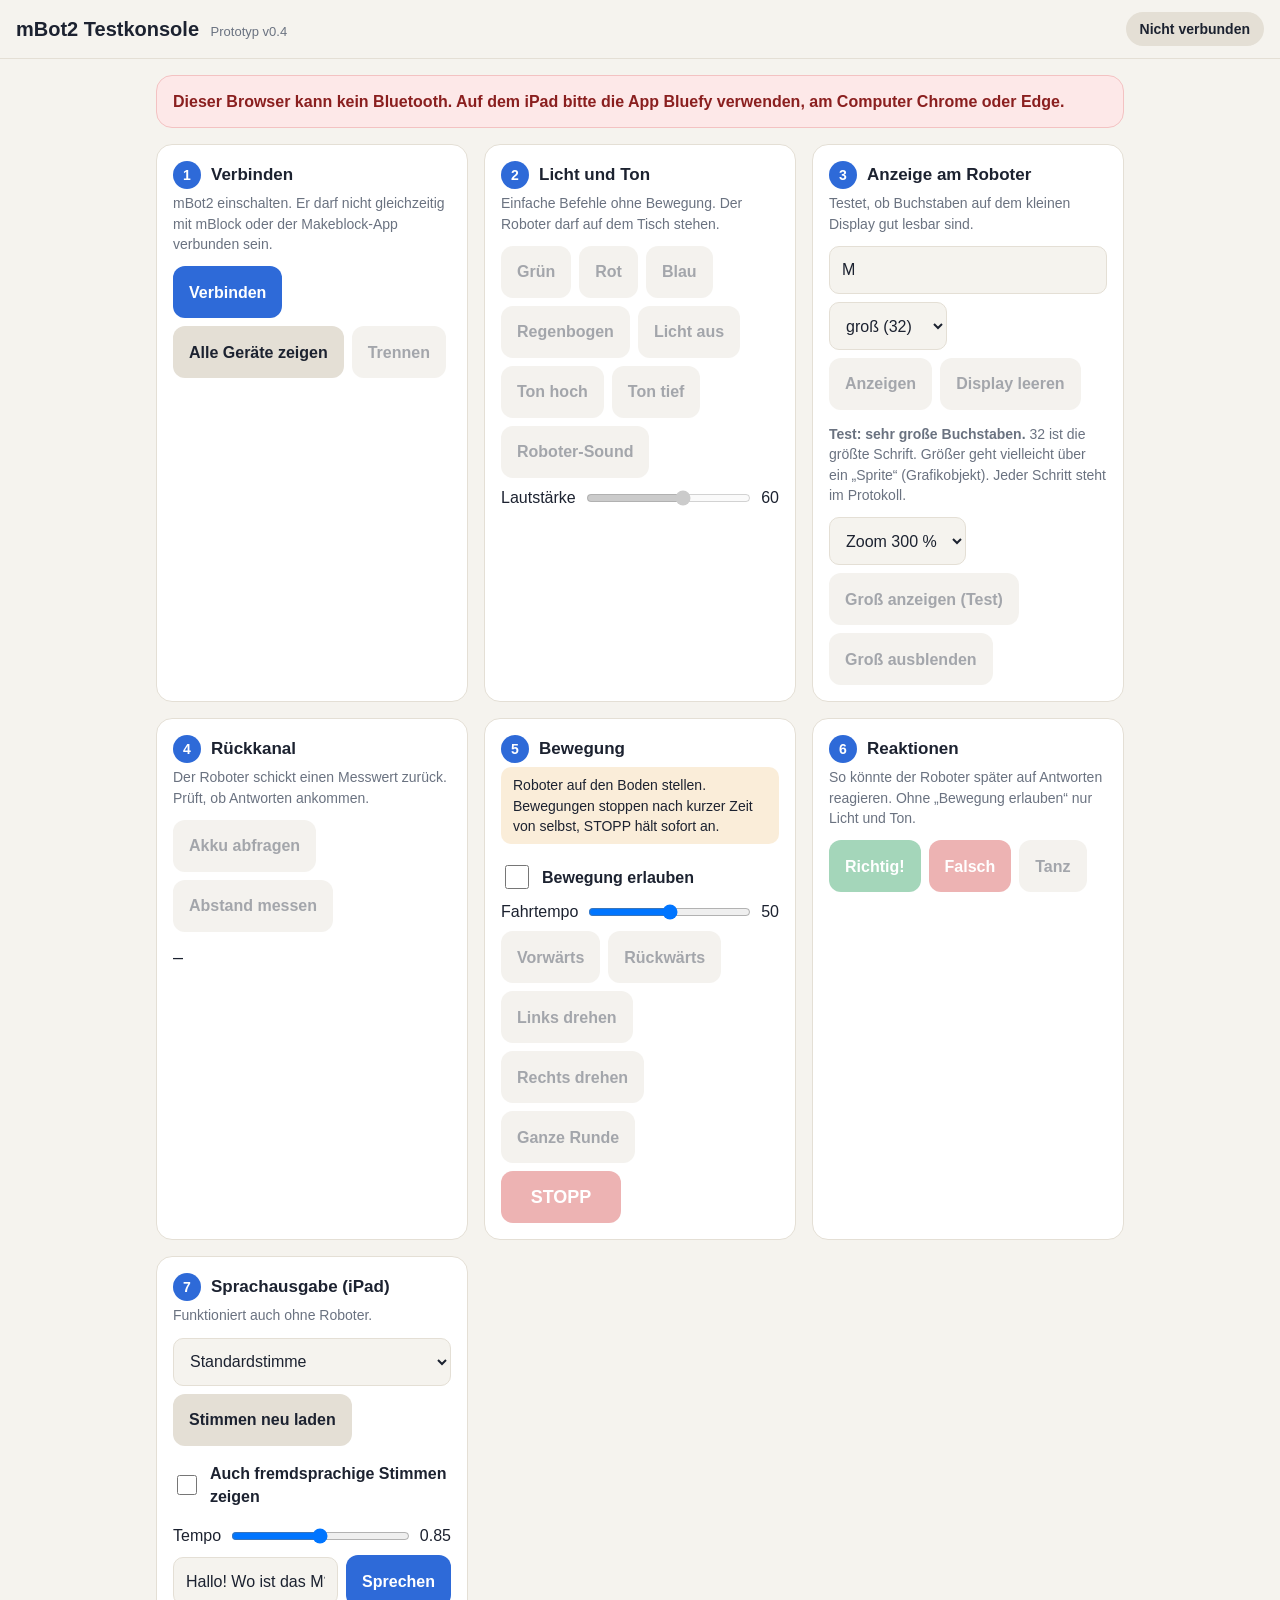
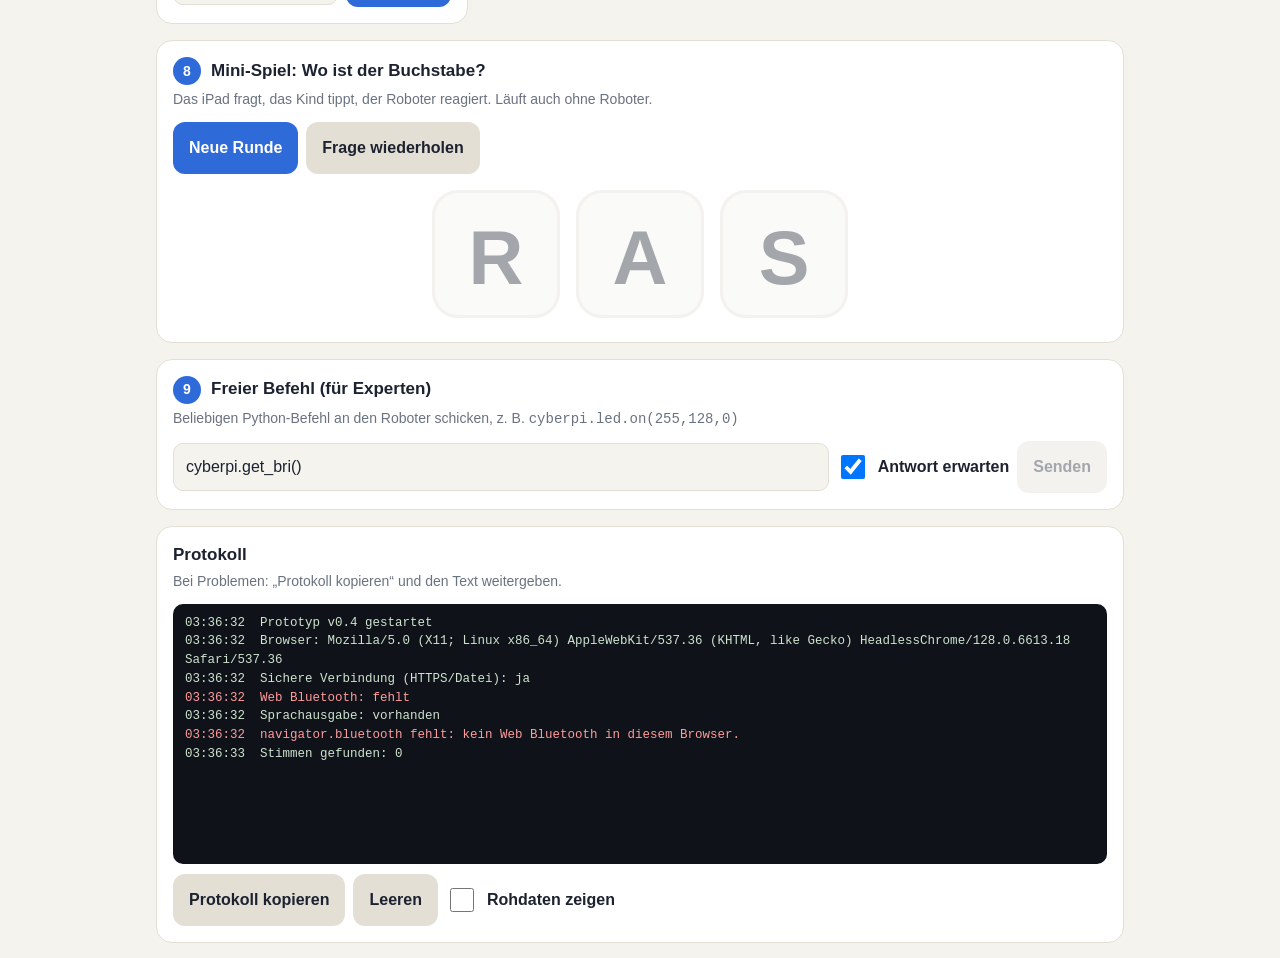
<file: index.html>
<!doctype html>
<html lang="de">
<head>
<meta charset="utf-8">
<meta name="viewport" content="width=device-width, initial-scale=1, viewport-fit=cover">
<meta name="apple-mobile-web-app-capable" content="yes">
<meta name="apple-mobile-web-app-title" content="mBot2 Test">
<title>mBot2 Testkonsole</title>
<style>
  :root {
    --bg: #f5f3ee; --card: #ffffff; --ink: #1c2230; --muted: #6a7280; --line: #e4dfd5;
    --accent: #2e6ad8; --ok: #1d9a54; --bad: #d44343; --warn: #e39a2f; --radius: 16px;
  }
  @media (prefers-color-scheme: dark) {
    :root { --bg: #14171d; --card: #1d2129; --ink: #eef0f4; --muted: #98a1b0; --line: #2d333e; }
  }
  * { box-sizing: border-box; }
  html, body { margin: 0; background: var(--bg); color: var(--ink); }
  body { font: 16px/1.45 -apple-system, BlinkMacSystemFont, "Segoe UI", Roboto, sans-serif; -webkit-text-size-adjust: 100%; }
  header {
    position: sticky; top: 0; z-index: 10; display: flex; align-items: center; gap: 12px; flex-wrap: wrap;
    padding: 12px 16px; padding-top: max(12px, env(safe-area-inset-top));
    background: var(--bg); border-bottom: 1px solid var(--line);
  }
  header h1 { font-size: 20px; margin: 0; flex: 1; min-width: 180px; }
  header h1 small { font-weight: 500; color: var(--muted); font-size: 13px; margin-left: 6px; }
  .status { padding: 7px 14px; border-radius: 999px; font-weight: 600; font-size: 14px; background: var(--line); }
  .status.on { background: var(--ok); color: #fff; }
  .status.busy { background: var(--warn); color: #fff; }
  .status.err { background: var(--bad); color: #fff; }
  main { max-width: 1000px; margin: 0 auto; padding: 16px; display: grid; gap: 16px;
         grid-template-columns: repeat(auto-fit, minmax(300px, 1fr)); }
  section { background: var(--card); border: 1px solid var(--line); border-radius: var(--radius); padding: 16px; min-width: 0; }
  section.wide { grid-column: 1 / -1; }
  h2 { font-size: 17px; margin: 0 0 4px; display: flex; align-items: center; }
  .num { flex: none; width: 28px; height: 28px; border-radius: 14px; background: var(--accent); color: #fff;
         display: inline-grid; place-items: center; font-size: 14px; margin-right: 10px; }
  p.hint { margin: 4px 0 12px; color: var(--muted); font-size: 14px; }
  .row { display: flex; flex-wrap: wrap; gap: 8px; align-items: center; }
  .row + .row { margin-top: 8px; }
  button {
    appearance: none; -webkit-appearance: none; border: 0; border-radius: 12px; min-height: 52px; padding: 10px 16px;
    font: inherit; font-weight: 600; background: var(--line); color: var(--ink); cursor: pointer; touch-action: manipulation;
  }
  button.primary { background: var(--accent); color: #fff; }
  button.ok { background: var(--ok); color: #fff; }
  button.bad { background: var(--bad); color: #fff; }
  button.stop { background: var(--bad); color: #fff; min-width: 120px; font-size: 18px; }
  button:disabled { opacity: .4; cursor: default; }
  button:not(:disabled):active { transform: scale(.97); }
  input[type=text], select {
    font: inherit; min-height: 48px; border-radius: 10px; border: 1px solid var(--line);
    background: var(--bg); color: var(--ink); padding: 8px 12px; min-width: 0;
  }
  input[type=text] { flex: 1 1 160px; }
  label.check { display: flex; gap: 10px; align-items: center; font-weight: 600; padding: 8px 0; }
  label.check input { width: 24px; height: 24px; }
  input[type=range] { flex: 1; min-width: 120px; }
  .banner { grid-column: 1 / -1; border-radius: var(--radius); padding: 14px 16px; font-weight: 600;
            background: #fde8e8; color: #8a1f1f; border: 1px solid #f3c2c2; display: none; }
  .banner.show { display: block; }
  .warnbox { background: color-mix(in srgb, var(--warn) 18%, transparent); border-radius: 10px; padding: 8px 12px; font-size: 14px; margin-bottom: 10px; }
  .game { display: flex; gap: 16px; justify-content: center; margin: 16px 0 8px; flex-wrap: wrap; }
  .tile {
    width: 128px; height: 128px; font-size: 76px; font-weight: 700; border-radius: 26px;
    background: var(--bg); border: 3px solid var(--line); color: var(--ink);
  }
  .tile.right { background: var(--ok); border-color: var(--ok); color: #fff; }
  .tile.wrong { animation: shake .4s; border-color: var(--bad); }
  @keyframes shake { 0%,100% { transform: translateX(0); } 25% { transform: translateX(-10px); } 75% { transform: translateX(10px); } }
  #log {
    margin: 0; height: 260px; overflow: auto; background: #0f1218; color: #cfe3cf; border-radius: 10px; padding: 10px 12px;
    font: 12.5px/1.5 ui-monospace, Menlo, Consolas, monospace; white-space: pre-wrap; word-break: break-word;
  }
  #log .e { color: #ff9b9b; } #log .w { color: #ffd27a; } #log .s { color: #8fd0ff; } #log .r { color: #b7f5b7; }
</style>
</head>
<body>
<header>
  <h1>mBot2 Testkonsole <small>Prototyp v0.4</small></h1>
  <span id="status" class="status">Nicht verbunden</span>
</header>

<main>
  <div id="banner" class="banner"></div>

  <section>
    <h2><span class="num">1</span>Verbinden</h2>
    <p class="hint">mBot2 einschalten. Er darf nicht gleichzeitig mit mBlock oder der Makeblock-App verbunden sein.</p>
    <div class="row">
      <button class="primary" id="btnConnect">Verbinden</button>
      <button id="btnConnectAll">Alle Geräte zeigen</button>
      <button id="btnDisconnect" data-need>Trennen</button>
    </div>
  </section>

  <section>
    <h2><span class="num">2</span>Licht und Ton</h2>
    <p class="hint">Einfache Befehle ohne Bewegung. Der Roboter darf auf dem Tisch stehen.</p>
    <div class="row">
      <button data-need data-act="green">Grün</button>
      <button data-need data-act="red">Rot</button>
      <button data-need data-act="blue">Blau</button>
      <button data-need data-act="rainbow">Regenbogen</button>
      <button data-need data-act="ledoff">Licht aus</button>
    </div>
    <div class="row">
      <button data-need data-act="toneHigh">Ton hoch</button>
      <button data-need data-act="toneLow">Ton tief</button>
      <button data-need data-act="sound">Roboter-Sound</button>
    </div>
    <div class="row">
      <span>Lautstärke</span>
      <input type="range" id="vol" min="0" max="100" step="10" value="60" data-need>
      <span id="volVal">60</span>
    </div>
  </section>

  <section>
    <h2><span class="num">3</span>Anzeige am Roboter</h2>
    <p class="hint">Testet, ob Buchstaben auf dem kleinen Display gut lesbar sind.</p>
    <div class="row">
      <input type="text" id="dispText" value="M" maxlength="12" autocomplete="off" autocapitalize="characters">
      <select id="dispSize">
        <option value="16">klein (16)</option>
        <option value="24">mittel (24)</option>
        <option value="32" selected>groß (32)</option>
      </select>
    </div>
    <div class="row">
      <button data-need id="btnShow">Anzeigen</button>
      <button data-need id="btnClear">Display leeren</button>
    </div>
    <p class="hint" style="margin-top:14px"><b>Test: sehr große Buchstaben.</b> 32 ist die größte Schrift. Größer geht vielleicht über ein „Sprite“ (Grafikobjekt). Jeder Schritt steht im Protokoll.</p>
    <div class="row">
      <select id="spriteZoom">
        <option value="200">Zoom 200 %</option>
        <option value="300" selected>Zoom 300 %</option>
        <option value="400">Zoom 400 %</option>
      </select>
      <button data-need id="btnSprite">Groß anzeigen (Test)</button>
      <button data-need id="btnSpriteOff">Groß ausblenden</button>
    </div>
  </section>

  <section>
    <h2><span class="num">4</span>Rückkanal</h2>
    <p class="hint">Der Roboter schickt einen Messwert zurück. Prüft, ob Antworten ankommen.</p>
    <div class="row">
      <button data-need id="btnBattery">Akku abfragen</button>
      <button data-need id="btnDistance">Abstand messen</button>
    </div>
    <p id="readout" class="hint" style="font-size:18px;color:var(--ink);margin-top:12px">–</p>
  </section>

  <section>
    <h2><span class="num">5</span>Bewegung</h2>
    <div class="warnbox">Roboter auf den Boden stellen. Bewegungen stoppen nach kurzer Zeit von selbst, STOPP hält sofort an.</div>
    <label class="check"><input type="checkbox" id="allowMove"> Bewegung erlauben</label>
    <div class="row">
      <span>Fahrtempo</span>
      <input type="range" id="moveSpeed" min="20" max="80" step="10" value="50">
      <span id="moveSpeedVal">50</span>
    </div>
    <div class="row">
      <button data-need data-move data-act="fwd">Vorwärts</button>
      <button data-need data-move data-act="back">Rückwärts</button>
      <button data-need data-move data-act="left">Links drehen</button>
      <button data-need data-move data-act="right">Rechts drehen</button>
      <button data-need data-move data-act="spin">Ganze Runde</button>
    </div>
    <div class="row">
      <button class="stop" data-need data-act="stop">STOPP</button>
    </div>
  </section>

  <section>
    <h2><span class="num">6</span>Reaktionen</h2>
    <p class="hint">So könnte der Roboter später auf Antworten reagieren. Ohne „Bewegung erlauben“ nur Licht und Ton.</p>
    <div class="row">
      <button class="ok" data-need data-act="richtig">Richtig!</button>
      <button class="bad" data-need data-act="falsch">Falsch</button>
      <button data-need data-act="tanz">Tanz</button>
    </div>
  </section>

  <section>
    <h2><span class="num">7</span>Sprachausgabe (iPad)</h2>
    <p class="hint">Funktioniert auch ohne Roboter.</p>
    <div class="row">
      <select id="voice" style="flex:1 1 220px"></select>
      <button id="btnVoices">Stimmen neu laden</button>
    </div>
    <div class="row">
      <label class="check"><input type="checkbox" id="allVoices"> Auch fremdsprachige Stimmen zeigen</label>
    </div>
    <div class="row">
      <span>Tempo</span>
      <input type="range" id="rate" min="0.5" max="1.2" step="0.05" value="0.85">
      <span id="rateVal">0.85</span>
    </div>
    <div class="row">
      <input type="text" id="speakText" value="Hallo! Wo ist das M?">
      <button class="primary" id="btnSpeak">Sprechen</button>
    </div>
  </section>

  <section class="wide">
    <h2><span class="num">8</span>Mini-Spiel: Wo ist der Buchstabe?</h2>
    <p class="hint">Das iPad fragt, das Kind tippt, der Roboter reagiert. Läuft auch ohne Roboter.</p>
    <div class="row"><button class="primary" id="btnRound">Neue Runde</button><button id="btnRepeat">Frage wiederholen</button></div>
    <div class="game" id="game"></div>
  </section>

  <section class="wide">
    <h2><span class="num">9</span>Freier Befehl (für Experten)</h2>
    <p class="hint">Beliebigen Python-Befehl an den Roboter schicken, z. B. <code>cyberpi.led.on(255,128,0)</code></p>
    <div class="row">
      <input type="text" id="rawCmd" value="cyberpi.get_bri()" autocapitalize="off" autocorrect="off" spellcheck="false">
      <label class="check"><input type="checkbox" id="rawResp" checked> Antwort erwarten</label>
      <button data-need id="btnRaw">Senden</button>
    </div>
  </section>

  <section class="wide">
    <h2>Protokoll</h2>
    <p class="hint">Bei Problemen: „Protokoll kopieren“ und den Text weitergeben.</p>
    <pre id="log"></pre>
    <div class="row" style="margin-top:10px">
      <button id="btnCopy">Protokoll kopieren</button>
      <button id="btnClearLog">Leeren</button>
      <label class="check"><input type="checkbox" id="showHex"> Rohdaten zeigen</label>
    </div>
  </section>
</main>

<script>
"use strict";

/* ---------- Konstanten: Makeblock Live-Mode-Protokoll (f3/f4) ---------- */
const uuid16 = (x) => `0000${x}-0000-1000-8000-00805f9b34fb`;
const SERVICES = [uuid16("ffe1"), uuid16("ffe0"), uuid16("ffe4"), uuid16("ffe5")];
const WRITE_SHORT = "ffe3";   // hierhin schreiben wir
const NOTIFY_SHORT = "ffe2";  // hier antwortet der Roboter
const NAME_PREFIXES = ["Makeblock", "makeblock", "MakeBlock", "CyberPi", "Cyberpi", "cyberpi", "mBot", "MBot", "mbot", "BlueFi", "Bluefi"];
const HEADER = 0xF3, FOOTER = 0xF4, TYPE_SCRIPT = 0x28;
const MODE_NO_RESPONSE = 0x00, MODE_WITH_RESPONSE = 0x01;
const ONLINE_MODE_FRAME = new Uint8Array([0xF3, 0xF6, 0x03, 0x00, 0x0D, 0x00, 0x01, 0x0E, 0xF4]);
const BLE_CHUNK = 20, CHUNK_DELAY = 8;

// Bluefy liefert "FFE3", Chrome "0000ffe3-0000-1000-8000-00805f9b34fb"
function shortUuid(u) {
  const s = String(u).toLowerCase().replace(/^0x/, "");
  if (/^[0-9a-f]{1,8}$/.test(s)) return s.padStart(8, "0").slice(-4);
  const m = s.match(/^0000([0-9a-f]{4})-0000-1000-8000-00805f9b34fb$/);
  return m ? m[1] : s;
}
function errText(e) {
  if (e == null) return "unbekannter Fehler";
  if (typeof e === "string") return e;
  const parts = [e.name, e.message, e.code].filter((x) => x !== undefined && x !== "");
  if (parts.length) return parts.join(": ");
  try { return JSON.stringify(e); } catch (_) { return String(e); }
}
const sleep = (ms) => new Promise((r) => setTimeout(r, ms));
const $ = (id) => document.getElementById(id);
const hex = (u8) => Array.from(u8, (b) => b.toString(16).padStart(2, "0")).join(" ");

/* ---------- Protokoll ---------- */
function buildScriptFrame(script, idx, mode) {
  const sb = new TextEncoder().encode(script);
  const data = new Uint8Array(2 + sb.length);
  data[0] = sb.length & 0xFF; data[1] = (sb.length >> 8) & 0xFF; data.set(sb, 2);
  const idxLo = idx & 0xFF, idxHi = (idx >> 8) & 0xFF;
  const datalen = data.length + 4;
  const hdrCheck = (((datalen >> 8) & 0xFF) + (datalen & 0xFF) + 0xF3) & 0xFF;
  let sum = TYPE_SCRIPT + mode + idxLo + idxHi;
  for (const b of data) sum += b;
  const out = new Uint8Array(8 + data.length + 2);
  out.set([HEADER, hdrCheck, datalen & 0xFF, (datalen >> 8) & 0xFF, TYPE_SCRIPT, mode, idxLo, idxHi], 0);
  out.set(data, 8);
  out[8 + data.length] = sum & 0xFF;
  out[9 + data.length] = FOOTER;
  return out;
}

function parseRet(raw) {
  try { const j = JSON.parse(raw); if (j && typeof j === "object" && "ret" in j) return j.ret; } catch (_) {}
  const m = raw.match(/["']ret["']\s*:\s*(.*?)\s*\}?\s*$/s);
  if (m) {
    const s = m[1];
    try { return JSON.parse(s); } catch (_) {}
    try { return JSON.parse(s.replace(/'/g, '"').replace(/\bTrue\b/g, "true").replace(/\bFalse\b/g, "false").replace(/\bNone\b/g, "null")); } catch (_) {}
    return s;
  }
  return null;
}

function parseFrame(f) {
  if (f.length < 10 || f[4] !== TYPE_SCRIPT) return null;
  const idx = f[6] + (f[7] << 8);
  const data = f.slice(8, f.length - 2);
  if (data.length < 3) return null;
  const raw = new TextDecoder().decode(new Uint8Array(data.slice(2)));
  return { idx, value: parseRet(raw), raw };
}

class F3Parser {
  constructor() { this.reset(); }
  reset() { this.buf = []; this.rx = false; this.len = 0; }
  feed(bytes) { const out = []; for (const b of bytes) { const r = this.byte(b); if (r) out.push(r); } return out; }
  byte(b) {
    this.buf.push(b);
    const n = this.buf.length;
    if (n > 3) {
      const b3 = this.buf[n - 4], b2 = this.buf[n - 3], b1 = this.buf[n - 2], b0 = this.buf[n - 1];
      if (b3 === HEADER && ((b0 + b1 + b3) & 0xFF) === b2) {
        this.buf = [HEADER, b2, b1, b0]; this.len = b1 + (b0 << 8); this.rx = true;
      }
    }
    if (this.rx && this.buf.length === this.len + 6 && this.buf[0] === HEADER) {
      const frame = this.buf; this.reset(); return parseFrame(frame);
    }
    if (this.buf.length > 4096) this.reset();
    return null;
  }
}

/* ---------- Protokollfenster ---------- */
const logEl = $("log");
function log(msg, cls = "") {
  const t = new Date().toLocaleTimeString("de-DE");
  const line = document.createElement("div");
  if (cls) line.className = cls;
  line.textContent = `${t}  ${msg}`;
  logEl.appendChild(line);
  logEl.scrollTop = logEl.scrollHeight;
}
window.addEventListener("error", (e) => log(`JS-Fehler: ${e.message}`, "e"));
window.addEventListener("unhandledrejection", (e) => log(`Fehler: ${errText(e.reason)}`, "e"));

/* ---------- Bluetooth-Verbindung ---------- */
const bot = {
  device: null, writeChar: null, notifyChar: null, noResp: false,
  idx: 1, pending: new Map(), parser: new F3Parser(), anyReply: null,
  chain: Promise.resolve(), connected: false,
};

function nextIdx() { const i = bot.idx; bot.idx = (bot.idx % 0xFFFE) + 1; return i; }

function setStatus(kind, text) {
  const s = $("status"); s.className = "status " + kind; s.textContent = text;
  bot.connected = kind === "on";
  refreshButtons();
}

function refreshButtons() {
  const move = $("allowMove").checked;
  document.querySelectorAll("[data-need]").forEach((el) => {
    el.disabled = !bot.connected || (el.hasAttribute("data-move") && !move);
  });
  $("btnConnect").disabled = bot.connected;
  $("btnConnectAll").disabled = bot.connected;
}

function onNotify(ev) {
  const dv = ev.target.value;
  const bytes = new Uint8Array(dv.buffer, dv.byteOffset, dv.byteLength);
  if ($("showHex").checked) log(`⇠ ${hex(bytes)}`, "s");
  for (const resp of bot.parser.feed(bytes)) {
    if (bot.anyReply) { bot.anyReply(resp); bot.anyReply = null; continue; }
    const p = bot.pending.get(resp.idx);
    if (p) { bot.pending.delete(resp.idx); p(resp.value); }
    else log(`← Antwort #${resp.idx}: ${resp.raw}`, "r");
  }
}

function writeFrame(frame) {
  const job = bot.chain.then(async () => {
    if (!bot.writeChar) throw new Error("Nicht verbunden");
    if ($("showHex").checked) log(`⇢ ${hex(frame)}`, "s");
    for (let i = 0; i < frame.length; i += BLE_CHUNK) {
      const chunk = frame.slice(i, i + BLE_CHUNK);
      if (bot.noResp) await bot.writeChar.writeValueWithoutResponse(chunk);
      else await bot.writeChar.writeValue(chunk);
      await sleep(CHUNK_DELAY);
    }
  });
  bot.chain = job.catch(() => {});
  return job;
}

async function run(code) {
  log(`→ ${code}`);
  await writeFrame(buildScriptFrame(code, nextIdx(), MODE_NO_RESPONSE));
}

async function evalExpr(code, timeout = 3000) {
  const idx = nextIdx();
  log(`→ ${code}  (wartet auf Antwort)`);
  const answer = new Promise((resolve, reject) => {
    bot.pending.set(idx, resolve);
    setTimeout(() => { if (bot.pending.delete(idx)) reject(new Error(`Keine Antwort auf „${code}“ nach ${timeout / 1000} s`)); }, timeout);
  });
  await writeFrame(buildScriptFrame(code, idx, MODE_WITH_RESPONSE));
  const v = await answer;
  log(`← ${code} = ${JSON.stringify(v)}`, "r");
  return v;
}

async function handshake() {
  log("Starte Live-Modus …");
  await writeFrame(ONLINE_MODE_FRAME);
  await sleep(500);
  for (let i = 1; i <= 12; i++) {
    const got = new Promise((r) => { bot.anyReply = r; setTimeout(() => r(null), 500); });
    await writeFrame(buildScriptFrame("cyberpi.get_bri()", nextIdx(), MODE_WITH_RESPONSE));
    const resp = await got;
    bot.anyReply = null;
    if (resp) {
      log(`Handshake ok nach ${i} Versuch(en). Helligkeit = ${JSON.stringify(resp.value)}`, "r");
      bot.idx = 1; bot.pending.clear();
      return true;
    }
  }
  log("Keine Antwort beim Handshake. Befehle werden trotzdem versucht.", "w");
  bot.idx = 1; bot.pending.clear();
  return false;
}

async function findCharacteristics(server) {
  let services = [];
  try { services = await server.getPrimaryServices(); }
  catch (e) {
    log(`getPrimaryServices() ging nicht (${e.message}), probiere einzeln …`, "w");
    for (const u of SERVICES) { try { services.push(await server.getPrimaryService(u)); } catch (_) {} }
  }
  if (!services.length) throw new Error("Keine passenden Bluetooth-Dienste gefunden");
  let write = null, notify = null;
  for (const s of services) {
    log(`Dienst ${s.uuid}`);
    let chars = [];
    try { chars = await s.getCharacteristics(); } catch (e) { log(`  Kanäle nicht lesbar: ${e.message}`, "w"); }
    for (const c of chars) {
      const p = c.properties;
      const props = ["read", "write", "writeWithoutResponse", "notify", "indicate"].filter((k) => p[k]).join(", ");
      log(`  Kanal ${c.uuid}  [${props}]`);
      if (!write && shortUuid(c.uuid) === WRITE_SHORT) write = c;
      if (!notify && shortUuid(c.uuid) === NOTIFY_SHORT) notify = c;
    }
  }
  return { write, notify };
}

async function connect(showAll) {
  if (!navigator.bluetooth) { showNoBluetooth(); return; }
  bot.device = null;
  try {
    setStatus("busy", "Suche …");
    const options = showAll
      ? { acceptAllDevices: true, optionalServices: SERVICES }
      : { filters: [{ namePrefix: "Makeblock" }], optionalServices: SERVICES };
    log(showAll ? "Suche alle Bluetooth-Geräte …" : "Suche mBot2 …");
    const device = await navigator.bluetooth.requestDevice(options);
    bot.device = device;
    log(`Gerät gewählt: ${device.name || "(ohne Namen)"}`);
    device.addEventListener("gattserverdisconnected", onDisconnected);
    setStatus("busy", "Verbinde …");
    const server = await device.gatt.connect();
    log("Bluetooth verbunden, suche Kanäle …");
    const { write, notify } = await findCharacteristics(server);
    if (!write) throw new Error(`Schreibkanal ${WRITE_SHORT} nicht gefunden. Ist das wirklich der mBot2?`);
    bot.writeChar = write;
    bot.noResp = !!(write.properties.writeWithoutResponse && typeof write.writeValueWithoutResponse === "function");
    log(`Schreibmodus: ${bot.noResp ? "ohne Bestätigung" : "mit Bestätigung"}`);
    if (notify) {
      await notify.startNotifications();
      notify.addEventListener("characteristicvaluechanged", onNotify);
      bot.notifyChar = notify;
      log("Antwortkanal aktiv");
    } else {
      log(`Antwortkanal ${NOTIFY_SHORT} nicht gefunden. Rückkanal (Schritt 4) wird nicht funktionieren.`, "w");
    }
    bot.parser.reset();
    await handshake();
    setStatus("on", `Verbunden: ${device.name || "mBot2"}`);
    await run(`cyberpi.audio.set_vol(${$("vol").value})`);
    await run("cyberpi.led.on(0,0,255)");
    await run("cyberpi.audio.play_tone(660,0.15)");
    log("Bereit. Roboter sollte kurz blau leuchten und piepen.", "r");
  } catch (e) {
    if (e && e.name === "NotFoundError") { log("Suche abgebrochen oder kein Gerät gewählt.", "w"); setStatus("", "Nicht verbunden"); }
    else if (!bot.device) { log(`Suche beendet ohne Gerät (${errText(e)}). Wenn der mBot2 nicht in der Liste stand: „Alle Geräte zeigen“.`, "w"); setStatus("", "Nicht verbunden"); }
    else { log(`Verbindung fehlgeschlagen: ${errText(e)}`, "e"); setStatus("err", "Fehler"); }
    try { bot.device && bot.device.gatt.connected && bot.device.gatt.disconnect(); } catch (_) {}
  }
}

function onDisconnected() {
  log("Verbindung getrennt.", "w");
  bot.writeChar = null; bot.notifyChar = null; bot.pending.clear();
  setStatus("", "Nicht verbunden");
}

async function disconnect() {
  try { await run("mbot2.EM_stop()"); await run("cyberpi.led.on(0,0,0)"); } catch (_) {}
  try { bot.device && bot.device.gatt.disconnect(); } catch (_) {}
}

/* ---------- Aktionen ---------- */
const canMove = () => $("allowMove").checked;
const speed = () => +$("moveSpeed").value;
const letterSize = () => $("dispSize").value;

// Zeitgesteuerte Befehle wie mbot2.forward(50,1) blockieren den Roboter, bis sie fertig sind,
// dann kommt STOPP erst danach an. Deshalb: ohne Zeit losfahren, die Seite stoppt nach Ablauf.
let moveEpoch = 0;
const stopped = (ep) => ep !== moveEpoch;

async function move(fn, spd, secs, ep = moveEpoch) {
  if (!canMove()) { log("Bewegung übersprungen (nicht erlaubt)", "w"); return; }
  if (stopped(ep)) return;
  await run(`mbot2.${fn}(${spd})`);
  const end = Date.now() + secs * 1000;
  while (Date.now() < end && !stopped(ep)) await sleep(20);
  if (!stopped(ep)) await run("mbot2.EM_stop()");
}

async function spin(ep) {
  if (!canMove()) { log("Bewegung übersprungen (nicht erlaubt)", "w"); return; }
  // Drehen, bis der Lagesensor eine ganze Runde meldet (höchstens 8 s)
  await run("cyberpi.reset_yaw()");
  let last = 0, turned = 0;
  try { last = +(await evalExpr("cyberpi.get_yaw()", 1500)) || 0; } catch (_) {}
  await run(`mbot2.turn_right(${speed()})`);
  const end = Date.now() + 8000;
  while (Date.now() < end && !stopped(ep) && Math.abs(turned) < 345) {
    let y;
    try { y = +(await evalExpr("cyberpi.get_yaw()", 1000)); } catch (_) { break; }
    let d = y - last; if (d > 180) d -= 360; if (d < -180) d += 360;
    turned += d; last = y;
  }
  if (!stopped(ep)) await run("mbot2.EM_stop()");
  log(`Gedreht: ${Math.round(Math.abs(turned))}°`);
}

async function tones(list, ep = moveEpoch) {
  for (const [f, s] of list) { if (stopped(ep)) return; await run(`cyberpi.audio.play_tone(${f},${s})`); await sleep(s * 1000 + 30); }
}

const actions = {
  green: () => run("cyberpi.led.on(0,255,0)"),
  red: () => run("cyberpi.led.on(255,0,0)"),
  blue: () => run("cyberpi.led.on(0,0,255)"),
  rainbow: () => run("cyberpi.led.play(name='rainbow')"),
  ledoff: () => run("cyberpi.led.on(0,0,0)"),
  toneHigh: () => run("cyberpi.audio.play_tone(880,0.3)"),
  toneLow: () => run("cyberpi.audio.play_tone(220,0.4)"),
  sound: () => run("cyberpi.audio.play('yeah')"),
  fwd: () => move("forward", speed(), 1.0),
  back: () => move("backward", speed(), 1.0),
  left: () => move("turn_left", speed(), 0.5),
  right: () => move("turn_right", speed(), 0.5),
  spin: () => spin(moveEpoch),
  stop: () => { moveEpoch++; log("STOPP", "w"); return run("mbot2.EM_stop()"); },

  async richtig() {
    const ep = moveEpoch;
    await run("cyberpi.led.on(0,255,0)");
    await tones([[523, 0.12], [659, 0.12], [784, 0.12], [1047, 0.25]], ep);
    if (canMove()) { await move("turn_left", 50, 0.35, ep); await move("turn_right", 50, 0.35, ep); }
    await sleep(600);
    await run("cyberpi.led.on(0,0,0)");
  },
  async falsch() {
    const ep = moveEpoch;
    await run("cyberpi.led.on(255,60,0)");
    await tones([[330, 0.2], [247, 0.35]], ep);
    if (canMove()) { await move("turn_left", 30, 0.12, ep); await move("turn_right", 30, 0.12, ep); }
    await sleep(500);
    await run("cyberpi.led.on(0,0,0)");
  },
  async tanz() {
    const ep = moveEpoch;
    await run("cyberpi.led.play(name='rainbow')");
    await tones([[523, 0.1], [784, 0.1], [523, 0.1], [784, 0.1]], ep);
    if (canMove()) {
      await move("turn_left", 50, 0.4, ep); await move("turn_right", 50, 0.4, ep);
      await move("forward", 30, 0.4, ep); await move("backward", 30, 0.4, ep);
      await move("turn_right", 60, 0.8, ep);
    }
    await run("cyberpi.led.on(0,0,0)");
  },
};

function bindAction(el, fn) {
  el.addEventListener("click", async () => {
    try { await fn(); } catch (e) { log(`Fehler: ${errText(e)}`, "e"); }
  });
}
document.querySelectorAll("[data-act]").forEach((el) => bindAction(el, actions[el.dataset.act]));

bindAction($("btnConnect"), () => connect(false));
bindAction($("btnConnectAll"), () => connect(true));
bindAction($("btnDisconnect"), disconnect);
$("allowMove").addEventListener("change", refreshButtons);
$("moveSpeed").addEventListener("input", () => { $("moveSpeedVal").textContent = $("moveSpeed").value; });

$("vol").addEventListener("input", () => { $("volVal").textContent = $("vol").value; });
$("vol").addEventListener("change", () => run(`cyberpi.audio.set_vol(${$("vol").value})`).catch((e) => log(e.message, "e")));

const safeText = (s) => s.replace(/[\\'"\n\r]/g, "").slice(0, 12);
bindAction($("btnShow"), () => run(`cyberpi.display.show_label('${safeText($("dispText").value)}',${$("dispSize").value},'center')`));
bindAction($("btnClear"), () => run("cyberpi.display.clear()"));

// Versuch: großer Buchstabe als Sprite. Jeder Schritt wartet auf Antwort,
// damit im Protokoll steht, welcher Befehl klappt (Antwort) und welcher nicht (keine Antwort).
async function tryStep(code) {
  try { await evalExpr(code, 2500); return true; }
  catch (e) { log(`  ✗ ${code}: keine Antwort (Befehl unbekannt oder Fehler)`, "w"); return false; }
}
bindAction($("btnSprite"), async () => {
  const L = safeText($("dispText").value) || "M";
  const zoom = $("spriteZoom").value;
  log(`Sprite-Test: „${L}“ mit ${zoom} %`, "s");
  await tryStep("cyberpi.display.clear()");
  if (!(await tryStep("globals().__setitem__('_sp', cyberpi.sprite()) if '_sp' not in globals() else 0"))) return;
  await tryStep("str([n for n in dir(_sp) if not n.startswith('_')])");
  await tryStep(`_sp.draw_text('${L}')`);
  await tryStep(`_sp.set_size(${zoom})`);
  await tryStep("_sp.move_to(64,64)");
  await tryStep("_sp.show()");
  await tryStep("cyberpi.screen.render()");
  log("Sprite-Test fertig. Was zeigt das Display?", "s");
});
bindAction($("btnSpriteOff"), async () => {
  await tryStep("_sp.hide()");
  await tryStep("cyberpi.screen.render()");
  await tryStep("cyberpi.display.clear()");
});

bindAction($("btnBattery"), async () => {
  $("readout").textContent = "frage …";
  try { const v = await evalExpr("cyberpi.get_battery()"); $("readout").textContent = `Akku: ${v} %`; }
  catch (e) { $("readout").textContent = "keine Antwort"; throw e; }
});
bindAction($("btnDistance"), async () => {
  $("readout").textContent = "messe …";
  try { const v = await evalExpr("cyberpi.ultrasonic2.get(1)"); $("readout").textContent = `Abstand: ${v} cm`; }
  catch (e) { $("readout").textContent = "keine Antwort"; throw e; }
});

bindAction($("btnRaw"), async () => {
  const code = $("rawCmd").value.trim();
  if (!code) return;
  if ($("rawResp").checked) await evalExpr(code); else await run(code);
});

/* ---------- Sprachausgabe ---------- */
let voices = [];
const store = {
  get(k) { try { return localStorage.getItem(k); } catch (_) { return null; } },
  set(k, v) { try { localStorage.setItem(k, v); } catch (_) {} },
};

function loadVoices() {
  if (!("speechSynthesis" in window)) return;
  const all = speechSynthesis.getVoices();
  const de = all.filter((v) => (v.lang || "").toLowerCase().startsWith("de"));
  voices = ($("allVoices").checked || !de.length) ? all : de;
  const sel = $("voice");
  const saved = store.get("voice");
  sel.innerHTML = "";
  voices.forEach((v, i) => {
    const o = document.createElement("option");
    o.value = i; o.textContent = `${v.name} (${v.lang})`;
    if (v.name === saved) o.selected = true;
    sel.appendChild(o);
  });
  if (!sel.options.length) {
    const o = document.createElement("option"); o.textContent = "Standardstimme"; sel.appendChild(o);
  }
  if (all.length && !de.length) log("Keine deutsche Stimme gefunden, zeige alle Stimmen.", "w");
}

function speak(text) {
  if (!("speechSynthesis" in window)) { log("Dieser Browser hat keine Sprachausgabe.", "e"); return; }
  speechSynthesis.cancel();
  const u = new SpeechSynthesisUtterance(text);
  u.lang = "de-DE";
  const v = voices[+$("voice").value];
  if (v) u.voice = v;
  u.rate = +$("rate").value;
  u.onerror = (e) => log(`Sprachausgabe-Fehler: ${e.error}`, "e");
  speechSynthesis.speak(u);
}

$("voice").addEventListener("change", () => { const v = voices[+$("voice").value]; if (v) store.set("voice", v.name); });
$("rate").addEventListener("input", () => { $("rateVal").textContent = $("rate").value; });
$("btnSpeak").addEventListener("click", () => {
  if (voices.length < 2) loadVoices();
  const v = voices[+$("voice").value];
  log(`Spreche mit ${v ? v.name + " (" + v.lang + ")" : "Standardstimme"}: „${$("speakText").value}“`);
  speak($("speakText").value);
});
$("btnVoices").addEventListener("click", () => {
  loadVoices();
  const all = "speechSynthesis" in window ? speechSynthesis.getVoices() : [];
  log(`Stimmen: ${all.length} insgesamt, ${voices.length} angezeigt`);
  all.forEach((v) => log(`  ${v.name} (${v.lang})${v.localService ? "" : " [online]"}`));
});
$("allVoices").addEventListener("change", loadVoices);
$("voice").addEventListener("focus", () => { if (voices.length < 2) loadVoices(); });

/* ---------- Mini-Spiel ---------- */
const LETTERS = ["M", "A", "O", "L", "S", "E", "I", "T", "R", "N", "U", "H"];
const game = { target: null, locked: false };

function shuffle(a) { for (let i = a.length - 1; i > 0; i--) { const j = Math.floor(Math.random() * (i + 1)); [a[i], a[j]] = [a[j], a[i]]; } return a; }

function newRound() {
  clearTimeout(game.timer);
  const pool = shuffle(LETTERS.slice());
  const choice = pool.slice(0, 3);
  game.target = choice[Math.floor(Math.random() * 3)];
  game.locked = false;
  const box = $("game");
  box.innerHTML = "";
  for (const l of choice) {
    const b = document.createElement("button");
    b.className = "tile"; b.textContent = l;
    b.addEventListener("click", () => answer(b, l));
    box.appendChild(b);
  }
  askQuestion();
  if (bot.connected) run(`cyberpi.display.show_label('?',${letterSize()},'center')`).catch(() => {});
}

function askQuestion() { if (game.target) speak(`Wo ist das ${game.target}?`); }

async function answer(btn, letter) {
  if (game.locked) return;
  if (letter === game.target) {
    game.locked = true;
    btn.classList.add("right");
    log(`Spiel: richtig (${letter})`, "r");
    speak(`Super! Das ist das ${letter}.`);
    if (bot.connected) {
      run(`cyberpi.display.show_label('${letter}',${letterSize()},'center')`).catch(() => {});
      try { await actions.richtig(); } catch (e) { log(e.message, "e"); }
    }
    game.timer = setTimeout(newRound, 2500);
  } else {
    btn.classList.remove("wrong"); void btn.offsetWidth; btn.classList.add("wrong");
    log(`Spiel: falsch (${letter} statt ${game.target})`, "w");
    speak(`Das ist das ${letter}. Versuch es noch einmal.`);
    if (bot.connected) { try { await actions.falsch(); } catch (e) { log(e.message, "e"); } }
  }
}

$("btnRound").addEventListener("click", newRound);
$("btnRepeat").addEventListener("click", askQuestion);

/* ---------- Protokoll-Werkzeuge ---------- */
$("btnClearLog").addEventListener("click", () => { logEl.innerHTML = ""; });
$("btnCopy").addEventListener("click", async () => {
  const text = logEl.innerText;
  try { await navigator.clipboard.writeText(text); log("Protokoll kopiert.", "r"); }
  catch (_) {
    const ta = document.createElement("textarea"); ta.value = text; document.body.appendChild(ta);
    ta.select(); try { document.execCommand("copy"); log("Protokoll kopiert.", "r"); } catch (e) { log("Kopieren ging nicht. Text bitte markieren.", "e"); }
    ta.remove();
  }
});

/* ---------- Start: Umgebung prüfen ---------- */
function showNoBluetooth() {
  const b = $("banner");
  b.innerHTML = "Dieser Browser kann kein Bluetooth. Auf dem iPad bitte die App <b>Bluefy</b> verwenden, am Computer <b>Chrome</b> oder <b>Edge</b>.";
  b.classList.add("show");
  log("navigator.bluetooth fehlt: kein Web Bluetooth in diesem Browser.", "e");
}

(function init() {
  log("Prototyp v0.4 gestartet");
  log(`Browser: ${navigator.userAgent}`);
  log(`Sichere Verbindung (HTTPS/Datei): ${window.isSecureContext ? "ja" : "NEIN – Bluetooth braucht HTTPS"}`, window.isSecureContext ? "" : "e");
  log(`Web Bluetooth: ${navigator.bluetooth ? "vorhanden" : "fehlt"}`, navigator.bluetooth ? "" : "e");
  log(`Sprachausgabe: ${"speechSynthesis" in window ? "vorhanden" : "fehlt"}`);
  if (!navigator.bluetooth) showNoBluetooth();
  if ("speechSynthesis" in window) {
    loadVoices();
    speechSynthesis.addEventListener ? speechSynthesis.addEventListener("voiceschanged", loadVoices) : (speechSynthesis.onvoiceschanged = loadVoices);
    setTimeout(() => { loadVoices(); log(`Stimmen gefunden: ${voices.length}`); }, 800);
  }
  refreshButtons();
  newRoundPreview();
})();

function newRoundPreview() {
  // Erste Runde anzeigen, ohne zu sprechen (iOS spricht erst nach einem Antippen)
  const pool = shuffle(LETTERS.slice()).slice(0, 3);
  game.target = null;
  const box = $("game"); box.innerHTML = "";
  for (const l of pool) { const b = document.createElement("button"); b.className = "tile"; b.textContent = l; b.disabled = true; box.appendChild(b); }
}
</script>
</body>
</html>
</file>
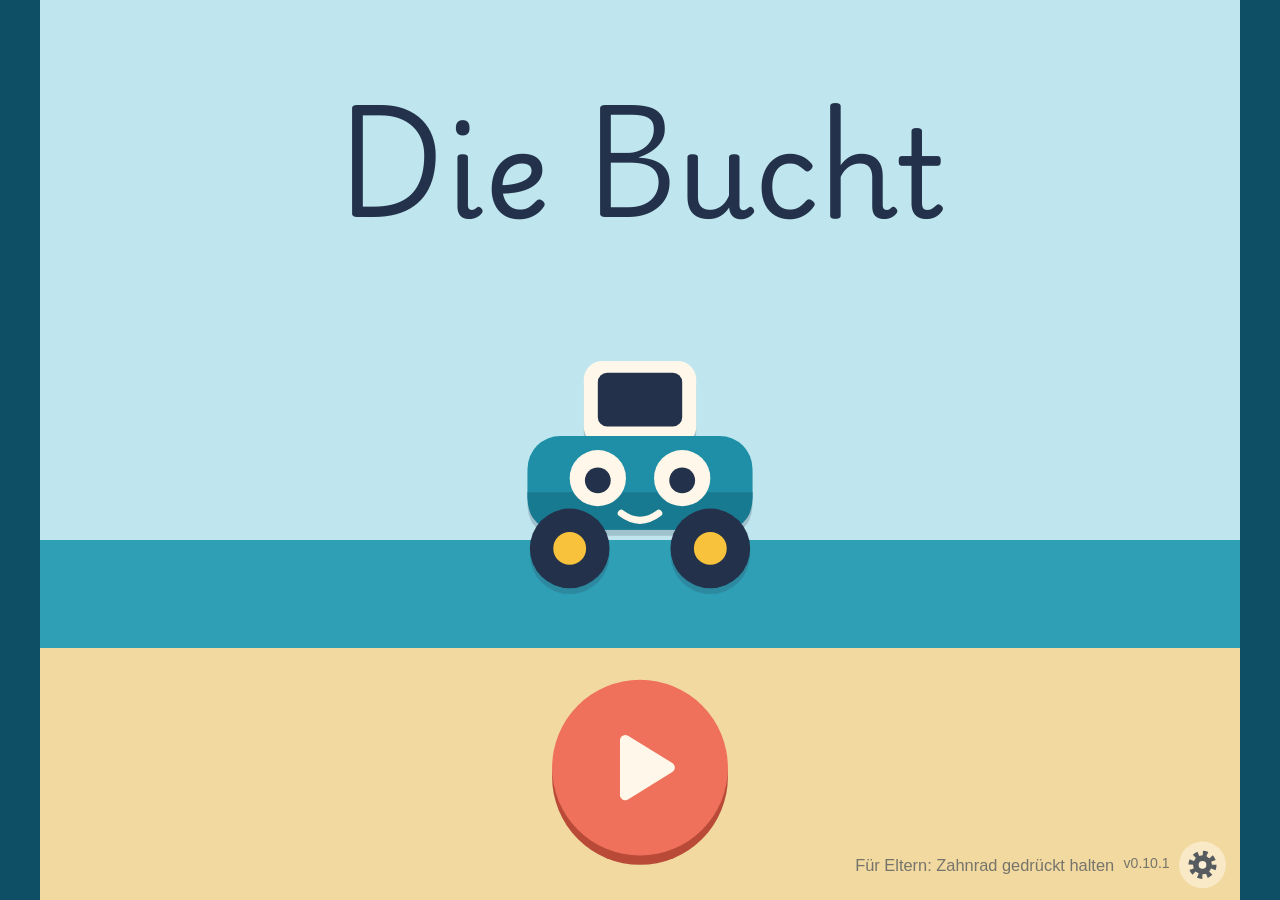
<file: beta/index.html>
<!doctype html>
<html lang="de">
<head>
<meta charset="utf-8">
<meta name="viewport" content="width=device-width, initial-scale=1, maximum-scale=1, user-scalable=no, viewport-fit=cover">
<meta name="apple-mobile-web-app-capable" content="yes">
<title>Die Bucht – mBot2-Lernapp</title>
<link rel="stylesheet" href="stil.css?v=0.10.1">
</head>
<body>

<div id="buehne" data-modus="start" data-robo="aus">

  <!-- Welt und Aufgabe -->
  <div id="welt" class="schicht"></div>
  <div id="aufgabe" class="schicht"></div>

  <!-- Knöpfe am Rand -->
  <button id="btn-truhe" class="knopf nur-welt" aria-label="Schatzkiste"><b id="truhe-zahl">0</b></button>
  <button id="btn-karte" class="knopf nur-welt" aria-label="Weltkarte"></button>
  <button id="btn-zurueck" class="knopf nur-aufgabe" aria-label="Zurück zur Welt"></button>
  <button id="btn-nochmal" class="knopf nur-aufgabe" aria-label="Noch einmal hören"></button>
  <div id="punkte" class="nur-aufgabe"></div>
  <button id="btn-stopp" aria-label="Roboter anhalten">STOPP</button>
  <button id="btn-robo" class="knopf" aria-label="Roboter verbinden"><i id="robo-licht"></i></button>

  <!-- Griff zum Elternbereich: Zahnrad eine Sekunde gedrückt halten -->
  <div id="eltern-griff" aria-label="Elternbereich: gedrückt halten">
    <span id="eltern-hinweis">Für Eltern: Zahnrad gedrückt halten</span>
    <span id="version"></span>
    <span id="eltern-zahnrad"></span>
  </div>

  <!-- Feier und Schatzkiste -->
  <div id="feier" class="schicht aus"></div>

  <!-- Weltkarte -->
  <div id="karte" class="schicht aus"></div>

  <!-- Startbild -->
  <div id="start" class="schicht">
    <h1>Die Bucht</h1>
    <div id="start-rover" class="rover"></div>
    <button id="btn-los" aria-label="Los geht's"></button>
  </div>

  <!-- Elternbereich -->
  <div id="eltern" class="schicht aus">
    <div class="e-inhalt">
      <div class="e-kopf">
        <h2>Elternbereich</h2>
        <span class="e-version"></span>
        <button id="e-zu" class="e-knopf e-haupt">Schließen</button>
      </div>

      <section>
        <h3>Buchstaben</h3>
        <p class="e-hinweis">Antippen schaltet einen Buchstaben ein oder aus. Blau = wird geübt. Gestrichelt = nur beim Laute-Hören (kein Nachspuren).</p>
        <div id="e-buchstaben"></div>
        <p id="e-buchstaben-hinweis" class="e-hinweis"></p>
        <div class="e-reihe"><button id="e-buchstaben-vorgabe" class="e-knopf">Zurück auf M A L O U S R E</button></div>
      </section>

      <section>
        <h3>Roboter</h3>
        <p id="e-kein-bt" class="e-warn aus">Dieser Browser kann kein Bluetooth. Auf dem iPad bitte <b>Bluefy</b> verwenden, am Computer <b>Chrome</b> oder <b>Edge</b>. Die App läuft auch ohne Roboter.</p>
        <p>Status: <b id="e-status">Nicht verbunden</b></p>
        <div class="e-reihe">
          <button id="e-verbinden" class="e-knopf e-haupt">Verbinden</button>
          <button id="e-alle" class="e-knopf">Alle Geräte zeigen</button>
          <button id="e-trennen" class="e-knopf" disabled>Trennen</button>
          <button id="e-probe-robo" class="e-knopf">Reaktion testen</button>
        </div>
        <label class="e-haken"><input type="checkbox" id="e-bewegung"> Bewegung erlauben (Roboter steht auf dem Boden)</label>
        <label class="e-haken"><input type="checkbox" id="e-mitfahren"> Roboter fährt in der Welt langsam mit, wenn die Figur fährt</label>
        <div class="e-reihe"><span class="e-name">Steuerung</span><select id="e-steuerung"><option value="fein">stufenlos (wie ein Steuerknüppel)</option><option value="einfach">einfach (nur vor, zurück, drehen)</option></select></div>
        <div class="e-reihe"><span class="e-name">Fahrtempo</span><input type="range" id="e-tempo" min="20" max="60" step="5"><span id="e-tempo-wert" class="e-wert"></span></div>
        <div class="e-reihe"><span class="e-name">Lautstärke Roboter</span><input type="range" id="e-laut" min="0" max="100" step="10"><span id="e-laut-wert" class="e-wert"></span></div>
        <p class="e-hinweis">Reaktionen bewegen den Roboter höchstens 0,4 Sekunden am Stück. Beim Steuern und Mitfahren fährt er, solange der Finger auf dem Bildschirm liegt. Der rote STOPP-Knopf oben rechts hält ihn sofort an. Falls er beim Vorwärtsfahren dreht: Steuerung auf „einfach“ stellen.</p>
      </section>

      <section>
        <h3>Stimme und Klänge</h3>
        <div class="e-reihe"><select id="e-stimme"></select><button id="e-probe" class="e-knopf">Stimme hören</button><button id="e-probe-klang" class="e-knopf">Zwitschern hören</button></div>
        <div class="e-reihe"><span class="e-name">Sprechtempo</span><input type="range" id="e-sprechtempo" min="0.6" max="1.1" step="0.05"><span id="e-sprechtempo-wert" class="e-wert"></span></div>
        <p class="e-hinweis">Eigene Laut-Aufnahmen: Dateien wie <code>m.m4a</code> in den Ordner <code>audio/laute/</code> legen (siehe LIESMICH dort). Solange eine Aufnahme fehlt, fragt die App „Womit fängt Maus an?“.</p>
      </section>

      <section>
        <h3>Klatschen erkennen (Silben-Spiel)</h3>
        <p class="e-hinweis">Das Tippen auf den Klatsch-Knopf geht immer. Zusätzlich kann ein Mikrofon echtes Klatschen mitzählen. Bitte hier ausprobieren, ob es auf diesem Gerät funktioniert.</p>
        <div class="e-reihe"><span class="e-name">Mikrofon</span><select id="e-klatschen"><option value="auto">automatisch: Roboter, wenn verbunden, sonst iPad</option><option value="aus">aus (nur tippen)</option><option value="ipad">Mikrofon des iPads</option><option value="roboter">Mikrofon des Roboters</option></select><button id="e-klatsch-test" class="e-knopf">10 Sekunden testen</button></div>
        <div class="e-reihe"><span class="e-name">Schwelle</span><input type="range" id="e-klatsch-schwelle" min="0.1" max="0.8" step="0.05"><span id="e-klatsch-schwelle-wert" class="e-wert"></span></div>
        <p id="e-klatsch-anzeige" class="e-hinweis" style="font-family:ui-monospace,Menlo,Consolas,monospace"></p>
        <p class="e-hinweis">Kleinere Schwelle = empfindlicher. Zählt es zu oft (Sprechen, Geräusche), die Schwelle erhöhen.</p>
      </section>

      <section>
        <h3>Lernstand</h3>
        <div id="e-stufen"></div>
        <pre id="e-stand"></pre>
        <div class="e-reihe"><button id="e-reset" class="e-knopf e-rot">Fortschritt löschen</button></div>
      </section>

      <section>
        <h3>Protokoll</h3>
        <p class="e-hinweis">Bei Problemen: „Protokoll kopieren“ und den Text weitergeben. <a href="test/index.html">Zur Testkonsole</a></p>
        <pre id="e-log"></pre>
        <div class="e-reihe"><button id="e-kopieren" class="e-knopf">Protokoll kopieren</button></div>
      </section>
    </div>
  </div>
</div>

<!-- unsichtbar: zerlegt Strichdaten in Punkte -->
<svg id="mess" width="0" height="0" aria-hidden="true"><path id="messpfad" d=""/></svg>

<script src="mbot.js?v=0.10.1"></script>
<script src="js/kern.js?v=0.10.1"></script>
<script src="js/bilder.js?v=0.10.1"></script>
<script src="inhalt/buchstaben.js?v=0.10.1"></script>
<script src="inhalt/mengen.js?v=0.10.1"></script>
<script src="inhalt/silben.js?v=0.10.1"></script>
<script src="inhalt/rechnen.js?v=0.10.1"></script>
<script src="inhalt/woerter.js?v=0.10.1"></script>
<script src="inhalt/welt.js?v=0.10.1"></script>
<script src="js/welt.js?v=0.10.1"></script>
<script src="js/aufgaben/laut-finden.js?v=0.10.1"></script>
<script src="js/aufgaben/nachspuren.js?v=0.10.1"></script>
<script src="js/aufgaben/mengen.js?v=0.10.1"></script>
<script src="js/aufgaben/silben.js?v=0.10.1"></script>
<script src="js/aufgaben/plus.js?v=0.10.1"></script>
<script src="js/aufgaben/reihe.js?v=0.10.1"></script>
<script src="js/aufgaben/steuern.js?v=0.10.1"></script>
<script src="js/aufgaben/anlaut-bilder.js?v=0.10.1"></script>
<script src="js/aufgaben/lesen.js?v=0.10.1"></script>
<script src="js/aufgaben/vergleichen.js?v=0.10.1"></script>
<script src="js/aufgaben/countdown.js?v=0.10.1"></script>
<script src="js/aufgaben/winken.js?v=0.10.1"></script>
<script src="js/aufgaben/bordcomputer.js?v=0.10.1"></script>
<script src="js/app.js?v=0.10.1"></script>
</body>
</html>
</file>
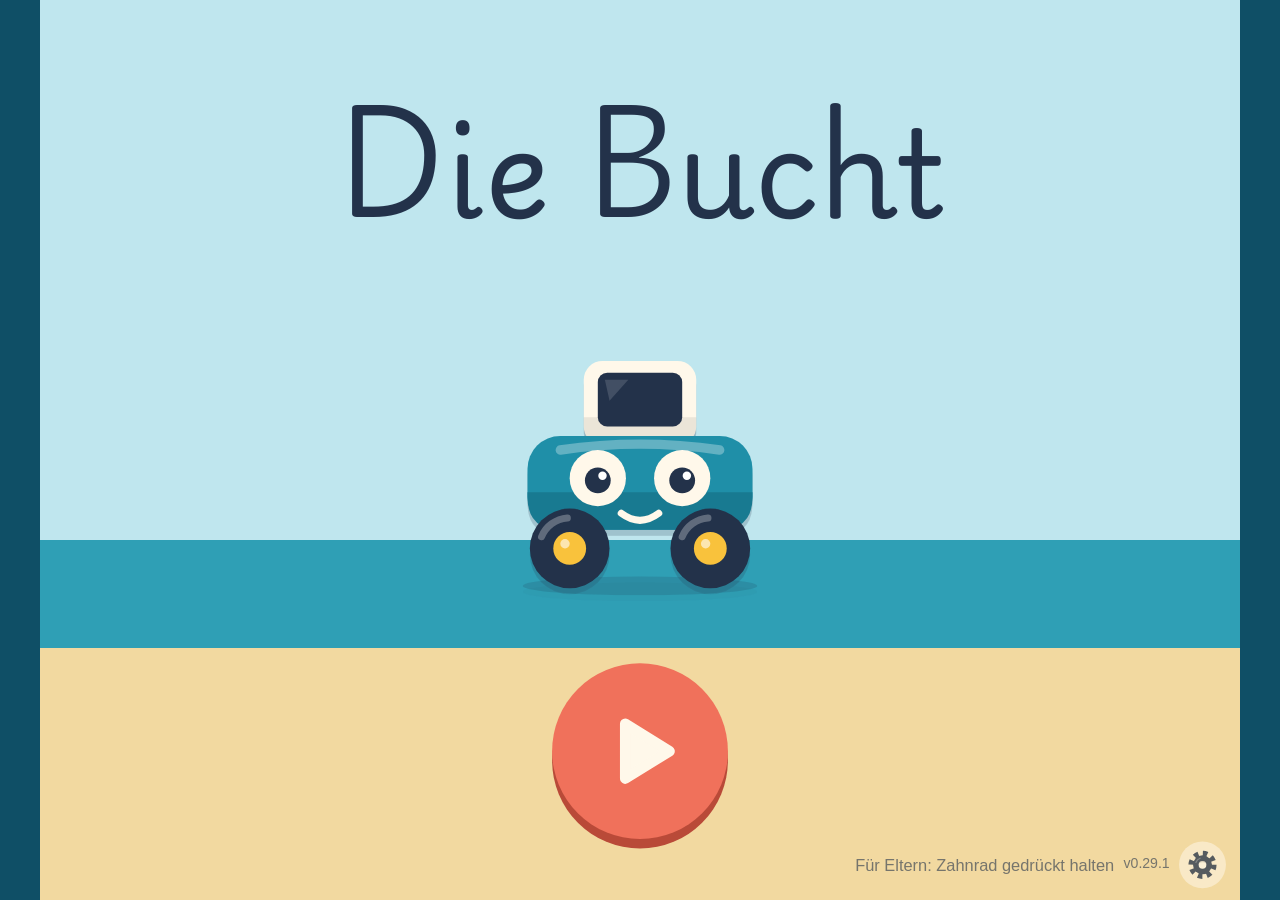
<file: gamma/index.html>
<!doctype html>
<html lang="de">
<head>
<meta charset="utf-8">
<meta name="viewport" content="width=device-width, initial-scale=1, maximum-scale=1, user-scalable=no, viewport-fit=cover">
<meta name="apple-mobile-web-app-capable" content="yes">
<title>Die Bucht – mBot2-Lernapp</title>
<link rel="stylesheet" href="stil.css?v=0.29.1">
</head>
<body>

<div id="buehne" data-modus="start" data-robo="aus">

  <!-- Welt und Aufgabe -->
  <div id="welt" class="schicht"></div>
  <div id="aufgabe" class="schicht"></div>

  <!-- Knöpfe am Rand -->
  <button id="btn-truhe" class="knopf nur-welt" aria-label="Schatzkiste"><b id="truhe-zahl">0</b></button>
  <button id="btn-karte" class="knopf nur-welt" aria-label="Weltkarte"></button>
  <!-- Funk-Krebs: sagt, was er gerade baut und was dafür noch fehlt; darunter klappt die kleine Liste auf -->
  <button id="btn-funk" class="knopf nur-welt" aria-label="Den Krebs anfunken: Was fehlt noch?"></button>
  <div id="funk-liste" class="papier nur-welt aus"></div>
  <button id="btn-zurueck" class="knopf nur-aufgabe" aria-label="Zurück zur Welt"></button>
  <button id="btn-nochmal" class="knopf nur-aufgabe" aria-label="Noch einmal hören"></button>
  <div id="punkte" class="nur-aufgabe"></div>
  <button id="btn-stopp" aria-label="Roboter anhalten">STOPP</button>
  <button id="btn-robo" class="knopf" aria-label="Roboter verbinden"><i id="robo-licht"></i></button>

  <!-- Griff zum Elternbereich: Zahnrad eine Sekunde gedrückt halten -->
  <div id="eltern-griff" aria-label="Elternbereich: gedrückt halten">
    <span id="eltern-hinweis">Für Eltern: Zahnrad gedrückt halten</span>
    <span id="version"></span>
    <span id="eltern-zahnrad"></span>
  </div>

  <!-- Feier und Schatzkiste -->
  <div id="feier" class="schicht aus"></div>

  <!-- Weltkarte -->
  <div id="karte" class="schicht aus"></div>

  <!-- Startbild -->
  <div id="start" class="schicht">
    <h1>Die Bucht</h1>
    <div id="start-rover" class="rover"></div>
    <!-- Erst der Start-Knopf (danach darf die Stimme sprechen), dann: Wer spielt? Ein Bild pro Spieler,
         „+“ legt einen neuen an (js/app.js, zeigeStart) -->
    <button id="btn-los" aria-label="Los geht's"></button>
    <div id="start-spieler"></div>
  </div>

  <!-- Elternbereich -->
  <div id="eltern" class="schicht aus">
    <div class="e-inhalt">
      <div class="e-kopf">
        <h2>Elternbereich</h2>
        <span class="e-version"></span>
        <button id="e-zu" class="e-knopf e-haupt">Schließen</button>
      </div>

      <section>
        <h3>Spieler und Spieldauer</h3>
        <p class="e-hinweis">Jeder Spieler hat ein Bild und seinen eigenen Spielstand. Neue Spieler entstehen auf dem Startbild über das „+“. Die Einstellungen weiter unten gelten für alle.</p>
        <div id="e-spieler"></div>
        <div class="e-reihe"><button id="e-wechseln" class="e-knopf">Spieler wechseln (zum Startbild)</button></div>
        <div class="e-reihe"><span class="e-name">Aufgaben pro Spiel</span><select id="e-runden"><option value="2">2 Aufgaben</option><option value="3">3 Aufgaben</option><option value="4">4 Aufgaben</option><option value="5">5 Aufgaben</option></select></div>
        <p class="e-hinweis">Jede gelöste Aufgabe bringt sofort ein Fundstück. Es bleibt auch, wenn das Kind ein Spiel vorzeitig verlässt.</p>
        <div class="e-reihe"><span class="e-name">Preis eines Bauteils</span><select id="e-preis"><option value="1">1 + 1 Fundstücke (zwei Aufgaben)</option><option value="2">2 + 2 Fundstücke (vier Aufgaben)</option><option value="3">3 + 3 Fundstücke (sechs Aufgaben)</option></select></div>
        <label class="e-haken"><input type="checkbox" id="e-offen"> Alle Orte offen (keine Sperren, die Karte ist ganz aufgedeckt, alle Verstecke sind zu sehen; zum Üben und Testen)</label>
        <p class="e-hinweis">Der Krebs am Strand baut aus den Fundstücken Bauteile: Propeller (Riff und Wrack), Kompass (Pirateninsel), Lampe (Raketenstation), Triebwerk (Rakete und Weltraum). Danach wechseln sich Treibstoff (für Reisen zu neuen Planeten und Inseln) und die Teile für die neue Insel ab: Pfeife (Bahnhof), Bauhelm (Baustelle).</p>
      </section>

      <section>
        <h3>Buchstaben</h3>
        <p class="e-hinweis">Antippen schaltet einen Buchstaben ein oder aus. Blau = wird geübt. Gestrichelt = nur beim Laute-Hören (kein Nachspuren).</p>
        <div id="e-buchstaben"></div>
        <p id="e-buchstaben-hinweis" class="e-hinweis"></p>
        <div class="e-reihe"><button id="e-buchstaben-vorgabe" class="e-knopf">Zurück auf M A L O U S R E</button></div>
      </section>

      <section>
        <h3>Roboter</h3>
        <p id="e-kein-bt" class="e-warn aus">Dieser Browser kann kein Bluetooth. Auf dem iPad bitte <b>Bluefy</b> verwenden, am Computer <b>Chrome</b> oder <b>Edge</b>. Die App läuft auch ohne Roboter.</p>
        <p>Status: <b id="e-status">Nicht verbunden</b></p>
        <div class="e-reihe">
          <button id="e-verbinden" class="e-knopf e-haupt">Verbinden</button>
          <button id="e-alle" class="e-knopf">Alle Geräte zeigen</button>
          <button id="e-trennen" class="e-knopf" disabled>Trennen</button>
          <button id="e-probe-robo" class="e-knopf">Reaktion testen</button>
        </div>
        <label class="e-haken"><input type="checkbox" id="e-bewegung"> Bewegung erlauben (Roboter steht auf dem Boden)</label>
        <label class="e-haken"><input type="checkbox" id="e-mitfahren"> Roboter fährt in der Welt langsam mit, wenn die Figur fährt</label>
        <div class="e-reihe"><span class="e-name">Steuerung</span><select id="e-steuerung"><option value="fein">stufenlos (wie ein Steuerknüppel)</option><option value="einfach">einfach (nur vor, zurück, drehen)</option></select></div>
        <div class="e-reihe"><span class="e-name">Fahrtempo</span><input type="range" id="e-tempo" min="20" max="60" step="5"><span id="e-tempo-wert" class="e-wert"></span></div>
        <div class="e-reihe"><span class="e-name">Lautstärke Roboter</span><input type="range" id="e-laut" min="0" max="100" step="10"><span id="e-laut-wert" class="e-wert"></span></div>
        <p class="e-hinweis">Reaktionen bewegen den Roboter höchstens 0,4 Sekunden am Stück. Beim Steuern und Mitfahren fährt er, solange der Finger auf dem Bildschirm liegt. Der rote STOPP-Knopf oben rechts hält ihn sofort an. Falls er beim Vorwärtsfahren dreht: Steuerung auf „einfach“ stellen.</p>
      </section>

      <section>
        <h3>Stimme und Klänge</h3>
        <div class="e-reihe"><select id="e-stimme"></select><button id="e-probe" class="e-knopf">Stimme hören</button><button id="e-probe-klang" class="e-knopf">Zwitschern hören</button></div>
        <div class="e-reihe"><span class="e-name">Sprechtempo</span><input type="range" id="e-sprechtempo" min="0.6" max="1.1" step="0.05"><span id="e-sprechtempo-wert" class="e-wert"></span></div>
        <p class="e-hinweis">Eigene Laut-Aufnahmen: Dateien wie <code>m.m4a</code> in den Ordner <code>audio/laute/</code> legen (siehe LIESMICH dort). Solange eine Aufnahme fehlt, fragt die App „Womit fängt Maus an?“.</p>
      </section>

      <section>
        <h3>Klatschen erkennen (Silben-Spiel)</h3>
        <p class="e-hinweis">Das Tippen auf den Klatsch-Knopf geht immer. Zusätzlich kann ein Mikrofon echtes Klatschen mitzählen. Bitte hier ausprobieren, ob es auf diesem Gerät funktioniert.</p>
        <div class="e-reihe"><span class="e-name">Mikrofon</span><select id="e-klatschen"><option value="auto">automatisch: Roboter, wenn verbunden, sonst iPad</option><option value="aus">aus (nur tippen)</option><option value="ipad">Mikrofon des iPads</option><option value="roboter">Mikrofon des Roboters</option></select><button id="e-klatsch-test" class="e-knopf">10 Sekunden testen</button></div>
        <div class="e-reihe"><span class="e-name">Schwelle</span><input type="range" id="e-klatsch-schwelle" min="0.1" max="0.8" step="0.05"><span id="e-klatsch-schwelle-wert" class="e-wert"></span></div>
        <p id="e-klatsch-anzeige" class="e-hinweis" style="font-family:ui-monospace,Menlo,Consolas,monospace"></p>
        <p class="e-hinweis">Kleinere Schwelle = empfindlicher. Zählt es zu oft (Sprechen, Geräusche), die Schwelle erhöhen.</p>
      </section>

      <section>
        <h3>Lernstand</h3>
        <div id="e-stufen"></div>
        <pre id="e-stand"></pre>
        <div class="e-reihe"><button id="e-reset" class="e-knopf e-rot">Neu beginnen</button></div>
      </section>

      <section>
        <h3>Protokoll</h3>
        <p class="e-hinweis">Bei Problemen: „Protokoll kopieren“ und den Text weitergeben. <a href="test/index.html">Zur Testkonsole</a></p>
        <pre id="e-log"></pre>
        <div class="e-reihe"><button id="e-kopieren" class="e-knopf">Protokoll kopieren</button></div>
      </section>
    </div>
  </div>
</div>

<!-- unsichtbar: zerlegt Strichdaten in Punkte -->
<svg id="mess" width="0" height="0" aria-hidden="true"><path id="messpfad" d=""/></svg>

<script src="mbot.js?v=0.29.1"></script>
<script src="js/kern.js?v=0.29.1"></script>
<script src="js/bilder.js?v=0.29.1"></script>
<script src="inhalt/buchstaben.js?v=0.29.1"></script>
<script src="inhalt/mengen.js?v=0.29.1"></script>
<script src="inhalt/silben.js?v=0.29.1"></script>
<script src="inhalt/rechnen.js?v=0.29.1"></script>
<script src="inhalt/woerter.js?v=0.29.1"></script>
<script src="inhalt/welt.js?v=0.29.1"></script>
<script src="inhalt/bauteile.js?v=0.29.1"></script>
<script src="js/welt.js?v=0.29.1"></script>
<script src="js/planeten.js?v=0.29.1"></script>
<script src="js/raketenstart.js?v=0.29.1"></script>
<script src="js/aufgaben/laut-finden.js?v=0.29.1"></script>
<script src="js/aufgaben/nachspuren.js?v=0.29.1"></script>
<script src="js/aufgaben/mengen.js?v=0.29.1"></script>
<script src="js/aufgaben/silben.js?v=0.29.1"></script>
<script src="js/aufgaben/plus.js?v=0.29.1"></script>
<script src="js/aufgaben/reihe.js?v=0.29.1"></script>
<script src="js/aufgaben/steuern.js?v=0.29.1"></script>
<script src="js/aufgaben/anlaut-bilder.js?v=0.29.1"></script>
<script src="js/aufgaben/lesen.js?v=0.29.1"></script>
<script src="js/aufgaben/vergleichen.js?v=0.29.1"></script>
<script src="js/aufgaben/countdown.js?v=0.29.1"></script>
<script src="js/aufgaben/winken.js?v=0.29.1"></script>
<script src="js/aufgaben/bordcomputer.js?v=0.29.1"></script>
<script src="js/aufgaben/zahlenstrahl.js?v=0.29.1"></script>
<script src="js/aufgaben/buddeln.js?v=0.29.1"></script>
<script src="js/aufgaben/blitzblick.js?v=0.29.1"></script>
<script src="js/aufgaben/raketenbau.js?v=0.29.1"></script>
<script src="js/aufgaben/malen.js?v=0.29.1"></script>
<script src="js/aufgaben/silbenzug.js?v=0.29.1"></script>
<script src="js/aufgaben/zahlenmauer.js?v=0.29.1"></script>
<script src="js/app.js?v=0.29.1"></script>
</body>
</html>
</file>
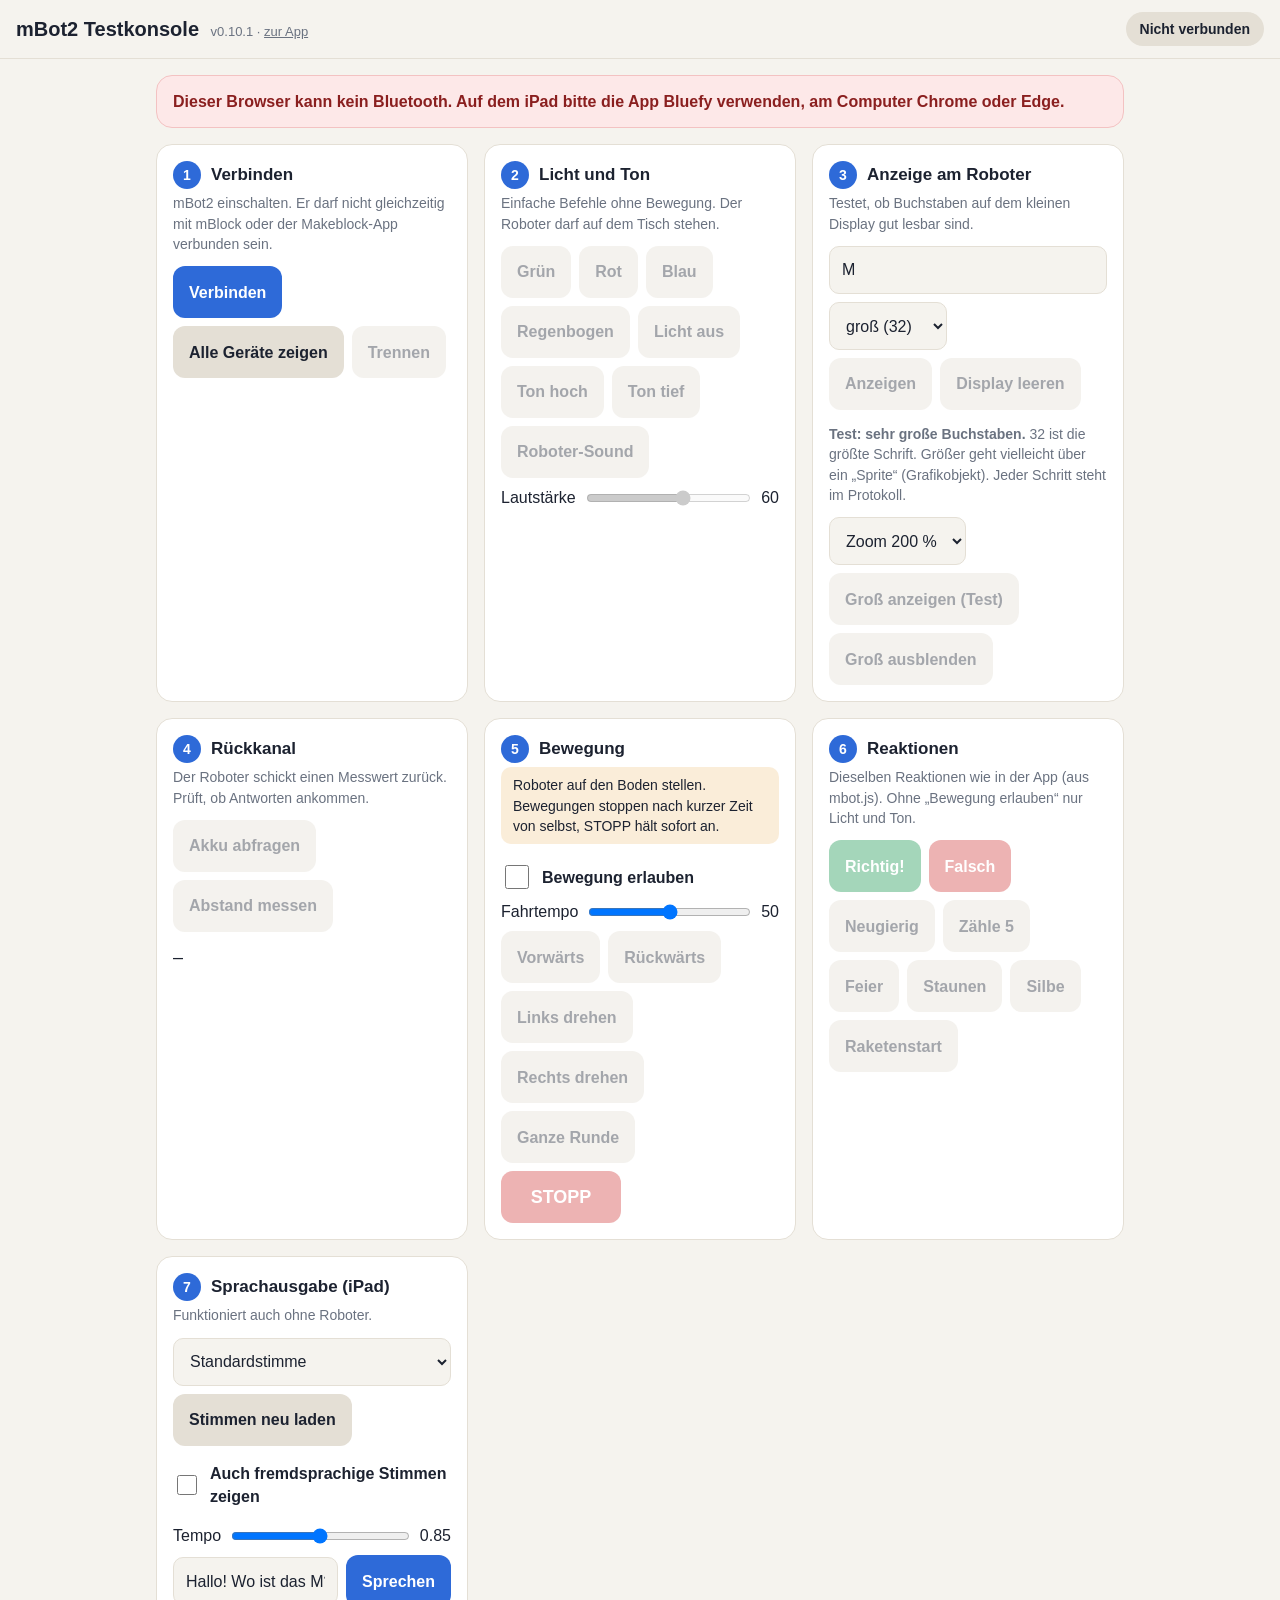
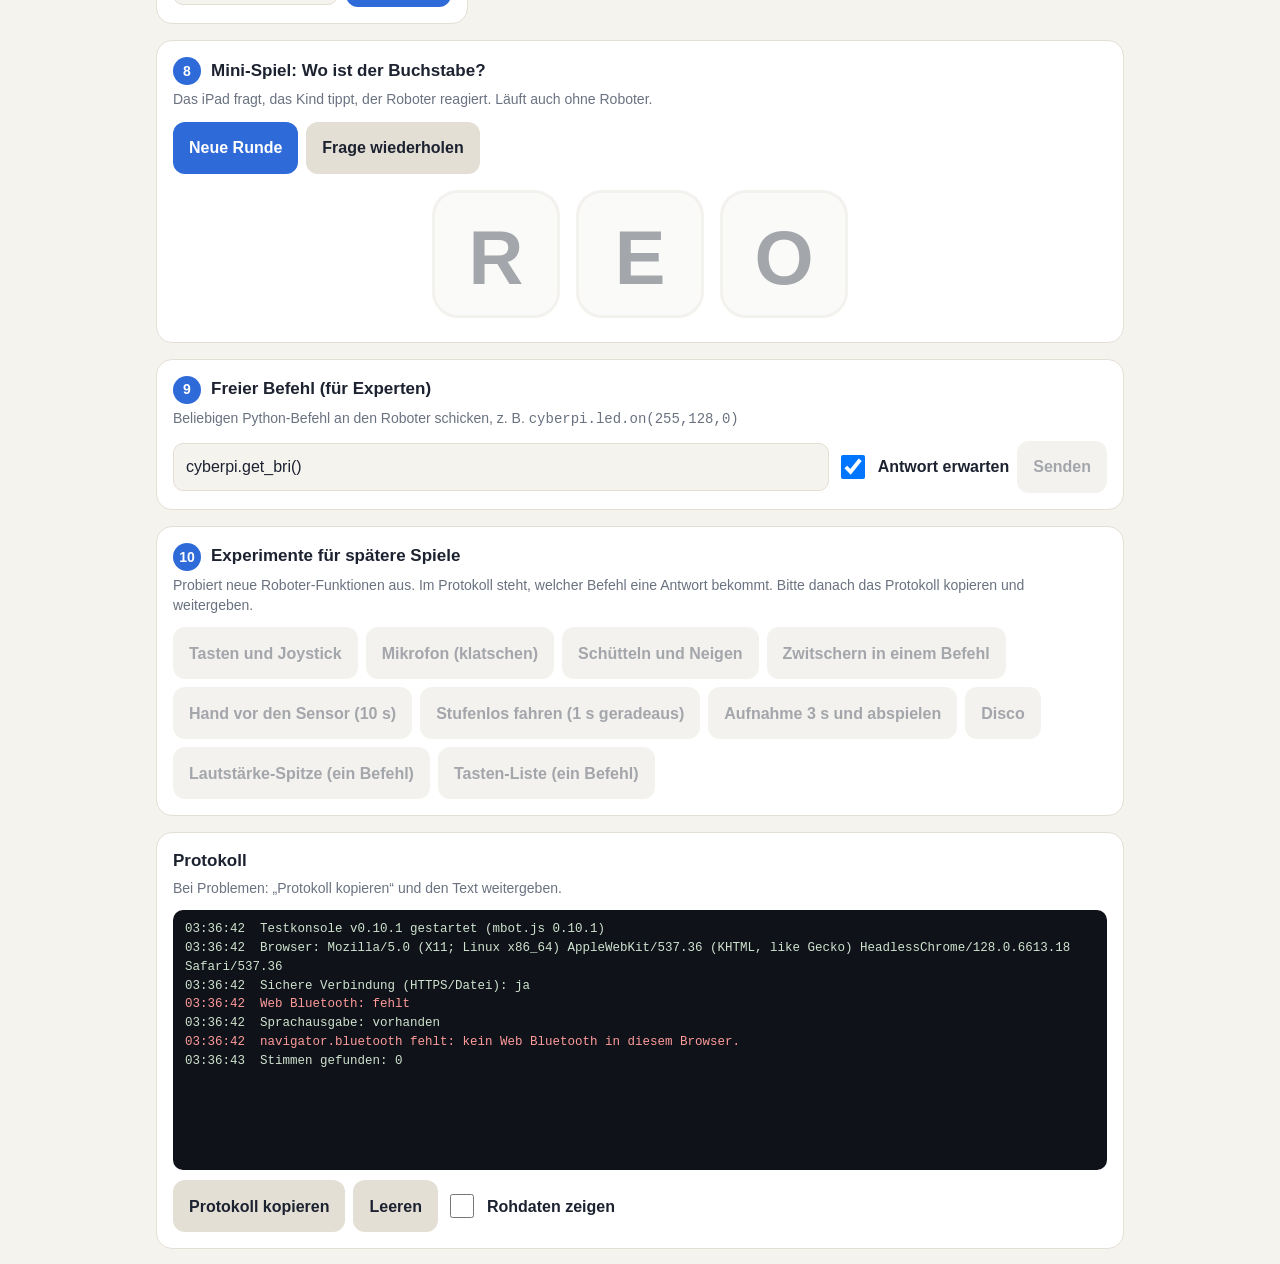
<file: beta/test/index.html>
<!doctype html>
<html lang="de">
<head>
<meta charset="utf-8">
<meta name="viewport" content="width=device-width, initial-scale=1, viewport-fit=cover">
<meta name="apple-mobile-web-app-capable" content="yes">
<meta name="apple-mobile-web-app-title" content="mBot2 Test">
<title>mBot2 Testkonsole</title>
<style>
  :root {
    --bg: #f5f3ee; --card: #ffffff; --ink: #1c2230; --muted: #6a7280; --line: #e4dfd5;
    --accent: #2e6ad8; --ok: #1d9a54; --bad: #d44343; --warn: #e39a2f; --radius: 16px;
  }
  @media (prefers-color-scheme: dark) {
    :root { --bg: #14171d; --card: #1d2129; --ink: #eef0f4; --muted: #98a1b0; --line: #2d333e; }
  }
  * { box-sizing: border-box; }
  html, body { margin: 0; background: var(--bg); color: var(--ink); }
  body { font: 16px/1.45 -apple-system, BlinkMacSystemFont, "Segoe UI", Roboto, sans-serif; -webkit-text-size-adjust: 100%; }
  header {
    position: sticky; top: 0; z-index: 10; display: flex; align-items: center; gap: 12px; flex-wrap: wrap;
    padding: 12px 16px; padding-top: max(12px, env(safe-area-inset-top));
    background: var(--bg); border-bottom: 1px solid var(--line);
  }
  header h1 { font-size: 20px; margin: 0; flex: 1; min-width: 180px; }
  header h1 small { font-weight: 500; color: var(--muted); font-size: 13px; margin-left: 6px; }
  .status { padding: 7px 14px; border-radius: 999px; font-weight: 600; font-size: 14px; background: var(--line); }
  .status.on { background: var(--ok); color: #fff; }
  .status.busy { background: var(--warn); color: #fff; }
  .status.err { background: var(--bad); color: #fff; }
  main { max-width: 1000px; margin: 0 auto; padding: 16px; display: grid; gap: 16px;
         grid-template-columns: repeat(auto-fit, minmax(300px, 1fr)); }
  section { background: var(--card); border: 1px solid var(--line); border-radius: var(--radius); padding: 16px; min-width: 0; }
  section.wide { grid-column: 1 / -1; }
  h2 { font-size: 17px; margin: 0 0 4px; display: flex; align-items: center; }
  .num { flex: none; width: 28px; height: 28px; border-radius: 14px; background: var(--accent); color: #fff;
         display: inline-grid; place-items: center; font-size: 14px; margin-right: 10px; }
  p.hint { margin: 4px 0 12px; color: var(--muted); font-size: 14px; }
  .row { display: flex; flex-wrap: wrap; gap: 8px; align-items: center; }
  .row + .row { margin-top: 8px; }
  button {
    appearance: none; -webkit-appearance: none; border: 0; border-radius: 12px; min-height: 52px; padding: 10px 16px;
    font: inherit; font-weight: 600; background: var(--line); color: var(--ink); cursor: pointer; touch-action: manipulation;
  }
  button.primary { background: var(--accent); color: #fff; }
  button.ok { background: var(--ok); color: #fff; }
  button.bad { background: var(--bad); color: #fff; }
  button.stop { background: var(--bad); color: #fff; min-width: 120px; font-size: 18px; }
  button:disabled { opacity: .4; cursor: default; }
  button:not(:disabled):active { transform: scale(.97); }
  input[type=text], select {
    font: inherit; min-height: 48px; border-radius: 10px; border: 1px solid var(--line);
    background: var(--bg); color: var(--ink); padding: 8px 12px; min-width: 0;
  }
  input[type=text] { flex: 1 1 160px; }
  label.check { display: flex; gap: 10px; align-items: center; font-weight: 600; padding: 8px 0; }
  label.check input { width: 24px; height: 24px; }
  input[type=range] { flex: 1; min-width: 120px; }
  .banner { grid-column: 1 / -1; border-radius: var(--radius); padding: 14px 16px; font-weight: 600;
            background: #fde8e8; color: #8a1f1f; border: 1px solid #f3c2c2; display: none; }
  .banner.show { display: block; }
  .warnbox { background: color-mix(in srgb, var(--warn) 18%, transparent); border-radius: 10px; padding: 8px 12px; font-size: 14px; margin-bottom: 10px; }
  .game { display: flex; gap: 16px; justify-content: center; margin: 16px 0 8px; flex-wrap: wrap; }
  .tile {
    width: 128px; height: 128px; font-size: 76px; font-weight: 700; border-radius: 26px;
    background: var(--bg); border: 3px solid var(--line); color: var(--ink);
  }
  .tile.right { background: var(--ok); border-color: var(--ok); color: #fff; }
  .tile.wrong { animation: shake .4s; border-color: var(--bad); }
  @keyframes shake { 0%,100% { transform: translateX(0); } 25% { transform: translateX(-10px); } 75% { transform: translateX(10px); } }
  #log {
    margin: 0; height: 260px; overflow: auto; background: #0f1218; color: #cfe3cf; border-radius: 10px; padding: 10px 12px;
    font: 12.5px/1.5 ui-monospace, Menlo, Consolas, monospace; white-space: pre-wrap; word-break: break-word;
  }
  #log .e { color: #ff9b9b; } #log .w { color: #ffd27a; } #log .s { color: #8fd0ff; } #log .r { color: #b7f5b7; }
</style>
</head>
<body>
<header>
  <h1>mBot2 Testkonsole <small>v0.10.1 · <a href="../index.html" style="color:inherit">zur App</a></small></h1>
  <span id="status" class="status">Nicht verbunden</span>
</header>

<main>
  <div id="banner" class="banner"></div>

  <section>
    <h2><span class="num">1</span>Verbinden</h2>
    <p class="hint">mBot2 einschalten. Er darf nicht gleichzeitig mit mBlock oder der Makeblock-App verbunden sein.</p>
    <div class="row">
      <button class="primary" id="btnConnect">Verbinden</button>
      <button id="btnConnectAll">Alle Geräte zeigen</button>
      <button id="btnDisconnect" data-need>Trennen</button>
    </div>
  </section>

  <section>
    <h2><span class="num">2</span>Licht und Ton</h2>
    <p class="hint">Einfache Befehle ohne Bewegung. Der Roboter darf auf dem Tisch stehen.</p>
    <div class="row">
      <button data-need data-act="green">Grün</button>
      <button data-need data-act="red">Rot</button>
      <button data-need data-act="blue">Blau</button>
      <button data-need data-act="rainbow">Regenbogen</button>
      <button data-need data-act="ledoff">Licht aus</button>
    </div>
    <div class="row">
      <button data-need data-act="toneHigh">Ton hoch</button>
      <button data-need data-act="toneLow">Ton tief</button>
      <button data-need data-act="sound">Roboter-Sound</button>
    </div>
    <div class="row">
      <span>Lautstärke</span>
      <input type="range" id="vol" min="0" max="100" step="10" value="60" data-need>
      <span id="volVal">60</span>
    </div>
  </section>

  <section>
    <h2><span class="num">3</span>Anzeige am Roboter</h2>
    <p class="hint">Testet, ob Buchstaben auf dem kleinen Display gut lesbar sind.</p>
    <div class="row">
      <input type="text" id="dispText" value="M" maxlength="12" autocomplete="off" autocapitalize="characters">
      <select id="dispSize">
        <option value="16">klein (16)</option>
        <option value="24">mittel (24)</option>
        <option value="32" selected>groß (32)</option>
      </select>
    </div>
    <div class="row">
      <button data-need id="btnShow">Anzeigen</button>
      <button data-need id="btnClear">Display leeren</button>
    </div>
    <p class="hint" style="margin-top:14px"><b>Test: sehr große Buchstaben.</b> 32 ist die größte Schrift. Größer geht vielleicht über ein „Sprite“ (Grafikobjekt). Jeder Schritt steht im Protokoll.</p>
    <div class="row">
      <select id="spriteZoom">
        <option value="200" selected>Zoom 200 %</option>
        <option value="300">Zoom 300 %</option>
        <option value="400">Zoom 400 %</option>
      </select>
      <button data-need id="btnSprite">Groß anzeigen (Test)</button>
      <button data-need id="btnSpriteOff">Groß ausblenden</button>
    </div>
  </section>

  <section>
    <h2><span class="num">4</span>Rückkanal</h2>
    <p class="hint">Der Roboter schickt einen Messwert zurück. Prüft, ob Antworten ankommen.</p>
    <div class="row">
      <button data-need id="btnBattery">Akku abfragen</button>
      <button data-need id="btnDistance">Abstand messen</button>
    </div>
    <p id="readout" class="hint" style="font-size:18px;color:var(--ink);margin-top:12px">–</p>
  </section>

  <section>
    <h2><span class="num">5</span>Bewegung</h2>
    <div class="warnbox">Roboter auf den Boden stellen. Bewegungen stoppen nach kurzer Zeit von selbst, STOPP hält sofort an.</div>
    <label class="check"><input type="checkbox" id="allowMove"> Bewegung erlauben</label>
    <div class="row">
      <span>Fahrtempo</span>
      <input type="range" id="moveSpeed" min="20" max="80" step="10" value="50">
      <span id="moveSpeedVal">50</span>
    </div>
    <div class="row">
      <button data-need data-move data-act="fwd">Vorwärts</button>
      <button data-need data-move data-act="back">Rückwärts</button>
      <button data-need data-move data-act="left">Links drehen</button>
      <button data-need data-move data-act="right">Rechts drehen</button>
      <button data-need data-move data-act="spin">Ganze Runde</button>
    </div>
    <div class="row">
      <button class="stop" data-need data-act="stop">STOPP</button>
    </div>
  </section>

  <section>
    <h2><span class="num">6</span>Reaktionen</h2>
    <p class="hint">Dieselben Reaktionen wie in der App (aus mbot.js). Ohne „Bewegung erlauben“ nur Licht und Ton.</p>
    <div class="row">
      <button class="ok" data-need data-act="richtig">Richtig!</button>
      <button class="bad" data-need data-act="falsch">Falsch</button>
      <button data-need data-act="neugierig">Neugierig</button>
      <button data-need data-act="zaehle">Zähle 5</button>
      <button data-need data-act="tanz">Feier</button>
      <button data-need data-act="staunen">Staunen</button>
      <button data-need data-act="silbe">Silbe</button>
      <button data-need data-act="rakete">Raketenstart</button>
    </div>
  </section>

  <section>
    <h2><span class="num">7</span>Sprachausgabe (iPad)</h2>
    <p class="hint">Funktioniert auch ohne Roboter.</p>
    <div class="row">
      <select id="voice" style="flex:1 1 220px"></select>
      <button id="btnVoices">Stimmen neu laden</button>
    </div>
    <div class="row">
      <label class="check"><input type="checkbox" id="allVoices"> Auch fremdsprachige Stimmen zeigen</label>
    </div>
    <div class="row">
      <span>Tempo</span>
      <input type="range" id="rate" min="0.5" max="1.2" step="0.05" value="0.85">
      <span id="rateVal">0.85</span>
    </div>
    <div class="row">
      <input type="text" id="speakText" value="Hallo! Wo ist das M?">
      <button class="primary" id="btnSpeak">Sprechen</button>
    </div>
  </section>

  <section class="wide">
    <h2><span class="num">8</span>Mini-Spiel: Wo ist der Buchstabe?</h2>
    <p class="hint">Das iPad fragt, das Kind tippt, der Roboter reagiert. Läuft auch ohne Roboter.</p>
    <div class="row"><button class="primary" id="btnRound">Neue Runde</button><button id="btnRepeat">Frage wiederholen</button></div>
    <div class="game" id="game"></div>
  </section>

  <section class="wide">
    <h2><span class="num">9</span>Freier Befehl (für Experten)</h2>
    <p class="hint">Beliebigen Python-Befehl an den Roboter schicken, z. B. <code>cyberpi.led.on(255,128,0)</code></p>
    <div class="row">
      <input type="text" id="rawCmd" value="cyberpi.get_bri()" autocapitalize="off" autocorrect="off" spellcheck="false">
      <label class="check"><input type="checkbox" id="rawResp" checked> Antwort erwarten</label>
      <button data-need id="btnRaw">Senden</button>
    </div>
  </section>

  <section class="wide">
    <h2><span class="num">10</span>Experimente für spätere Spiele</h2>
    <p class="hint">Probiert neue Roboter-Funktionen aus. Im Protokoll steht, welcher Befehl eine Antwort bekommt. Bitte danach das Protokoll kopieren und weitergeben.</p>
    <div class="row">
      <button data-need id="btnExpTasten">Tasten und Joystick</button>
      <button data-need id="btnExpLaut">Mikrofon (klatschen)</button>
      <button data-need id="btnExpLage">Schütteln und Neigen</button>
      <button data-need id="btnExpZirp">Zwitschern in einem Befehl</button>
      <button data-need id="btnExpHand">Hand vor den Sensor (10 s)</button>
      <button data-need data-move id="btnExpFein">Stufenlos fahren (1 s geradeaus)</button>
      <button data-need id="btnExpAufnahme">Aufnahme 3 s und abspielen</button>
      <button data-need data-move id="btnExpDisco">Disco</button>
      <button data-need id="btnExpSpitze">Lautstärke-Spitze (ein Befehl)</button>
      <button data-need id="btnExpTastenListe">Tasten-Liste (ein Befehl)</button>
    </div>
  </section>

  <section class="wide">
    <h2>Protokoll</h2>
    <p class="hint">Bei Problemen: „Protokoll kopieren“ und den Text weitergeben.</p>
    <pre id="log"></pre>
    <div class="row" style="margin-top:10px">
      <button id="btnCopy">Protokoll kopieren</button>
      <button id="btnClearLog">Leeren</button>
      <label class="check"><input type="checkbox" id="showHex"> Rohdaten zeigen</label>
    </div>
  </section>
</main>

<script src="../mbot.js?v=0.10.1"></script>
<script>
"use strict";

/* Testkonsole: Protokoll, Verbindung und Reaktionen kommen aus ../mbot.js (gemeinsam mit der App) */
const { errText, sleep } = MBot.hilfen;
const run = MBot.run, evalExpr = MBot.evalExpr;
const $ = (id) => document.getElementById(id);

/* ---------- Protokollfenster ---------- */
const logEl = $("log");
function log(msg, cls = "") {
  const t = new Date().toLocaleTimeString("de-DE");
  const line = document.createElement("div");
  if (cls) line.className = cls;
  line.textContent = `${t}  ${msg}`;
  logEl.appendChild(line);
  logEl.scrollTop = logEl.scrollHeight;
}
window.addEventListener("error", (e) => log(`JS-Fehler: ${e.message}`, "e"));
window.addEventListener("unhandledrejection", (e) => log(`Fehler: ${errText(e.reason)}`, "e"));
MBot.beiLog(log);

/* ---------- Verbindung ---------- */
const bot = { get connected() { return MBot.verbunden(); } };

function refreshButtons() {
  const move = $("allowMove").checked;
  document.querySelectorAll("[data-need]").forEach((el) => {
    el.disabled = !bot.connected || (el.hasAttribute("data-move") && !move);
  });
  $("btnConnect").disabled = bot.connected;
  $("btnConnectAll").disabled = bot.connected;
}
MBot.beiStatus((kind, text) => {
  const s = $("status"); s.className = "status " + kind; s.textContent = text;
  refreshButtons();
});

function syncSettings() {
  MBot.einstellungen.bewegung = $("allowMove").checked;
  MBot.einstellungen.tempo = +$("moveSpeed").value;
  MBot.einstellungen.lautstaerke = +$("vol").value;
  MBot.einstellungen.rohdaten = $("showHex").checked;
}
["allowMove", "moveSpeed", "vol", "showHex"].forEach((id) => $(id).addEventListener("change", syncSettings));

function connect(showAll) {
  if (!MBot.kannBluetooth()) { showNoBluetooth(); return; }
  syncSettings();
  return MBot.verbinde(showAll);
}
const disconnect = () => MBot.trenne();

/* ---------- Aktionen ---------- */
const canMove = () => $("allowMove").checked;
const speed = () => +$("moveSpeed").value;
const letterSize = () => $("dispSize").value;
const move = (fn, spd, secs) => { syncSettings(); return MBot.move(fn, spd, secs); };

const SPIN_STOP_AT = 330;   // Grad; ggf. nach Test anpassen
async function spin() {
  if (!canMove()) { log("Bewegung übersprungen (nicht erlaubt)", "w"); return; }
  const ep = MBot.epoche();
  const stopped = () => MBot.gestoppt(ep);
  // Drehen, bis der Lagesensor eine ganze Runde meldet (höchstens 8 s)
  await run("cyberpi.reset_yaw()");
  let last = 0, turned = 0;
  try { last = +(await evalExpr("cyberpi.get_yaw()", 1500)) || 0; } catch (_) {}
  await run(`mbot2.turn_right(${speed()})`);
  const end = Date.now() + 8000;
  // Bremsweg: Der Roboter dreht nach dem Stopp-Befehl noch etwas weiter
  while (Date.now() < end && !stopped() && Math.abs(turned) < SPIN_STOP_AT) {
    let y;
    try { y = +(await evalExpr("cyberpi.get_yaw()", 1000)); } catch (_) { break; }
    let d = y - last; if (d > 180) d -= 360; if (d < -180) d += 360;
    turned += d; last = y;
  }
  if (!stopped()) await run("mbot2.EM_stop()");
  const atStop = Math.round(Math.abs(turned));
  await sleep(600);
  try {
    const y = +(await evalExpr("cyberpi.get_yaw()", 1000));
    let d = y - last; if (d > 180) d -= 360; if (d < -180) d += 360;
    turned += d;
  } catch (_) {}
  log(`Gedreht: ${atStop}° beim Stopp-Befehl, ${Math.round(Math.abs(turned))}° nach dem Auslaufen`, "r");
}

const reakt = (name, ...args) => { syncSettings(); return MBot.reaktion[name](...args); };

let silbenNr = 0;
const actions = {
  green: () => run("cyberpi.led.on(0,255,0)"),
  red: () => run("cyberpi.led.on(255,0,0)"),
  blue: () => run("cyberpi.led.on(0,0,255)"),
  rainbow: () => run("cyberpi.led.play(name='rainbow')"),
  ledoff: () => run("cyberpi.led.on(0,0,0)"),
  toneHigh: () => run("cyberpi.audio.play_tone(880,0.3)"),
  toneLow: () => run("cyberpi.audio.play_tone(220,0.4)"),
  sound: () => run("cyberpi.audio.play('yeah')"),
  fwd: () => move("forward", speed(), 1.0),
  back: () => move("backward", speed(), 1.0),
  left: () => move("turn_left", speed(), 0.5),
  right: () => move("turn_right", speed(), 0.5),
  spin: () => spin(),
  stop: () => MBot.stopp(),

  // Dieselben Reaktionen, die die App verwendet
  neugierig: () => reakt("neugierig"),
  richtig: () => reakt("richtig"),
  falsch: () => reakt("nochmal"),
  zaehle: () => reakt("zaehle", 5),
  tanz: () => reakt("feier"),
  staunen: () => reakt("staunen"),
  silbe: () => reakt("silbe", silbenNr++),
  rakete: () => reakt("rakete"),
};

function bindAction(el, fn) {
  el.addEventListener("click", async () => {
    try { await fn(); } catch (e) { log(`Fehler: ${errText(e)}`, "e"); }
  });
}
document.querySelectorAll("[data-act]").forEach((el) => bindAction(el, actions[el.dataset.act]));

bindAction($("btnConnect"), () => connect(false));
bindAction($("btnConnectAll"), () => connect(true));
bindAction($("btnDisconnect"), disconnect);
$("allowMove").addEventListener("change", refreshButtons);
syncSettings();
$("moveSpeed").addEventListener("input", () => { $("moveSpeedVal").textContent = $("moveSpeed").value; });

$("vol").addEventListener("input", () => { $("volVal").textContent = $("vol").value; });
$("vol").addEventListener("change", () => run(`cyberpi.audio.set_vol(${$("vol").value})`).catch((e) => log(e.message, "e")));

const safeText = (s) => s.replace(/[\\'"\n\r]/g, "").slice(0, 12);
bindAction($("btnShow"), () => run(`cyberpi.display.show_label('${safeText($("dispText").value)}',${$("dispSize").value},'center')`));
bindAction($("btnClear"), () => run("cyberpi.display.clear()"));

// Versuch: großer Buchstabe als Sprite. Jeder Schritt wartet auf Antwort,
// damit im Protokoll steht, welcher Befehl klappt (Antwort) und welcher nicht (keine Antwort).
async function tryStep(code) {
  try { await evalExpr(code, 2500); return true; }
  catch (e) { log(`  ✗ ${code}: keine Antwort (Befehl unbekannt oder Fehler)`, "w"); return false; }
}
bindAction($("btnSprite"), async () => {
  const L = safeText($("dispText").value) || "M";
  const zoom = $("spriteZoom").value;
  log(`Sprite-Test: „${L}“ mit ${zoom} %`, "s");
  await tryStep("cyberpi.display.clear()");
  await tryStep("_sp.delete() if '_sp' in globals() else 0");
  if (!(await tryStep("globals().__setitem__('_sp', cyberpi.sprite())"))) return;
  await tryStep("_sp.close_brush()");          // Stift-Symbol ausblenden
  await tryStep("_sp.set_antialiased(True)");  // glattere Kanten
  await tryStep(`_sp.draw_text('${L}')`);
  await tryStep(`_sp.set_size(${zoom})`);
  await tryStep("_sp.move_to(64,64)");
  await tryStep("_sp.show()");
  await tryStep("cyberpi.screen.render()");
  log("Sprite-Test fertig. Was zeigt das Display?", "s");
});
bindAction($("btnSpriteOff"), async () => {
  await tryStep("_sp.hide()");
  await tryStep("cyberpi.screen.render()");
  await tryStep("cyberpi.display.clear()");
});

bindAction($("btnBattery"), async () => {
  $("readout").textContent = "frage …";
  try { const v = await evalExpr("cyberpi.get_battery()"); $("readout").textContent = `Akku: ${v} %`; }
  catch (e) { $("readout").textContent = "keine Antwort"; throw e; }
});
bindAction($("btnDistance"), async () => {
  $("readout").textContent = "messe …";
  try { const v = await evalExpr("cyberpi.ultrasonic2.get(1)"); $("readout").textContent = `Abstand: ${v} cm`; }
  catch (e) { $("readout").textContent = "keine Antwort"; throw e; }
});

bindAction($("btnRaw"), async () => {
  const code = $("rawCmd").value.trim();
  if (!code) return;
  if ($("rawResp").checked) await evalExpr(code); else await run(code);
});

/* ---------- Sprachausgabe ---------- */
let voices = [];
const store = {
  get(k) { try { return localStorage.getItem(k); } catch (_) { return null; } },
  set(k, v) { try { localStorage.setItem(k, v); } catch (_) {} },
};

function loadVoices() {
  if (!("speechSynthesis" in window)) return;
  const all = speechSynthesis.getVoices();
  const de = all.filter((v) => (v.lang || "").toLowerCase().startsWith("de"));
  voices = ($("allVoices").checked || !de.length) ? all : de;
  const sel = $("voice");
  const saved = store.get("voice");
  sel.innerHTML = "";
  voices.forEach((v, i) => {
    const o = document.createElement("option");
    o.value = i; o.textContent = `${v.name} (${v.lang})`;
    if (v.name === saved) o.selected = true;
    sel.appendChild(o);
  });
  if (!sel.options.length) {
    const o = document.createElement("option"); o.textContent = "Standardstimme"; sel.appendChild(o);
  }
  if (all.length && !de.length) log("Keine deutsche Stimme gefunden, zeige alle Stimmen.", "w");
}

function speak(text) {
  if (!("speechSynthesis" in window)) { log("Dieser Browser hat keine Sprachausgabe.", "e"); return; }
  speechSynthesis.cancel();
  const u = new SpeechSynthesisUtterance(text);
  u.lang = "de-DE";
  const v = voices[+$("voice").value];
  if (v) u.voice = v;
  u.rate = +$("rate").value;
  u.onerror = (e) => log(`Sprachausgabe-Fehler: ${e.error}`, "e");
  speechSynthesis.speak(u);
}

$("voice").addEventListener("change", () => { const v = voices[+$("voice").value]; if (v) store.set("voice", v.name); });
$("rate").addEventListener("input", () => { $("rateVal").textContent = $("rate").value; });
$("btnSpeak").addEventListener("click", () => {
  if (voices.length < 2) loadVoices();
  const v = voices[+$("voice").value];
  log(`Spreche mit ${v ? v.name + " (" + v.lang + ")" : "Standardstimme"}: „${$("speakText").value}“`);
  speak($("speakText").value);
});
$("btnVoices").addEventListener("click", () => {
  loadVoices();
  const all = "speechSynthesis" in window ? speechSynthesis.getVoices() : [];
  log(`Stimmen: ${all.length} insgesamt, ${voices.length} angezeigt`);
  all.forEach((v) => log(`  ${v.name} (${v.lang})${v.localService ? "" : " [online]"}`));
});
$("allVoices").addEventListener("change", loadVoices);
$("voice").addEventListener("focus", () => { if (voices.length < 2) loadVoices(); });

/* ---------- Mini-Spiel ---------- */
const LETTERS = ["M", "A", "O", "L", "S", "E", "I", "T", "R", "N", "U", "H"];
const game = { target: null, locked: false };

function shuffle(a) { for (let i = a.length - 1; i > 0; i--) { const j = Math.floor(Math.random() * (i + 1)); [a[i], a[j]] = [a[j], a[i]]; } return a; }

function newRound() {
  clearTimeout(game.timer);
  const pool = shuffle(LETTERS.slice());
  const choice = pool.slice(0, 3);
  game.target = choice[Math.floor(Math.random() * 3)];
  game.locked = false;
  const box = $("game");
  box.innerHTML = "";
  for (const l of choice) {
    const b = document.createElement("button");
    b.className = "tile"; b.textContent = l;
    b.addEventListener("click", () => answer(b, l));
    box.appendChild(b);
  }
  askQuestion();
  if (bot.connected) run(`cyberpi.display.show_label('?',${letterSize()},'center')`).catch(() => {});
}

function askQuestion() { if (game.target) speak(`Wo ist das ${game.target}?`); }

async function answer(btn, letter) {
  if (game.locked) return;
  if (letter === game.target) {
    game.locked = true;
    btn.classList.add("right");
    log(`Spiel: richtig (${letter})`, "r");
    speak(`Super! Das ist das ${letter}.`);
    if (bot.connected) {
      run(`cyberpi.display.show_label('${letter}',${letterSize()},'center')`).catch(() => {});
      try { await actions.richtig(); } catch (e) { log(e.message, "e"); }
    }
    game.timer = setTimeout(newRound, 2500);
  } else {
    btn.classList.remove("wrong"); void btn.offsetWidth; btn.classList.add("wrong");
    log(`Spiel: falsch (${letter} statt ${game.target})`, "w");
    speak(`Das ist das ${letter}. Versuch es noch einmal.`);
    if (bot.connected) { try { await actions.falsch(); } catch (e) { log(e.message, "e"); } }
  }
}

$("btnRound").addEventListener("click", newRound);
$("btnRepeat").addEventListener("click", askQuestion);

/* ---------- Experimente: Welche Eingaben kann der Roboter liefern? ---------- */
bindAction($("btnExpTasten"), async () => {
  log("Experiment Tasten: währenddessen Taste A, B oder den Joystick am Roboter gedrückt halten", "s");
  for (const k of ["a", "b", "up", "down", "left", "right", "middle"]) await tryStep(`cyberpi.controller.is_press('${k}')`);
});
bindAction($("btnExpLaut"), async () => {
  log("Experiment Mikrofon: 6 Messungen, dabei in die Hände klatschen", "s");
  for (let i = 0; i < 6; i++) { await tryStep("cyberpi.get_loudness()"); await sleep(250); }
});
bindAction($("btnExpLage"), async () => {
  log("Experiment Lage: Roboter dabei schütteln oder kippen", "s");
  for (const c of ["cyberpi.is_shake()", "cyberpi.get_shakeval()", "cyberpi.is_tiltleft()", "cyberpi.get_pitch()", "cyberpi.get_roll()"]) await tryStep(c);
});
bindAction($("btnExpZirp"), async () => {
  log("Experiment: vier Töne in einem einzigen Befehl (klingt flüssiger, falls es geht)", "s");
  await tryStep("(cyberpi.audio.play_tone(1568,0.05),cyberpi.audio.play_tone(2093,0.05),cyberpi.audio.play_tone(1319,0.04),cyberpi.audio.play_tone(2637,0.1))");
});
bindAction($("btnExpHand"), async () => {
  log("Experiment: Hand vor die Sensor-Augen halten …", "s");
  const ok = await MBot.warteAufHand(10000);
  log(ok ? "Hand erkannt." : "Keine Hand erkannt.", ok ? "r" : "w");
});

bindAction($("btnExpFein"), async () => {
  log("Experiment: mbot2.drive_power(30,-30) für 1 Sekunde. Erwartet: langsam GERADEAUS. Dreht er sich stattdessen, bitte melden.", "s");
  syncSettings();
  if (!(await tryStep("mbot2.drive_power(0,0)"))) return;
  await run("mbot2.drive_power(30,-30)");
  await sleep(1000);
  await run("mbot2.EM_stop()");
});
bindAction($("btnExpAufnahme"), async () => {
  log("Experiment: 3 Sekunden Sprachaufnahme mit dem Roboter-Mikrofon, danach Abspielen. Jetzt sprechen!", "s");
  if (!(await tryStep("cyberpi.audio.record()"))) return;
  await sleep(3000);
  await tryStep("cyberpi.audio.stop_record()");
  await run("cyberpi.audio.play_record()");
});
bindAction($("btnExpDisco"), () => reakt("disco"));
// Zusammengesetzte Befehle: können die Verbindung trennen. Deshalb einzeln und nur von Hand.
bindAction($("btnExpSpitze"), async () => {
  log("Experiment: sechs Lautstärke-Messungen in einem Befehl. Trennt sich danach die Verbindung, kann der Roboter das nicht.", "s");
  await MBot.pruefeFaehigkeit("spitze");
});
bindAction($("btnExpTastenListe"), async () => {
  log("Experiment: alle Tasten und den Joystick in einem Befehl abfragen. Trennt sich danach die Verbindung, kann der Roboter das nicht.", "s");
  await MBot.pruefeFaehigkeit("tasten");
});

/* ---------- Protokoll-Werkzeuge ---------- */
$("btnClearLog").addEventListener("click", () => { logEl.innerHTML = ""; });
$("btnCopy").addEventListener("click", async () => {
  const text = logEl.innerText;
  try { await navigator.clipboard.writeText(text); log("Protokoll kopiert.", "r"); }
  catch (_) {
    const ta = document.createElement("textarea"); ta.value = text; document.body.appendChild(ta);
    ta.select(); try { document.execCommand("copy"); log("Protokoll kopiert.", "r"); } catch (e) { log("Kopieren ging nicht. Text bitte markieren.", "e"); }
    ta.remove();
  }
});

/* ---------- Start: Umgebung prüfen ---------- */
function showNoBluetooth() {
  const b = $("banner");
  b.innerHTML = "Dieser Browser kann kein Bluetooth. Auf dem iPad bitte die App <b>Bluefy</b> verwenden, am Computer <b>Chrome</b> oder <b>Edge</b>.";
  b.classList.add("show");
  log("navigator.bluetooth fehlt: kein Web Bluetooth in diesem Browser.", "e");
}

(function init() {
  log(`Testkonsole v0.10.1 gestartet (mbot.js ${MBot.VERSION})`);
  log(`Browser: ${navigator.userAgent}`);
  log(`Sichere Verbindung (HTTPS/Datei): ${window.isSecureContext ? "ja" : "NEIN – Bluetooth braucht HTTPS"}`, window.isSecureContext ? "" : "e");
  log(`Web Bluetooth: ${navigator.bluetooth ? "vorhanden" : "fehlt"}`, navigator.bluetooth ? "" : "e");
  log(`Sprachausgabe: ${"speechSynthesis" in window ? "vorhanden" : "fehlt"}`);
  if (!navigator.bluetooth) showNoBluetooth();
  if ("speechSynthesis" in window) {
    loadVoices();
    speechSynthesis.addEventListener ? speechSynthesis.addEventListener("voiceschanged", loadVoices) : (speechSynthesis.onvoiceschanged = loadVoices);
    setTimeout(() => { loadVoices(); log(`Stimmen gefunden: ${voices.length}`); }, 800);
  }
  refreshButtons();
  newRoundPreview();
})();

function newRoundPreview() {
  // Erste Runde anzeigen, ohne zu sprechen (iOS spricht erst nach einem Antippen)
  const pool = shuffle(LETTERS.slice()).slice(0, 3);
  game.target = null;
  const box = $("game"); box.innerHTML = "";
  for (const l of pool) { const b = document.createElement("button"); b.className = "tile"; b.textContent = l; b.disabled = true; box.appendChild(b); }
}
</script>
</body>
</html>
</file>
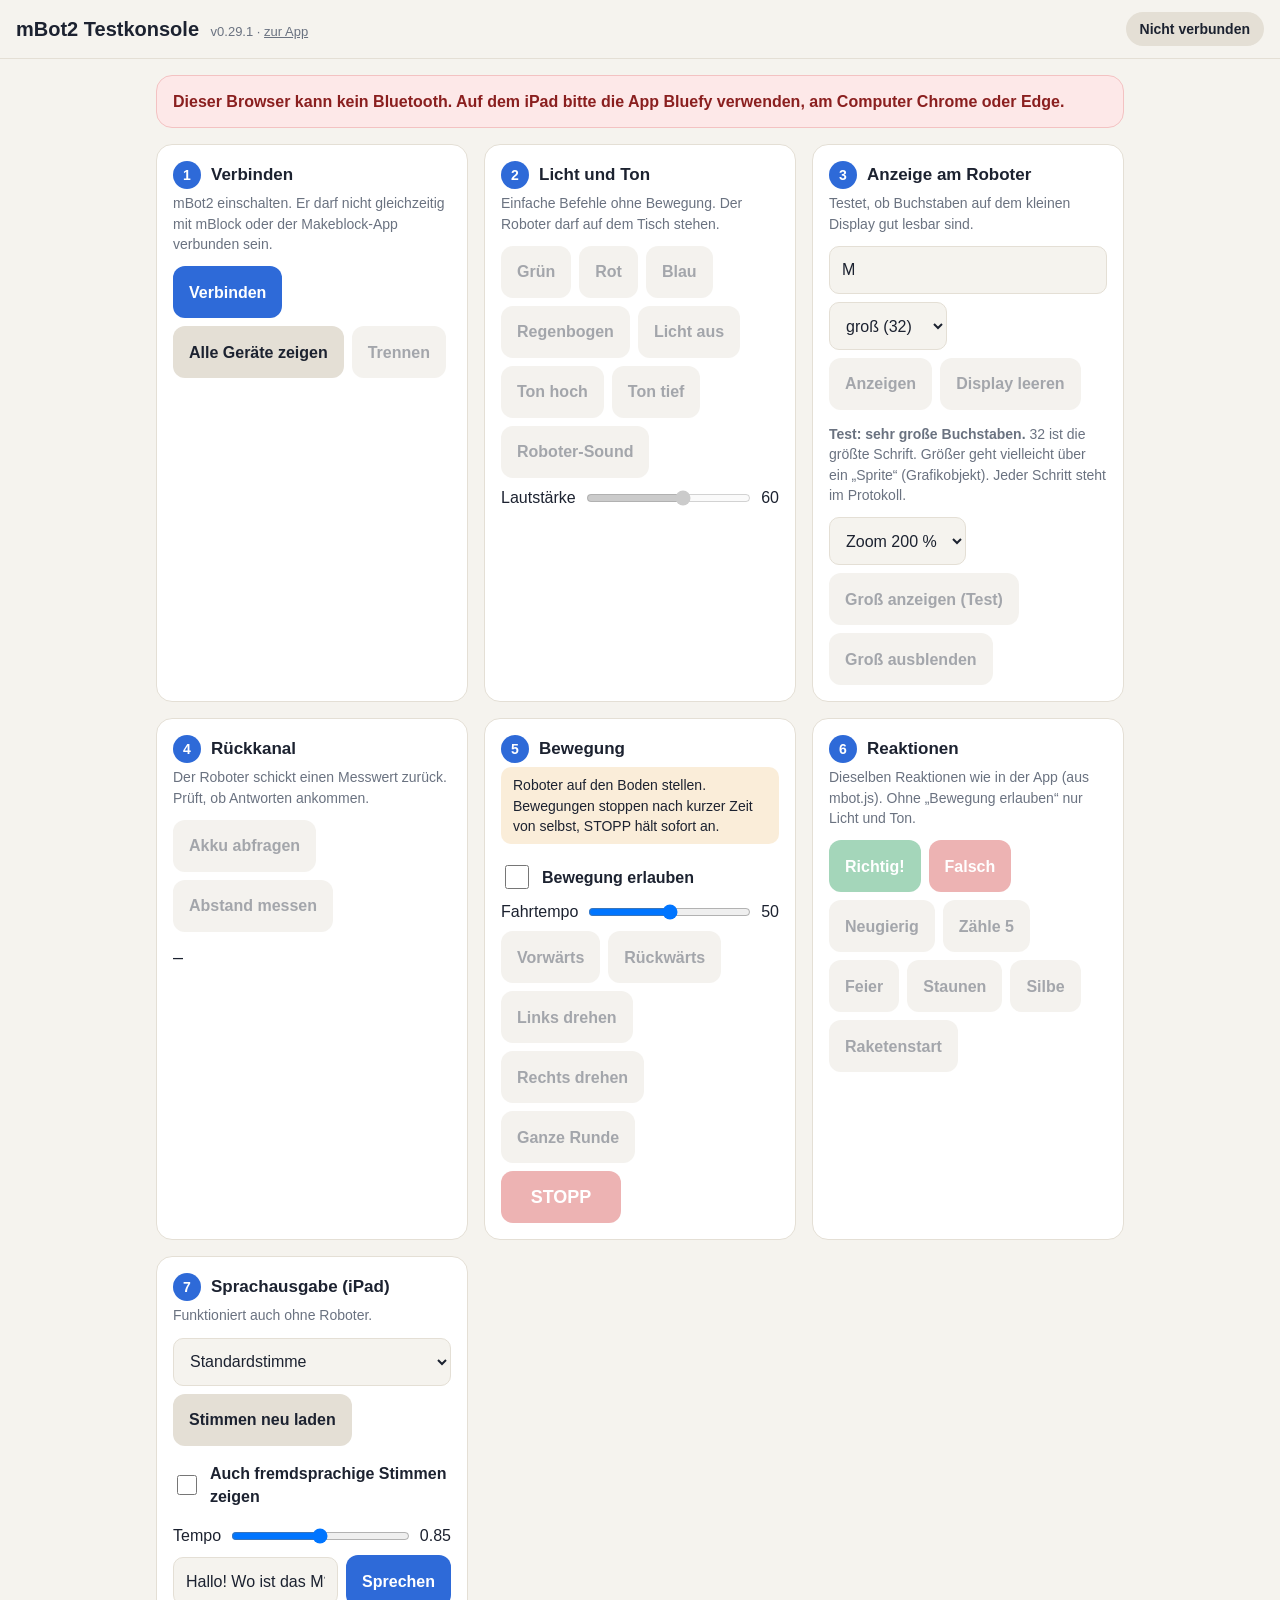
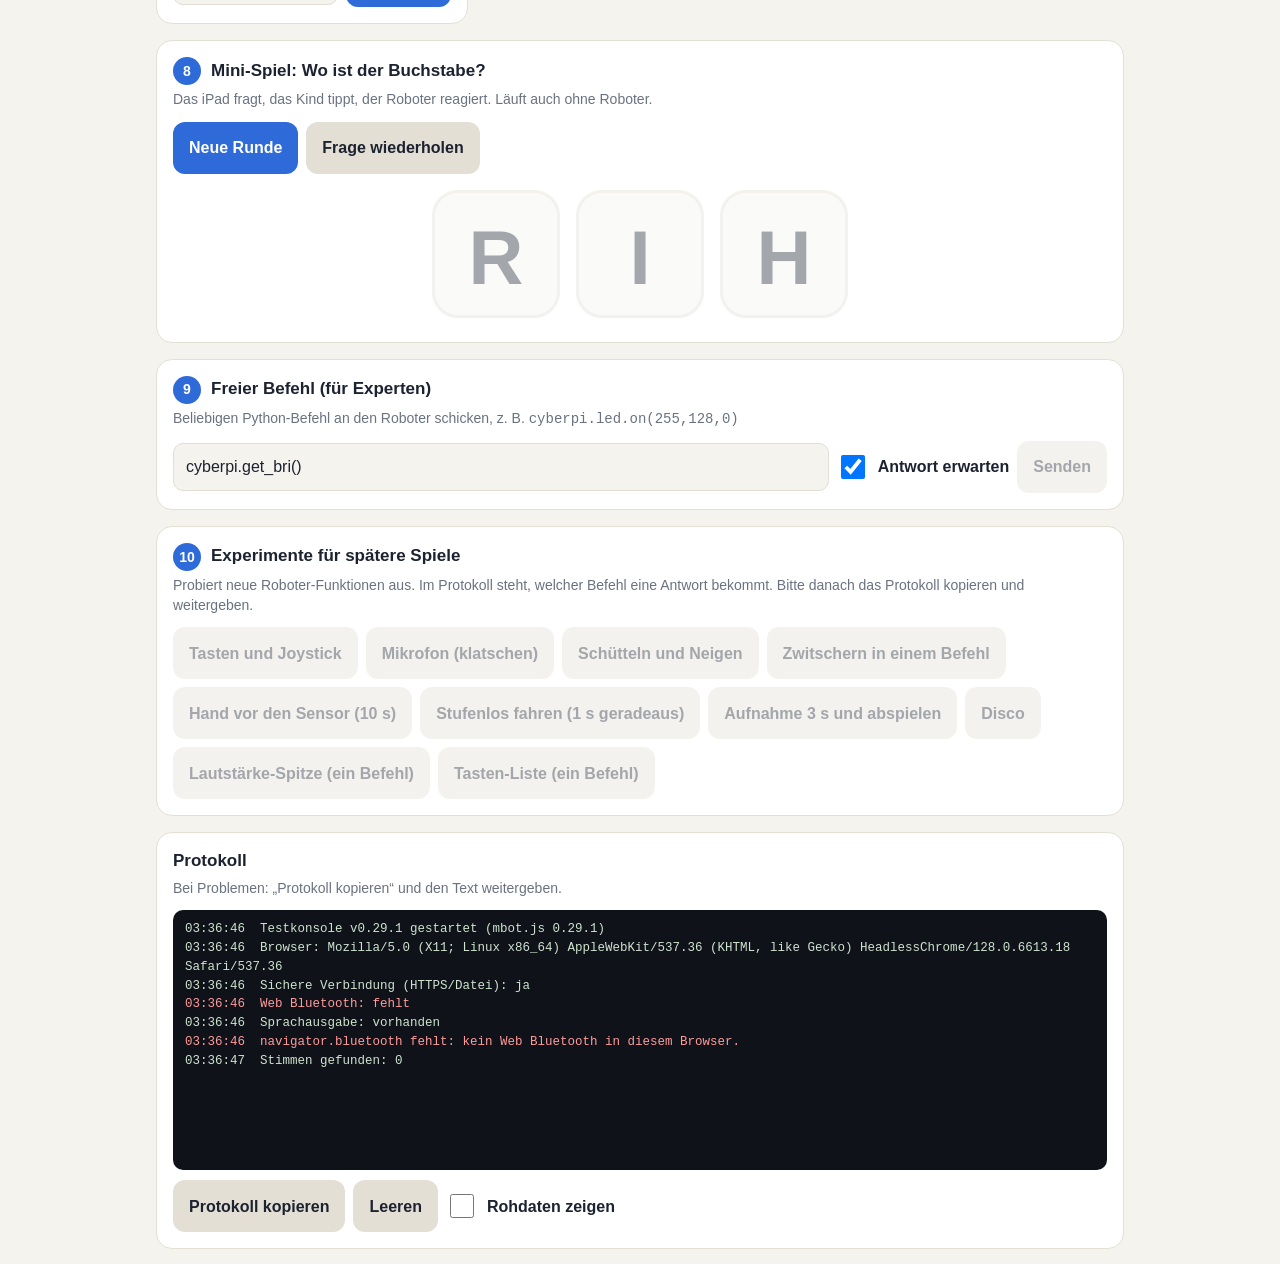
<file: gamma/test/index.html>
<!doctype html>
<html lang="de">
<head>
<meta charset="utf-8">
<meta name="viewport" content="width=device-width, initial-scale=1, viewport-fit=cover">
<meta name="apple-mobile-web-app-capable" content="yes">
<meta name="apple-mobile-web-app-title" content="mBot2 Test">
<title>mBot2 Testkonsole</title>
<style>
  :root {
    --bg: #f5f3ee; --card: #ffffff; --ink: #1c2230; --muted: #6a7280; --line: #e4dfd5;
    --accent: #2e6ad8; --ok: #1d9a54; --bad: #d44343; --warn: #e39a2f; --radius: 16px;
  }
  @media (prefers-color-scheme: dark) {
    :root { --bg: #14171d; --card: #1d2129; --ink: #eef0f4; --muted: #98a1b0; --line: #2d333e; }
  }
  * { box-sizing: border-box; }
  html, body { margin: 0; background: var(--bg); color: var(--ink); }
  body { font: 16px/1.45 -apple-system, BlinkMacSystemFont, "Segoe UI", Roboto, sans-serif; -webkit-text-size-adjust: 100%; }
  header {
    position: sticky; top: 0; z-index: 10; display: flex; align-items: center; gap: 12px; flex-wrap: wrap;
    padding: 12px 16px; padding-top: max(12px, env(safe-area-inset-top));
    background: var(--bg); border-bottom: 1px solid var(--line);
  }
  header h1 { font-size: 20px; margin: 0; flex: 1; min-width: 180px; }
  header h1 small { font-weight: 500; color: var(--muted); font-size: 13px; margin-left: 6px; }
  .status { padding: 7px 14px; border-radius: 999px; font-weight: 600; font-size: 14px; background: var(--line); }
  .status.on { background: var(--ok); color: #fff; }
  .status.busy { background: var(--warn); color: #fff; }
  .status.err { background: var(--bad); color: #fff; }
  main { max-width: 1000px; margin: 0 auto; padding: 16px; display: grid; gap: 16px;
         grid-template-columns: repeat(auto-fit, minmax(300px, 1fr)); }
  section { background: var(--card); border: 1px solid var(--line); border-radius: var(--radius); padding: 16px; min-width: 0; }
  section.wide { grid-column: 1 / -1; }
  h2 { font-size: 17px; margin: 0 0 4px; display: flex; align-items: center; }
  .num { flex: none; width: 28px; height: 28px; border-radius: 14px; background: var(--accent); color: #fff;
         display: inline-grid; place-items: center; font-size: 14px; margin-right: 10px; }
  p.hint { margin: 4px 0 12px; color: var(--muted); font-size: 14px; }
  .row { display: flex; flex-wrap: wrap; gap: 8px; align-items: center; }
  .row + .row { margin-top: 8px; }
  button {
    appearance: none; -webkit-appearance: none; border: 0; border-radius: 12px; min-height: 52px; padding: 10px 16px;
    font: inherit; font-weight: 600; background: var(--line); color: var(--ink); cursor: pointer; touch-action: manipulation;
  }
  button.primary { background: var(--accent); color: #fff; }
  button.ok { background: var(--ok); color: #fff; }
  button.bad { background: var(--bad); color: #fff; }
  button.stop { background: var(--bad); color: #fff; min-width: 120px; font-size: 18px; }
  button:disabled { opacity: .4; cursor: default; }
  button:not(:disabled):active { transform: scale(.97); }
  input[type=text], select {
    font: inherit; min-height: 48px; border-radius: 10px; border: 1px solid var(--line);
    background: var(--bg); color: var(--ink); padding: 8px 12px; min-width: 0;
  }
  input[type=text] { flex: 1 1 160px; }
  label.check { display: flex; gap: 10px; align-items: center; font-weight: 600; padding: 8px 0; }
  label.check input { width: 24px; height: 24px; }
  input[type=range] { flex: 1; min-width: 120px; }
  .banner { grid-column: 1 / -1; border-radius: var(--radius); padding: 14px 16px; font-weight: 600;
            background: #fde8e8; color: #8a1f1f; border: 1px solid #f3c2c2; display: none; }
  .banner.show { display: block; }
  .warnbox { background: color-mix(in srgb, var(--warn) 18%, transparent); border-radius: 10px; padding: 8px 12px; font-size: 14px; margin-bottom: 10px; }
  .game { display: flex; gap: 16px; justify-content: center; margin: 16px 0 8px; flex-wrap: wrap; }
  .tile {
    width: 128px; height: 128px; font-size: 76px; font-weight: 700; border-radius: 26px;
    background: var(--bg); border: 3px solid var(--line); color: var(--ink);
  }
  .tile.right { background: var(--ok); border-color: var(--ok); color: #fff; }
  .tile.wrong { animation: shake .4s; border-color: var(--bad); }
  @keyframes shake { 0%,100% { transform: translateX(0); } 25% { transform: translateX(-10px); } 75% { transform: translateX(10px); } }
  #log {
    margin: 0; height: 260px; overflow: auto; background: #0f1218; color: #cfe3cf; border-radius: 10px; padding: 10px 12px;
    font: 12.5px/1.5 ui-monospace, Menlo, Consolas, monospace; white-space: pre-wrap; word-break: break-word;
  }
  #log .e { color: #ff9b9b; } #log .w { color: #ffd27a; } #log .s { color: #8fd0ff; } #log .r { color: #b7f5b7; }
</style>
</head>
<body>
<header>
  <h1>mBot2 Testkonsole <small>v0.29.1 · <a href="../index.html" style="color:inherit">zur App</a></small></h1>
  <span id="status" class="status">Nicht verbunden</span>
</header>

<main>
  <div id="banner" class="banner"></div>

  <section>
    <h2><span class="num">1</span>Verbinden</h2>
    <p class="hint">mBot2 einschalten. Er darf nicht gleichzeitig mit mBlock oder der Makeblock-App verbunden sein.</p>
    <div class="row">
      <button class="primary" id="btnConnect">Verbinden</button>
      <button id="btnConnectAll">Alle Geräte zeigen</button>
      <button id="btnDisconnect" data-need>Trennen</button>
    </div>
  </section>

  <section>
    <h2><span class="num">2</span>Licht und Ton</h2>
    <p class="hint">Einfache Befehle ohne Bewegung. Der Roboter darf auf dem Tisch stehen.</p>
    <div class="row">
      <button data-need data-act="green">Grün</button>
      <button data-need data-act="red">Rot</button>
      <button data-need data-act="blue">Blau</button>
      <button data-need data-act="rainbow">Regenbogen</button>
      <button data-need data-act="ledoff">Licht aus</button>
    </div>
    <div class="row">
      <button data-need data-act="toneHigh">Ton hoch</button>
      <button data-need data-act="toneLow">Ton tief</button>
      <button data-need data-act="sound">Roboter-Sound</button>
    </div>
    <div class="row">
      <span>Lautstärke</span>
      <input type="range" id="vol" min="0" max="100" step="10" value="60" data-need>
      <span id="volVal">60</span>
    </div>
  </section>

  <section>
    <h2><span class="num">3</span>Anzeige am Roboter</h2>
    <p class="hint">Testet, ob Buchstaben auf dem kleinen Display gut lesbar sind.</p>
    <div class="row">
      <input type="text" id="dispText" value="M" maxlength="12" autocomplete="off" autocapitalize="characters">
      <select id="dispSize">
        <option value="16">klein (16)</option>
        <option value="24">mittel (24)</option>
        <option value="32" selected>groß (32)</option>
      </select>
    </div>
    <div class="row">
      <button data-need id="btnShow">Anzeigen</button>
      <button data-need id="btnClear">Display leeren</button>
    </div>
    <p class="hint" style="margin-top:14px"><b>Test: sehr große Buchstaben.</b> 32 ist die größte Schrift. Größer geht vielleicht über ein „Sprite“ (Grafikobjekt). Jeder Schritt steht im Protokoll.</p>
    <div class="row">
      <select id="spriteZoom">
        <option value="200" selected>Zoom 200 %</option>
        <option value="300">Zoom 300 %</option>
        <option value="400">Zoom 400 %</option>
      </select>
      <button data-need id="btnSprite">Groß anzeigen (Test)</button>
      <button data-need id="btnSpriteOff">Groß ausblenden</button>
    </div>
  </section>

  <section>
    <h2><span class="num">4</span>Rückkanal</h2>
    <p class="hint">Der Roboter schickt einen Messwert zurück. Prüft, ob Antworten ankommen.</p>
    <div class="row">
      <button data-need id="btnBattery">Akku abfragen</button>
      <button data-need id="btnDistance">Abstand messen</button>
    </div>
    <p id="readout" class="hint" style="font-size:18px;color:var(--ink);margin-top:12px">–</p>
  </section>

  <section>
    <h2><span class="num">5</span>Bewegung</h2>
    <div class="warnbox">Roboter auf den Boden stellen. Bewegungen stoppen nach kurzer Zeit von selbst, STOPP hält sofort an.</div>
    <label class="check"><input type="checkbox" id="allowMove"> Bewegung erlauben</label>
    <div class="row">
      <span>Fahrtempo</span>
      <input type="range" id="moveSpeed" min="20" max="80" step="10" value="50">
      <span id="moveSpeedVal">50</span>
    </div>
    <div class="row">
      <button data-need data-move data-act="fwd">Vorwärts</button>
      <button data-need data-move data-act="back">Rückwärts</button>
      <button data-need data-move data-act="left">Links drehen</button>
      <button data-need data-move data-act="right">Rechts drehen</button>
      <button data-need data-move data-act="spin">Ganze Runde</button>
    </div>
    <div class="row">
      <button class="stop" data-need data-act="stop">STOPP</button>
    </div>
  </section>

  <section>
    <h2><span class="num">6</span>Reaktionen</h2>
    <p class="hint">Dieselben Reaktionen wie in der App (aus mbot.js). Ohne „Bewegung erlauben“ nur Licht und Ton.</p>
    <div class="row">
      <button class="ok" data-need data-act="richtig">Richtig!</button>
      <button class="bad" data-need data-act="falsch">Falsch</button>
      <button data-need data-act="neugierig">Neugierig</button>
      <button data-need data-act="zaehle">Zähle 5</button>
      <button data-need data-act="tanz">Feier</button>
      <button data-need data-act="staunen">Staunen</button>
      <button data-need data-act="silbe">Silbe</button>
      <button data-need data-act="rakete">Raketenstart</button>
    </div>
  </section>

  <section>
    <h2><span class="num">7</span>Sprachausgabe (iPad)</h2>
    <p class="hint">Funktioniert auch ohne Roboter.</p>
    <div class="row">
      <select id="voice" style="flex:1 1 220px"></select>
      <button id="btnVoices">Stimmen neu laden</button>
    </div>
    <div class="row">
      <label class="check"><input type="checkbox" id="allVoices"> Auch fremdsprachige Stimmen zeigen</label>
    </div>
    <div class="row">
      <span>Tempo</span>
      <input type="range" id="rate" min="0.5" max="1.2" step="0.05" value="0.85">
      <span id="rateVal">0.85</span>
    </div>
    <div class="row">
      <input type="text" id="speakText" value="Hallo! Wo ist das M?">
      <button class="primary" id="btnSpeak">Sprechen</button>
    </div>
  </section>

  <section class="wide">
    <h2><span class="num">8</span>Mini-Spiel: Wo ist der Buchstabe?</h2>
    <p class="hint">Das iPad fragt, das Kind tippt, der Roboter reagiert. Läuft auch ohne Roboter.</p>
    <div class="row"><button class="primary" id="btnRound">Neue Runde</button><button id="btnRepeat">Frage wiederholen</button></div>
    <div class="game" id="game"></div>
  </section>

  <section class="wide">
    <h2><span class="num">9</span>Freier Befehl (für Experten)</h2>
    <p class="hint">Beliebigen Python-Befehl an den Roboter schicken, z. B. <code>cyberpi.led.on(255,128,0)</code></p>
    <div class="row">
      <input type="text" id="rawCmd" value="cyberpi.get_bri()" autocapitalize="off" autocorrect="off" spellcheck="false">
      <label class="check"><input type="checkbox" id="rawResp" checked> Antwort erwarten</label>
      <button data-need id="btnRaw">Senden</button>
    </div>
  </section>

  <section class="wide">
    <h2><span class="num">10</span>Experimente für spätere Spiele</h2>
    <p class="hint">Probiert neue Roboter-Funktionen aus. Im Protokoll steht, welcher Befehl eine Antwort bekommt. Bitte danach das Protokoll kopieren und weitergeben.</p>
    <div class="row">
      <button data-need id="btnExpTasten">Tasten und Joystick</button>
      <button data-need id="btnExpLaut">Mikrofon (klatschen)</button>
      <button data-need id="btnExpLage">Schütteln und Neigen</button>
      <button data-need id="btnExpZirp">Zwitschern in einem Befehl</button>
      <button data-need id="btnExpHand">Hand vor den Sensor (10 s)</button>
      <button data-need data-move id="btnExpFein">Stufenlos fahren (1 s geradeaus)</button>
      <button data-need id="btnExpAufnahme">Aufnahme 3 s und abspielen</button>
      <button data-need data-move id="btnExpDisco">Disco</button>
      <button data-need id="btnExpSpitze">Lautstärke-Spitze (ein Befehl)</button>
      <button data-need id="btnExpTastenListe">Tasten-Liste (ein Befehl)</button>
    </div>
  </section>

  <section class="wide">
    <h2>Protokoll</h2>
    <p class="hint">Bei Problemen: „Protokoll kopieren“ und den Text weitergeben.</p>
    <pre id="log"></pre>
    <div class="row" style="margin-top:10px">
      <button id="btnCopy">Protokoll kopieren</button>
      <button id="btnClearLog">Leeren</button>
      <label class="check"><input type="checkbox" id="showHex"> Rohdaten zeigen</label>
    </div>
  </section>
</main>

<script src="../mbot.js?v=0.29.1"></script>
<script>
"use strict";

/* Testkonsole: Protokoll, Verbindung und Reaktionen kommen aus ../mbot.js (gemeinsam mit der App) */
const { errText, sleep } = MBot.hilfen;
const run = MBot.run, evalExpr = MBot.evalExpr;
const $ = (id) => document.getElementById(id);

/* ---------- Protokollfenster ---------- */
const logEl = $("log");
function log(msg, cls = "") {
  const t = new Date().toLocaleTimeString("de-DE");
  const line = document.createElement("div");
  if (cls) line.className = cls;
  line.textContent = `${t}  ${msg}`;
  logEl.appendChild(line);
  logEl.scrollTop = logEl.scrollHeight;
}
window.addEventListener("error", (e) => log(`JS-Fehler: ${e.message}`, "e"));
window.addEventListener("unhandledrejection", (e) => log(`Fehler: ${errText(e.reason)}`, "e"));
MBot.beiLog(log);

/* ---------- Verbindung ---------- */
const bot = { get connected() { return MBot.verbunden(); } };

function refreshButtons() {
  const move = $("allowMove").checked;
  document.querySelectorAll("[data-need]").forEach((el) => {
    el.disabled = !bot.connected || (el.hasAttribute("data-move") && !move);
  });
  $("btnConnect").disabled = bot.connected;
  $("btnConnectAll").disabled = bot.connected;
}
MBot.beiStatus((kind, text) => {
  const s = $("status"); s.className = "status " + kind; s.textContent = text;
  refreshButtons();
});

function syncSettings() {
  MBot.einstellungen.bewegung = $("allowMove").checked;
  MBot.einstellungen.tempo = +$("moveSpeed").value;
  MBot.einstellungen.lautstaerke = +$("vol").value;
  MBot.einstellungen.rohdaten = $("showHex").checked;
}
["allowMove", "moveSpeed", "vol", "showHex"].forEach((id) => $(id).addEventListener("change", syncSettings));

function connect(showAll) {
  if (!MBot.kannBluetooth()) { showNoBluetooth(); return; }
  syncSettings();
  return MBot.verbinde(showAll);
}
const disconnect = () => MBot.trenne();

/* ---------- Aktionen ---------- */
const canMove = () => $("allowMove").checked;
const speed = () => +$("moveSpeed").value;
const letterSize = () => $("dispSize").value;
const move = (fn, spd, secs) => { syncSettings(); return MBot.move(fn, spd, secs); };

const SPIN_STOP_AT = 330;   // Grad; ggf. nach Test anpassen
async function spin() {
  if (!canMove()) { log("Bewegung übersprungen (nicht erlaubt)", "w"); return; }
  const ep = MBot.epoche();
  const stopped = () => MBot.gestoppt(ep);
  // Drehen, bis der Lagesensor eine ganze Runde meldet (höchstens 8 s)
  await run("cyberpi.reset_yaw()");
  let last = 0, turned = 0;
  try { last = +(await evalExpr("cyberpi.get_yaw()", 1500)) || 0; } catch (_) {}
  await run(`mbot2.turn_right(${speed()})`);
  const end = Date.now() + 8000;
  // Bremsweg: Der Roboter dreht nach dem Stopp-Befehl noch etwas weiter
  while (Date.now() < end && !stopped() && Math.abs(turned) < SPIN_STOP_AT) {
    let y;
    try { y = +(await evalExpr("cyberpi.get_yaw()", 1000)); } catch (_) { break; }
    let d = y - last; if (d > 180) d -= 360; if (d < -180) d += 360;
    turned += d; last = y;
  }
  if (!stopped()) await run("mbot2.EM_stop()");
  const atStop = Math.round(Math.abs(turned));
  await sleep(600);
  try {
    const y = +(await evalExpr("cyberpi.get_yaw()", 1000));
    let d = y - last; if (d > 180) d -= 360; if (d < -180) d += 360;
    turned += d;
  } catch (_) {}
  log(`Gedreht: ${atStop}° beim Stopp-Befehl, ${Math.round(Math.abs(turned))}° nach dem Auslaufen`, "r");
}

const reakt = (name, ...args) => { syncSettings(); return MBot.reaktion[name](...args); };

let silbenNr = 0;
const actions = {
  green: () => run("cyberpi.led.on(0,255,0)"),
  red: () => run("cyberpi.led.on(255,0,0)"),
  blue: () => run("cyberpi.led.on(0,0,255)"),
  rainbow: () => run("cyberpi.led.play(name='rainbow')"),
  ledoff: () => run("cyberpi.led.on(0,0,0)"),
  toneHigh: () => run("cyberpi.audio.play_tone(880,0.3)"),
  toneLow: () => run("cyberpi.audio.play_tone(220,0.4)"),
  sound: () => run("cyberpi.audio.play('yeah')"),
  fwd: () => move("forward", speed(), 1.0),
  back: () => move("backward", speed(), 1.0),
  left: () => move("turn_left", speed(), 0.5),
  right: () => move("turn_right", speed(), 0.5),
  spin: () => spin(),
  stop: () => MBot.stopp(),

  // Dieselben Reaktionen, die die App verwendet
  neugierig: () => reakt("neugierig"),
  richtig: () => reakt("richtig"),
  falsch: () => reakt("nochmal"),
  zaehle: () => reakt("zaehle", 5),
  tanz: () => reakt("feier"),
  staunen: () => reakt("staunen"),
  silbe: () => reakt("silbe", silbenNr++),
  rakete: () => reakt("rakete"),
};

function bindAction(el, fn) {
  el.addEventListener("click", async () => {
    try { await fn(); } catch (e) { log(`Fehler: ${errText(e)}`, "e"); }
  });
}
document.querySelectorAll("[data-act]").forEach((el) => bindAction(el, actions[el.dataset.act]));

bindAction($("btnConnect"), () => connect(false));
bindAction($("btnConnectAll"), () => connect(true));
bindAction($("btnDisconnect"), disconnect);
$("allowMove").addEventListener("change", refreshButtons);
syncSettings();
$("moveSpeed").addEventListener("input", () => { $("moveSpeedVal").textContent = $("moveSpeed").value; });

$("vol").addEventListener("input", () => { $("volVal").textContent = $("vol").value; });
$("vol").addEventListener("change", () => run(`cyberpi.audio.set_vol(${$("vol").value})`).catch((e) => log(e.message, "e")));

const safeText = (s) => s.replace(/[\\'"\n\r]/g, "").slice(0, 12);
bindAction($("btnShow"), () => run(`cyberpi.display.show_label('${safeText($("dispText").value)}',${$("dispSize").value},'center')`));
bindAction($("btnClear"), () => run("cyberpi.display.clear()"));

// Versuch: großer Buchstabe als Sprite. Jeder Schritt wartet auf Antwort,
// damit im Protokoll steht, welcher Befehl klappt (Antwort) und welcher nicht (keine Antwort).
async function tryStep(code) {
  try { await evalExpr(code, 2500); return true; }
  catch (e) { log(`  ✗ ${code}: keine Antwort (Befehl unbekannt oder Fehler)`, "w"); return false; }
}
bindAction($("btnSprite"), async () => {
  const L = safeText($("dispText").value) || "M";
  const zoom = $("spriteZoom").value;
  log(`Sprite-Test: „${L}“ mit ${zoom} %`, "s");
  await tryStep("cyberpi.display.clear()");
  await tryStep("_sp.delete() if '_sp' in globals() else 0");
  if (!(await tryStep("globals().__setitem__('_sp', cyberpi.sprite())"))) return;
  await tryStep("_sp.close_brush()");          // Stift-Symbol ausblenden
  await tryStep("_sp.set_antialiased(True)");  // glattere Kanten
  await tryStep(`_sp.draw_text('${L}')`);
  await tryStep(`_sp.set_size(${zoom})`);
  await tryStep("_sp.move_to(64,64)");
  await tryStep("_sp.show()");
  await tryStep("cyberpi.screen.render()");
  log("Sprite-Test fertig. Was zeigt das Display?", "s");
});
bindAction($("btnSpriteOff"), async () => {
  await tryStep("_sp.hide()");
  await tryStep("cyberpi.screen.render()");
  await tryStep("cyberpi.display.clear()");
});

bindAction($("btnBattery"), async () => {
  $("readout").textContent = "frage …";
  try { const v = await evalExpr("cyberpi.get_battery()"); $("readout").textContent = `Akku: ${v} %`; }
  catch (e) { $("readout").textContent = "keine Antwort"; throw e; }
});
bindAction($("btnDistance"), async () => {
  $("readout").textContent = "messe …";
  try { const v = await evalExpr("cyberpi.ultrasonic2.get(1)"); $("readout").textContent = `Abstand: ${v} cm`; }
  catch (e) { $("readout").textContent = "keine Antwort"; throw e; }
});

bindAction($("btnRaw"), async () => {
  const code = $("rawCmd").value.trim();
  if (!code) return;
  if ($("rawResp").checked) await evalExpr(code); else await run(code);
});

/* ---------- Sprachausgabe ---------- */
let voices = [];
const store = {
  get(k) { try { return localStorage.getItem(k); } catch (_) { return null; } },
  set(k, v) { try { localStorage.setItem(k, v); } catch (_) {} },
};

function loadVoices() {
  if (!("speechSynthesis" in window)) return;
  const all = speechSynthesis.getVoices();
  const de = all.filter((v) => (v.lang || "").toLowerCase().startsWith("de"));
  voices = ($("allVoices").checked || !de.length) ? all : de;
  const sel = $("voice");
  const saved = store.get("voice");
  sel.innerHTML = "";
  voices.forEach((v, i) => {
    const o = document.createElement("option");
    o.value = i; o.textContent = `${v.name} (${v.lang})`;
    if (v.name === saved) o.selected = true;
    sel.appendChild(o);
  });
  if (!sel.options.length) {
    const o = document.createElement("option"); o.textContent = "Standardstimme"; sel.appendChild(o);
  }
  if (all.length && !de.length) log("Keine deutsche Stimme gefunden, zeige alle Stimmen.", "w");
}

function speak(text) {
  if (!("speechSynthesis" in window)) { log("Dieser Browser hat keine Sprachausgabe.", "e"); return; }
  speechSynthesis.cancel();
  const u = new SpeechSynthesisUtterance(text);
  u.lang = "de-DE";
  const v = voices[+$("voice").value];
  if (v) u.voice = v;
  u.rate = +$("rate").value;
  u.onerror = (e) => log(`Sprachausgabe-Fehler: ${e.error}`, "e");
  speechSynthesis.speak(u);
}

$("voice").addEventListener("change", () => { const v = voices[+$("voice").value]; if (v) store.set("voice", v.name); });
$("rate").addEventListener("input", () => { $("rateVal").textContent = $("rate").value; });
$("btnSpeak").addEventListener("click", () => {
  if (voices.length < 2) loadVoices();
  const v = voices[+$("voice").value];
  log(`Spreche mit ${v ? v.name + " (" + v.lang + ")" : "Standardstimme"}: „${$("speakText").value}“`);
  speak($("speakText").value);
});
$("btnVoices").addEventListener("click", () => {
  loadVoices();
  const all = "speechSynthesis" in window ? speechSynthesis.getVoices() : [];
  log(`Stimmen: ${all.length} insgesamt, ${voices.length} angezeigt`);
  all.forEach((v) => log(`  ${v.name} (${v.lang})${v.localService ? "" : " [online]"}`));
});
$("allVoices").addEventListener("change", loadVoices);
$("voice").addEventListener("focus", () => { if (voices.length < 2) loadVoices(); });

/* ---------- Mini-Spiel ---------- */
const LETTERS = ["M", "A", "O", "L", "S", "E", "I", "T", "R", "N", "U", "H"];
const game = { target: null, locked: false };

function shuffle(a) { for (let i = a.length - 1; i > 0; i--) { const j = Math.floor(Math.random() * (i + 1)); [a[i], a[j]] = [a[j], a[i]]; } return a; }

function newRound() {
  clearTimeout(game.timer);
  const pool = shuffle(LETTERS.slice());
  const choice = pool.slice(0, 3);
  game.target = choice[Math.floor(Math.random() * 3)];
  game.locked = false;
  const box = $("game");
  box.innerHTML = "";
  for (const l of choice) {
    const b = document.createElement("button");
    b.className = "tile"; b.textContent = l;
    b.addEventListener("click", () => answer(b, l));
    box.appendChild(b);
  }
  askQuestion();
  if (bot.connected) run(`cyberpi.display.show_label('?',${letterSize()},'center')`).catch(() => {});
}

function askQuestion() { if (game.target) speak(`Wo ist das ${game.target}?`); }

async function answer(btn, letter) {
  if (game.locked) return;
  if (letter === game.target) {
    game.locked = true;
    btn.classList.add("right");
    log(`Spiel: richtig (${letter})`, "r");
    speak(`Super! Das ist das ${letter}.`);
    if (bot.connected) {
      run(`cyberpi.display.show_label('${letter}',${letterSize()},'center')`).catch(() => {});
      try { await actions.richtig(); } catch (e) { log(e.message, "e"); }
    }
    game.timer = setTimeout(newRound, 2500);
  } else {
    btn.classList.remove("wrong"); void btn.offsetWidth; btn.classList.add("wrong");
    log(`Spiel: falsch (${letter} statt ${game.target})`, "w");
    speak(`Das ist das ${letter}. Versuch es noch einmal.`);
    if (bot.connected) { try { await actions.falsch(); } catch (e) { log(e.message, "e"); } }
  }
}

$("btnRound").addEventListener("click", newRound);
$("btnRepeat").addEventListener("click", askQuestion);

/* ---------- Experimente: Welche Eingaben kann der Roboter liefern? ---------- */
bindAction($("btnExpTasten"), async () => {
  log("Experiment Tasten: währenddessen Taste A, B oder den Joystick am Roboter gedrückt halten", "s");
  for (const k of ["a", "b", "up", "down", "left", "right", "middle"]) await tryStep(`cyberpi.controller.is_press('${k}')`);
});
bindAction($("btnExpLaut"), async () => {
  log("Experiment Mikrofon: 6 Messungen, dabei in die Hände klatschen", "s");
  for (let i = 0; i < 6; i++) { await tryStep("cyberpi.get_loudness()"); await sleep(250); }
});
bindAction($("btnExpLage"), async () => {
  log("Experiment Lage: Roboter dabei schütteln oder kippen", "s");
  for (const c of ["cyberpi.is_shake()", "cyberpi.get_shakeval()", "cyberpi.is_tiltleft()", "cyberpi.get_pitch()", "cyberpi.get_roll()"]) await tryStep(c);
});
bindAction($("btnExpZirp"), async () => {
  log("Experiment: vier Töne in einem einzigen Befehl (klingt flüssiger, falls es geht)", "s");
  await tryStep("(cyberpi.audio.play_tone(1568,0.05),cyberpi.audio.play_tone(2093,0.05),cyberpi.audio.play_tone(1319,0.04),cyberpi.audio.play_tone(2637,0.1))");
});
bindAction($("btnExpHand"), async () => {
  log("Experiment: Hand vor die Sensor-Augen halten …", "s");
  const ok = await MBot.warteAufHand(10000);
  log(ok ? "Hand erkannt." : "Keine Hand erkannt.", ok ? "r" : "w");
});

bindAction($("btnExpFein"), async () => {
  log("Experiment: mbot2.drive_power(30,-30) für 1 Sekunde. Erwartet: langsam GERADEAUS. Dreht er sich stattdessen, bitte melden.", "s");
  syncSettings();
  if (!(await tryStep("mbot2.drive_power(0,0)"))) return;
  await run("mbot2.drive_power(30,-30)");
  await sleep(1000);
  await run("mbot2.EM_stop()");
});
bindAction($("btnExpAufnahme"), async () => {
  log("Experiment: 3 Sekunden Sprachaufnahme mit dem Roboter-Mikrofon, danach Abspielen. Jetzt sprechen!", "s");
  if (!(await tryStep("cyberpi.audio.record()"))) return;
  await sleep(3000);
  await tryStep("cyberpi.audio.stop_record()");
  await run("cyberpi.audio.play_record()");
});
bindAction($("btnExpDisco"), () => reakt("disco"));
// Zusammengesetzte Befehle: können die Verbindung trennen. Deshalb einzeln und nur von Hand.
bindAction($("btnExpSpitze"), async () => {
  log("Experiment: sechs Lautstärke-Messungen in einem Befehl. Trennt sich danach die Verbindung, kann der Roboter das nicht.", "s");
  await MBot.pruefeFaehigkeit("spitze");
});
bindAction($("btnExpTastenListe"), async () => {
  log("Experiment: alle Tasten und den Joystick in einem Befehl abfragen. Trennt sich danach die Verbindung, kann der Roboter das nicht.", "s");
  await MBot.pruefeFaehigkeit("tasten");
});

/* ---------- Protokoll-Werkzeuge ---------- */
$("btnClearLog").addEventListener("click", () => { logEl.innerHTML = ""; });
$("btnCopy").addEventListener("click", async () => {
  const text = logEl.innerText;
  try { await navigator.clipboard.writeText(text); log("Protokoll kopiert.", "r"); }
  catch (_) {
    const ta = document.createElement("textarea"); ta.value = text; document.body.appendChild(ta);
    ta.select(); try { document.execCommand("copy"); log("Protokoll kopiert.", "r"); } catch (e) { log("Kopieren ging nicht. Text bitte markieren.", "e"); }
    ta.remove();
  }
});

/* ---------- Start: Umgebung prüfen ---------- */
function showNoBluetooth() {
  const b = $("banner");
  b.innerHTML = "Dieser Browser kann kein Bluetooth. Auf dem iPad bitte die App <b>Bluefy</b> verwenden, am Computer <b>Chrome</b> oder <b>Edge</b>.";
  b.classList.add("show");
  log("navigator.bluetooth fehlt: kein Web Bluetooth in diesem Browser.", "e");
}

(function init() {
  log(`Testkonsole v0.29.1 gestartet (mbot.js ${MBot.VERSION})`);
  log(`Browser: ${navigator.userAgent}`);
  log(`Sichere Verbindung (HTTPS/Datei): ${window.isSecureContext ? "ja" : "NEIN – Bluetooth braucht HTTPS"}`, window.isSecureContext ? "" : "e");
  log(`Web Bluetooth: ${navigator.bluetooth ? "vorhanden" : "fehlt"}`, navigator.bluetooth ? "" : "e");
  log(`Sprachausgabe: ${"speechSynthesis" in window ? "vorhanden" : "fehlt"}`);
  if (!navigator.bluetooth) showNoBluetooth();
  if ("speechSynthesis" in window) {
    loadVoices();
    speechSynthesis.addEventListener ? speechSynthesis.addEventListener("voiceschanged", loadVoices) : (speechSynthesis.onvoiceschanged = loadVoices);
    setTimeout(() => { loadVoices(); log(`Stimmen gefunden: ${voices.length}`); }, 800);
  }
  refreshButtons();
  newRoundPreview();
})();

function newRoundPreview() {
  // Erste Runde anzeigen, ohne zu sprechen (iOS spricht erst nach einem Antippen)
  const pool = shuffle(LETTERS.slice()).slice(0, 3);
  game.target = null;
  const box = $("game"); box.innerHTML = "";
  for (const l of pool) { const b = document.createElement("button"); b.className = "tile"; b.textContent = l; b.disabled = true; box.appendChild(b); }
}
</script>
</body>
</html>
</file>
<file: beta/stil.css>
/* stil.css – Aussehen der App. Die Bühne ist fest 1024 × 768 groß und wird als Ganzes auf den Bildschirm skaliert. */

@font-face {
  font-family: "Grundschrift";
  src: url("schrift/PlaywriteDEGrund.ttf") format("truetype");
  font-weight: 100 400;
  font-display: swap;
}

:root {
  --himmel: #bfe6ee; --sonne: #f9c23c; --papier: #fff8ea; --tinte: #23324a;
  --sand: #f2d9a0; --sand2: #e2c483; --meer: #2f9fb5; --tief: #176b87;
  --koralle: #f0715b; --blatt: #3f9b6c; --rot: #d44343;
  --schatten: 0 5px 0 rgba(35, 50, 74, .2);
}

* { box-sizing: border-box; -webkit-tap-highlight-color: transparent; }
html, body { margin: 0; height: 100%; overflow: hidden; background: #0f4f66; }
body {
  font: 17px/1.45 -apple-system, BlinkMacSystemFont, "Segoe UI", Roboto, sans-serif; color: var(--tinte);
  -webkit-user-select: none; user-select: none; -webkit-touch-callout: none; -webkit-text-size-adjust: 100%;
}

#buehne {
  position: absolute; left: 50%; top: 50%; width: 1024px; height: 768px; margin: -384px 0 0 -512px;
  transform: scale(var(--s, 1)); overflow: hidden; background: var(--himmel); touch-action: none;
}
.schicht { position: absolute; left: 0; top: 0; width: 1024px; height: 768px; }
.aus { display: none !important; }

button { font: inherit; color: inherit; border: 0; background: none; padding: 0; margin: 0; cursor: pointer; touch-action: manipulation; }
button svg, .rover svg, .abzeichen svg, .schloss svg { display: block; width: 100%; height: auto; pointer-events: none; }
.papier { background: var(--papier); box-shadow: var(--schatten); }

/* Was in welchem Modus zu sehen ist */
#buehne:not([data-modus="welt"]) .nur-welt,
#buehne:not([data-modus="aufgabe"]) .nur-aufgabe,
#buehne:not([data-modus="welt"]) #welt,
#buehne:not([data-modus="aufgabe"]) #aufgabe,
#buehne[data-modus="start"] #btn-robo,
#buehne:not([data-robo="on"]) #btn-stopp { display: none; }

/* ---------- Bewegungen ---------- */
@keyframes einblenden { from { opacity: 0; } to { opacity: 1; } }
@keyframes puls { 0%, 100% { transform: translate(-50%, -50%) scale(.9); opacity: .55; } 50% { transform: translate(-50%, -50%) scale(1.12); opacity: .2; } }
@keyframes wackel { 0%, 100% { transform: translateX(0); } 20% { transform: translateX(-10px); } 40% { transform: translateX(10px); } 60% { transform: translateX(-7px); } 80% { transform: translateX(7px); } }
@keyframes huepf { 0%, 100% { transform: translateY(0); } 30% { transform: translateY(-26px); } 55% { transform: translateY(0); } 75% { transform: translateY(-12px); } }
@keyframes nick { 0%, 100% { transform: rotate(0); } 25% { transform: rotate(-8deg); } 75% { transform: rotate(8deg); } }
@keyframes schwimm { 0%, 100% { transform: translateY(-5px); } 50% { transform: translateY(5px); } }
@keyframes reinkommen { from { opacity: 0; transform: translateY(40px); } to { opacity: 1; transform: none; } }
@keyframes reinschwimmen { from { opacity: 0; transform: translateX(70px); } to { opacity: 1; transform: none; } }
@keyframes plopp { 0% { transform: scale(.2) rotate(-25deg); opacity: 0; } 60% { transform: scale(1.15) rotate(6deg); opacity: 1; } 100% { transform: scale(1) rotate(0); } }
@keyframes drehen { to { transform: rotate(360deg); } }
@keyframes wiegen { 0%, 100% { transform: skewX(-3deg); } 50% { transform: skewX(3deg); } }
@keyframes steigen { 0% { transform: translateY(40px); opacity: 0; } 20% { opacity: .5; } 100% { transform: translateY(-220px); opacity: 0; } }

.wackel { animation: wackel .45s; }
.huepf { animation: huepf .7s; }
.tang { transform-box: fill-box; transform-origin: 50% 100%; animation: wiegen 5s ease-in-out infinite; }
.blasen circle { animation: steigen 6s linear infinite; }
.blasen circle:nth-child(2n) { animation-delay: -2.5s; animation-duration: 7.5s; }
.blasen circle:nth-child(3n) { animation-delay: -4s; }

/* ---------- Welt ---------- */
.ort-bild { position: absolute; left: 0; top: 0; width: 1024px; height: 768px; }
.ort-bild svg { display: block; width: 1024px; height: 768px; }
/* Ortswechsel: Das alte Bild rutscht weg, das neue schiebt sich aus der Fahrtrichtung herein */
@keyframes rausLinks { to { transform: translateX(24%); opacity: 0; } }
@keyframes rausRechts { to { transform: translateX(-24%); opacity: 0; } }
@keyframes rausOben { to { transform: translateY(24%); opacity: 0; } }
@keyframes rausUnten { to { transform: translateY(-24%); opacity: 0; } }
@keyframes reinLinks { from { transform: translateX(-24%); opacity: 0; } }
@keyframes reinRechts { from { transform: translateX(24%); opacity: 0; } }
@keyframes reinOben { from { transform: translateY(-24%); opacity: 0; } }
@keyframes reinUnten { from { transform: translateY(24%); opacity: 0; } }
@keyframes rausTor { to { transform: scale(1.25); opacity: 0; } }
@keyframes reinTor { from { transform: scale(.85); opacity: 0; } }
#welt.raus-links { animation: rausLinks .22s ease-in forwards; }
#welt.raus-rechts { animation: rausRechts .22s ease-in forwards; }
#welt.raus-oben { animation: rausOben .22s ease-in forwards; }
#welt.raus-unten { animation: rausUnten .22s ease-in forwards; }
#welt.raus-tor { animation: rausTor .26s ease-in forwards; }
#welt.rein-links { animation: reinLinks .32s ease-out; }
#welt.rein-rechts { animation: reinRechts .32s ease-out; }
#welt.rein-oben { animation: reinOben .32s ease-out; }
#welt.rein-unten { animation: reinUnten .32s ease-out; }
#welt.rein-tor { animation: reinTor .32s ease-out; }
#welt.rein-start { animation: einblenden .35s; }

.einstieg { position: absolute; transform: translate(-50%, -50%); }
.einstieg > svg { position: relative; filter: drop-shadow(0 5px 0 rgba(35, 50, 74, .18)); }
.einstieg > svg { transition: transform .2s; }
.einstieg.nah > svg { transform: scale(1.1); }
.einstieg.nah .einstieg-ring { background: var(--sonne); }
.einstieg.gewaehlt > svg { transform: scale(1.2); }
.einstieg-ring {
  position: absolute; left: 50%; top: 56%; width: 112%; padding-bottom: 64%; border-radius: 50%;
  background: #fff; animation: puls 2.4s ease-in-out infinite;
}
.abzeichen {
  position: absolute; right: -8px; top: -12px; width: 48px; height: 48px; padding: 7px; border-radius: 50%;
  background: var(--papier); box-shadow: var(--schatten);
}

.pfeil {
  position: absolute; width: 56px; height: 56px; padding: 6px; border-radius: 50%; transform: translate(-50%, -50%); opacity: .85; pointer-events: none;
  background: var(--papier); box-shadow: var(--schatten);
}
.pfeil { transition: transform .2s; }
.pfeil.nah { transform: translate(-50%, -50%) scale(1.3); opacity: 1; background: var(--sonne); }
.pfeil-unten { left: 470px; bottom: 16px; }
.pfeil-oben { left: 470px; top: 14px; }
.pfeil-rechts { right: 16px; top: 518px; }
.pfeil-links { left: 16px; top: 518px; }
.pfeil.bald { opacity: .8; }
.pfeil.bald.wackel { animation: wackel .45s; }
.pfeil .schloss { position: absolute; right: -8px; bottom: -8px; width: 40px; height: 40px; }

.rover { filter: drop-shadow(0 5px 0 rgba(35, 50, 74, .2)); }
#welt-rover { position: absolute; left: 0; top: 0; width: 100px; pointer-events: none; will-change: transform; z-index: 3; }
#welt-rover.faehrt svg { animation: rollen .28s linear infinite; }
#welt-ziel {
  position: absolute; left: 0; top: 0; width: 36px; height: 36px; border-radius: 50%; display: none; pointer-events: none;
  border: 5px solid rgba(255, 255, 255, .85); background: rgba(255, 255, 255, .3);
}
/* Unter Wasser fährt die Figur in einer Luftblase */
.ort-riff #welt-rover::after, .ort-wrack #welt-rover::after, .ort-weltraum #welt-rover::after {
  content: ""; position: absolute; left: -14%; top: -24%; width: 128%; padding-bottom: 128%; border-radius: 50%;
  border: 5px solid rgba(255, 255, 255, .6); background: rgba(255, 255, 255, .14);
}

/* ---------- Knöpfe am Rand ---------- */
.knopf {
  position: absolute; width: 78px; height: 78px; padding: 12px; border-radius: 50%; z-index: 5;
  background: var(--papier); box-shadow: var(--schatten);
}
.knopf:active { transform: scale(.94); }
#btn-truhe { left: 16px; top: 14px; width: 88px; height: 88px; padding: 12px; }
#truhe-zahl {
  position: absolute; right: -8px; bottom: -6px; min-width: 38px; height: 38px; padding: 0 8px; border-radius: 19px;
  background: var(--koralle); color: #fff; font: 700 22px/38px -apple-system, "Segoe UI", sans-serif; text-align: center;
}
#btn-zurueck { left: 16px; top: 14px; }
#btn-nochmal { left: 108px; top: 14px; }
#btn-robo { right: 16px; top: 14px; padding: 13px 11px 9px; }
#robo-licht {
  position: absolute; right: 0; top: 0; width: 24px; height: 24px; border-radius: 50%;
  background: #aab2bd; border: 4px solid var(--papier);
}
#buehne[data-robo="on"] #robo-licht { background: #1d9a54; }
#buehne[data-robo="busy"] #robo-licht { background: var(--sonne); animation: einblenden .5s infinite alternate; }
#buehne[data-robo="err"] #robo-licht { background: var(--rot); }
#btn-stopp {
  position: absolute; right: 108px; top: 14px; height: 78px; padding: 0 26px; border-radius: 39px; z-index: 6;
  background: var(--rot); color: #fff; font: 800 24px/78px -apple-system, "Segoe UI", sans-serif; letter-spacing: .04em;
  box-shadow: 0 5px 0 #8f2424;
}
#btn-stopp:active { transform: translateY(3px); box-shadow: 0 2px 0 #8f2424; }

#punkte { position: absolute; left: 0; width: 1024px; top: 40px; display: flex; justify-content: center; gap: 14px; z-index: 4; pointer-events: none; }
#punkte i { width: 24px; height: 24px; border-radius: 50%; background: rgba(255, 248, 234, .55); border: 4px solid var(--papier); }
#punkte i.voll { background: var(--koralle); }
#punkte i.jetzt { background: var(--sonne); transform: scale(1.2); }

/* Griff zum Elternbereich (unten rechts, eine Sekunde halten) */
#eltern-griff {
  position: absolute; right: 0; bottom: 0; padding: 14px 12px 10px 26px; z-index: 12; touch-action: none;
  display: flex; align-items: center; gap: 8px; font-size: 12px; color: rgba(35, 50, 74, .6);
}
#buehne[data-modus="aufgabe"] #eltern-griff { display: none; }
#buehne:not([data-modus="start"]) #eltern-hinweis { display: none; }
#eltern-hinweis { font-size: 14px; }
#eltern-zahnrad { width: 40px; height: 40px; padding: 5px; border-radius: 50%; background: rgba(255, 248, 234, .7); opacity: .75; }
#eltern-zahnrad svg { display: block; width: 100%; height: 100%; }
#eltern-griff.haelt #eltern-zahnrad { opacity: 1; background: var(--sonne); animation: drehen 1s linear; }

/* ---------- Startbild ---------- */
#start {
  z-index: 9; text-align: center;
  background: linear-gradient(var(--himmel) 0 60%, var(--meer) 60% 72%, var(--sand) 72%);
}
#start h1 { margin: 60px 0 0; font: 400 104px/1.5 "Grundschrift", "Segoe Print", cursive; color: var(--tinte); }
#start-rover { position: absolute; left: 392px; top: 300px; width: 240px; animation: schwimm 3s ease-in-out infinite; }
#btn-los {
  position: absolute; left: 437px; top: 580px; width: 150px; height: 150px; padding: 30px; border-radius: 50%;
  background: var(--koralle); box-shadow: 0 8px 0 #b94a38;
}
#btn-los:active { transform: translateY(5px); box-shadow: 0 3px 0 #b94a38; }

/* ---------- Rahmen einer Aufgabe ---------- */
.feld { position: absolute; left: 0; top: 0; width: 1024px; height: 768px; }
.rover-aufgabe { position: absolute; left: 24px; top: 612px; width: 132px; pointer-events: none; }
.rover-aufgabe.freu { animation: huepf .7s 2; }
.rover-aufgabe.denk { animation: nick .6s; }

/* ---------- Aufgabe: Laut finden ---------- */
.lf-frage { position: absolute; left: 412px; top: 100px; width: 200px; height: 200px; border-radius: 50%; }
.lf-frage:active { transform: scale(.96); }
.lf-bild { display: block; font-size: 112px; line-height: 200px; text-align: center; }
.lf-ton { position: absolute; right: -4px; bottom: -4px; width: 64px; height: 64px; padding: 12px; border-radius: 50%; background: var(--sonne); box-shadow: var(--schatten); }
.lf-frage.nur-ton .lf-bild { display: none; }
.lf-frage.nur-ton .lf-ton { right: 40px; bottom: 40px; width: 120px; height: 120px; padding: 24px; }

.lf-krebse { position: absolute; left: 0; top: 330px; width: 1024px; display: flex; justify-content: center; gap: 50px; }
.lf-krebs { width: 230px; display: flex; flex-direction: column; align-items: center; }
.lf-krebs.kommt { animation: reinkommen .45s backwards; }
.lf-krebs > svg { width: 196px; margin-top: -6px; filter: drop-shadow(0 5px 0 rgba(35, 50, 74, .18)); }
.lf-karte {
  display: flex; align-items: center; justify-content: center; gap: 14px; width: 200px; height: 150px; border-radius: 30px;
  font: 400 74px/1 "Grundschrift", "Segoe Print", cursive; color: var(--tinte); border: 6px solid transparent;
}
.lf-karte small { font-size: inherit; }
.lf-krebs:active .lf-karte { transform: scale(.96); }
.lf-krebs.richtig .lf-karte { background: #c9efc4; border-color: #1d9a54; }
.lf-krebs.richtig { animation: huepf .7s 2; }
.lf-krebs.falsch { animation: wackel .45s; opacity: .4; }

/* ---------- Aufgabe: Nachspuren ---------- */
.ns-tafel {
  position: absolute; left: 252px; top: 104px; width: 520px; height: 600px; border-radius: 40px;
  background: #e6c98a; box-shadow: inset 0 6px 0 rgba(35, 50, 74, .12), 0 0 0 8px rgba(255, 248, 234, .5);
}
.ns-tafel.geschafft { box-shadow: inset 0 6px 0 rgba(35, 50, 74, .12), 0 0 0 10px #8fdc9a; }
.ns-leinwand { display: block; width: 520px; height: 600px; border-radius: 40px; touch-action: none; }
.ns-vorbild {
  position: absolute; left: 808px; top: 130px; width: 180px; height: 190px; border-radius: 30px;
  display: flex; align-items: center; justify-content: center;
  font: 400 104px/1 "Grundschrift", "Segoe Print", cursive; color: var(--tinte);
}
.ns-zeig { left: 853px; top: 356px; width: 90px; height: 90px; padding: 14px; background: var(--sonne); }

/* ---------- Aufgabe: Mengen ---------- */
.mg-becken { position: absolute; left: 122px; top: 100px; width: 780px; height: 440px; }
.mg-fisch { position: absolute; width: 108px; height: 66px; transition: color .2s; }
.mg-fisch.kommt { animation: reinschwimmen .5s backwards; }
.mg-fisch span { display: block; animation: schwimm 3s ease-in-out infinite; }
.mg-fisch.gezaehlt { color: var(--papier) !important; }
.mg-fisch.gezaehlt span, .mg-fisch.auf span { animation: none; transform: scale(1.12); }
.mg-fisch.auf { color: var(--sonne) !important; animation: huepf .6s; }
.mg-wuerfel {
  position: absolute; left: 190px; top: 20px; width: 400px; height: 400px; border-radius: 56px;
  background: rgba(255, 248, 234, .16); border: 6px solid rgba(255, 248, 234, .45);
}
.mg-zehnerfeld {
  position: absolute; left: 60px; top: 96px; width: 660px; height: 248px; display: grid;
  grid-template-columns: repeat(5, 132px); grid-template-rows: repeat(2, 124px);
  border-radius: 26px; overflow: hidden; border: 5px solid rgba(255, 248, 234, .55); box-sizing: content-box; margin: -5px;
}
.mg-zehnerfeld i { background: rgba(255, 248, 234, .13); border: 2.5px solid rgba(255, 248, 234, .45); }

.mg-steine { position: absolute; left: 0; top: 566px; width: 1024px; display: flex; justify-content: center; gap: 30px; }
.mg-stein {
  width: 136px; height: 122px; border-radius: 48% 52% 50% 50% / 56% 54% 46% 44%;
  background: #e3e9ec; box-shadow: 0 7px 0 #9fb0b8; border: 6px solid transparent;
  font: 400 62px/1 "Grundschrift", "Segoe Print", cursive; color: var(--tinte);
}
.mg-stein:nth-child(2n) { border-radius: 52% 48% 46% 54% / 50% 56% 44% 50%; background: #d5dee3; }
.mg-stein:active { transform: translateY(4px); box-shadow: 0 3px 0 #9fb0b8; }
.mg-stein.richtig { background: #c9efc4; border-color: #1d9a54; animation: huepf .7s; }
.mg-stein.falsch { animation: wackel .45s; opacity: .35; }

/* ---------- Feier und Schatzkiste ---------- */
#feier { z-index: 8; background: rgba(18, 90, 115, .93); animation: einblenden .25s; overflow: hidden; }
.feier-strahlen {
  position: absolute; left: -88px; top: -216px; width: 1200px; height: 1200px; border-radius: 50%;
  background: repeating-conic-gradient(rgba(249, 194, 60, .5) 0 15deg, rgba(249, 194, 60, 0) 15deg 30deg);
  animation: drehen 14s linear infinite;
}
.feier-fund { position: absolute; left: 352px; top: 224px; width: 320px; height: 320px; animation: plopp .7s backwards; filter: drop-shadow(0 10px 0 rgba(35, 50, 74, .3)); }
.feier-fund svg { display: block; width: 100%; height: 100%; }
.truhe-blick { position: absolute; left: 162px; top: 110px; width: 700px; min-height: 420px; padding: 24px 30px 34px; border-radius: 40px; animation: plopp .45s backwards; }
.truhe-kopf { width: 130px; margin: 0 auto 14px; }
.truhe-kopf svg, .truhe-reihe svg { display: block; width: 100%; height: auto; }
.truhe-reihe { display: flex; flex-wrap: wrap; align-items: center; gap: 8px; margin-top: 12px; }
.truhe-reihe span { width: 56px; }
.truhe-reihe b { font-size: 26px; margin-left: 8px; }
.truhe-leer { height: 150px; border: 5px dashed var(--sand2); border-radius: 26px; }

/* ---------- Elternbereich ---------- */
#eltern { z-index: 20; background: var(--papier); }
.e-inhalt {
  position: absolute; left: 0; top: 0; width: 1024px; height: 768px; overflow-y: auto; padding: 22px 34px 60px;
  -webkit-overflow-scrolling: touch; touch-action: pan-y;
}
.e-kopf { display: flex; align-items: center; gap: 18px; }
.e-kopf h2 { margin: 0; font-size: 28px; flex: none; }
.e-version { flex: 1; color: #6a7280; font-size: 14px; }
#eltern section { margin-top: 18px; padding: 16px 20px; border-radius: 18px; background: #fff; border: 1px solid #e4dfd5; }
#eltern h3 { margin: 0 0 8px; font-size: 19px; }
#eltern p { margin: 6px 0; }
.e-reihe { display: flex; flex-wrap: wrap; align-items: center; gap: 10px; margin-top: 10px; }
.e-name { width: 170px; font-weight: 600; }
.e-wert { width: 44px; text-align: right; font-variant-numeric: tabular-nums; }
.e-knopf { min-height: 50px; padding: 8px 18px; border-radius: 12px; background: #e4dfd5; font-weight: 600; }
.e-knopf:disabled { opacity: .4; }
.e-knopf.e-haupt { background: #2e6ad8; color: #fff; }
.e-knopf.e-rot { background: var(--rot); color: #fff; }
.e-haken { display: flex; align-items: center; gap: 10px; margin-top: 12px; font-weight: 600; }
.e-haken input { width: 26px; height: 26px; }
#eltern input[type=range] { flex: 1; min-width: 200px; height: 34px; }
#eltern select { flex: 1; min-height: 48px; font: inherit; border-radius: 10px; border: 1px solid #e4dfd5; background: var(--papier); padding: 6px 10px; }
.e-hinweis { color: #6a7280; font-size: 14.5px; }
.e-warn { background: #fde8e8; color: #8a1f1f; border-radius: 10px; padding: 10px 12px; }
#eltern pre { margin: 10px 0 0; white-space: pre-wrap; word-break: break-word; font: 13px/1.5 ui-monospace, Menlo, Consolas, monospace; }
#e-stand { background: var(--papier); border-radius: 10px; padding: 10px 12px; }
#e-log { height: 230px; overflow: auto; background: #0f1218; color: #cfe3cf; border-radius: 10px; padding: 10px 12px; -webkit-user-select: text; user-select: text; touch-action: pan-y; }

/* ---------- v0.7: Welt erforschen ---------- */
@keyframes rollen { 0%, 100% { transform: translateY(0) rotate(-1.5deg); } 50% { transform: translateY(-3px) rotate(1.5deg); } }
@keyframes glitzern { 0%, 100% { transform: translate(-50%, -50%) scale(.5) rotate(0); opacity: .35; } 50% { transform: translate(-50%, -50%) scale(1.15) rotate(45deg); opacity: 1; } }
@keyframes fundauf { 0% { transform: translate(-50%, -20%) scale(.2); opacity: 0; } 12% { transform: translate(-50%, -62%) scale(1.2); opacity: 1; } 20%, 80% { transform: translate(-50%, -50%) scale(1); opacity: 1; } 100% { transform: translate(-50%, -80%) scale(.8); opacity: 0; } }
@keyframes blinken { 0%, 100% { opacity: 1; } 50% { opacity: .25; } }
@keyframes abheben { 0% { transform: translateY(0); } 14% { transform: translateY(7px); } 100% { transform: translateY(-950px); } }
@keyframes flackern { from { transform: scaleY(.8); } to { transform: scaleY(1.15); } }
@keyframes pulsknopf { 0%, 100% { transform: scale(1); } 50% { transform: scale(1.1); } }

.funkeln { position: absolute; width: 30px; height: 30px; pointer-events: none; animation: glitzern 1.8s ease-in-out infinite; transform: translate(-50%, -50%); }
.funkeln::before, .funkeln::after { content: ""; position: absolute; left: 12px; top: 0; width: 6px; height: 30px; border-radius: 3px; background: #fff; }
.funkeln::after { transform: rotate(90deg); }
.funkeln:nth-of-type(2n) { animation-delay: -.7s; }
.fundbild { position: absolute; pointer-events: none; z-index: 4; animation: fundauf 2.8s forwards; filter: drop-shadow(0 6px 0 rgba(35, 50, 74, .25)); }
.fundbild svg { display: block; width: 100%; height: auto; }
.sterne circle { animation: blinken 3s ease-in-out infinite; }
.sterne circle:nth-child(2n) { animation-delay: -1.2s; }
.sterne circle:nth-child(3n) { animation-delay: -2.1s; animation-duration: 4s; }

/* ---------- v0.7: Elternbereich, Buchstabenwahl ---------- */
#e-buchstaben { display: flex; flex-wrap: wrap; gap: 8px; margin-top: 8px; }
.e-chip { min-width: 66px; height: 52px; padding: 0 10px; border-radius: 12px; background: #e4dfd5; border: 2px solid transparent; font: 400 22px/1 "Grundschrift", sans-serif; }
.e-chip.nur-hoeren { border: 2px dashed #9aa3b2; }
.e-chip.an { background: #2e6ad8; color: #fff; }

/* ---------- v0.7: Aufgabe Silben ---------- */
.sb-bild { position: absolute; left: 150px; top: 116px; width: 220px; height: 220px; border-radius: 50%; }
.sb-bild:active { transform: scale(.96); }
.sb-emoji { display: block; font-size: 120px; line-height: 220px; text-align: center; }
.sb-wort { position: absolute; left: 30px; top: 366px; width: 460px; text-align: center; font: 400 52px/1.3 "Grundschrift", "Segoe Print", cursive; color: var(--papier); }
.sb-silbe { display: inline-block; padding: 0 5px 16px; margin: 0 2px; border-bottom: 6px solid rgba(255, 248, 234, .3); border-radius: 0 0 50% 50% / 0 0 28px 28px; opacity: .5; }
.sb-silbe.an { opacity: 1; border-bottom-color: var(--sonne); }
.sb-rampe { position: absolute; left: 590px; top: 100px; width: 220px; height: 486px; display: flex; align-items: flex-end; justify-content: center; border-bottom: 12px solid #6f7590; border-radius: 0 0 8px 8px; }
.sb-rakete { display: flex; flex-direction: column-reverse; align-items: center; }
.sb-rakete svg { display: block; width: 100%; height: auto; }
.sb-rakete.start, .rh-rakete.start { animation: abheben 1.7s ease-in forwards; }
.sb-rakete.wackel { animation: wackel .45s; }
.sb-duese { width: 170px; }
.sb-spitze { width: 110px; margin-bottom: -1px; }
.sb-teil { position: relative; width: 110px; height: 54px; background: var(--papier); border-top: 5px solid #e4dccb; animation: plopp .3s; }
.sb-teil::after { content: ""; position: absolute; left: 39px; top: 9px; width: 32px; height: 32px; border-radius: 50%; background: #58b9c9; border: 5px solid var(--tinte); }
.sb-teil.an { background: var(--sonne); }
.sb-flamme { width: 54px; height: 0; background: linear-gradient(var(--sonne), var(--koralle)); clip-path: polygon(0 0, 100% 0, 50% 100%); transform-origin: 50% 0; }
.start .sb-flamme { height: 96px; margin-bottom: -96px; animation: flackern .12s infinite alternate; }
.sb-klatsch, .sb-start { position: absolute; border-radius: 50%; line-height: 1; }
.sb-klatsch { left: 186px; top: 580px; width: 156px; height: 156px; background: var(--koralle); box-shadow: 0 8px 0 #b94a38; font-size: 80px; }
.sb-start { left: 636px; top: 606px; width: 128px; height: 128px; background: var(--blatt); box-shadow: 0 8px 0 #2c7d55; font-size: 62px; }
.sb-klatsch:active, .sb-start:active, .rh-start:active { transform: translateY(5px); box-shadow: 0 3px 0 rgba(0, 0, 0, .3); }
.sb-klatsch.wackel { animation: wackel .45s; }

/* ---------- v0.7: Aufgabe Plus ---------- */
.pl-sterne { position: absolute; left: 0; top: 0; }
.pl-stern { position: absolute; width: 84px; height: 84px; transition: transform .15s; }
.pl-stern svg { display: block; width: 100%; height: 100%; }
.pl-stern.gelb { color: var(--sonne); }
.pl-stern.rot { color: var(--koralle); }
.pl-stern.kommt { animation: plopp .35s backwards; }
.pl-stern.geist { opacity: .28; }
.pl-stern.gezaehlt { transform: scale(1.18); filter: brightness(1.2); }
.pl-stern.auf { animation: huepf .5s; }
.pl-rechnung {
  position: absolute; left: 190px; top: 360px; width: 400px; height: 80px; border-radius: 24px;
  display: flex; align-items: center; justify-content: center; gap: 20px;
  font: 400 48px/1 "Grundschrift", "Segoe Print", cursive; color: var(--tinte);
}
.pl-rechnung .gelb { color: #cf9200; }
.pl-rechnung .rot { color: var(--koralle); }
.pl-luecke { min-width: 56px; text-align: center; border-bottom: 5px dashed var(--tinte); }
.pl-luecke.gefuellt { border-bottom-color: transparent; color: #1d9a54; }

/* ---------- v0.7: Aufgabe Zahlenreihe ---------- */
.rh-reihe { position: absolute; left: 0; top: 190px; width: 1024px; display: flex; justify-content: center; gap: 16px; }
.rh-feld {
  width: 124px; height: 136px; border-radius: 26px; display: flex; align-items: center; justify-content: center;
  font: 400 64px/1 "Grundschrift", "Segoe Print", cursive; color: var(--tinte);
}
.rh-feld.kommt { animation: reinkommen .4s backwards; }
.rh-feld.luecke { background: rgba(255, 248, 234, .12); box-shadow: none; border: 6px dashed var(--sonne); color: var(--sonne); }
.rh-feld.gefuellt { background: #c9efc4; }
.rh-rakete { position: absolute; left: 836px; top: 372px; width: 180px; }
.rh-rakete svg { display: block; width: 100%; height: auto; }
.rh-rakete .sb-flamme { position: absolute; left: 63px; top: 176px; }
.rh-rakete.start .sb-flamme { margin-bottom: 0; }
.rh-start {
  position: absolute; left: 432px; top: 372px; width: 160px; height: 160px; border-radius: 50%; line-height: 1;
  background: var(--koralle); box-shadow: 0 8px 0 #b94a38; font-size: 84px; animation: pulsknopf 1s ease-in-out infinite;
}

/* ---------- v0.8: Spiel Roboter steuern ---------- */
.st-bahn { position: absolute; left: 262px; top: 108px; width: 500px; height: 150px; border-radius: 36px; background: rgba(255, 248, 234, .45); }
.st-figur { position: absolute; left: 190px; top: 22px; width: 120px; transition: transform .12s; }
.st-figur.disco { animation: nick .3s infinite; }
.st-figur.kreisel { animation: drehen .5s linear 3; }
.st-knueppel {
  position: absolute; left: 70px; top: 292px; width: 300px; height: 300px; border-radius: 50%; touch-action: none;
  background: rgba(35, 50, 74, .16); box-shadow: inset 0 0 0 14px rgba(35, 50, 74, .1), inset 0 8px 0 rgba(35, 50, 74, .12);
}
.st-knauf {
  position: absolute; left: 88px; top: 88px; width: 124px; height: 124px; border-radius: 50%; pointer-events: none;
  background: var(--papier); box-shadow: 0 8px 0 rgba(35, 50, 74, .25), inset 0 0 0 12px #e9dfc8; transition: transform .07s;
}
.st-knoepfe { position: absolute; left: 404px; top: 296px; width: 600px; display: flex; flex-wrap: wrap; justify-content: center; gap: 24px 22px; }
.st-rund, .st-gross { border-radius: 50%; line-height: 1; box-shadow: 0 7px 0 rgba(35, 50, 74, .28); }
.st-rund { width: 112px; height: 112px; font-size: 56px; margin: 0 8px; }
.st-gross { width: 128px; height: 128px; font-size: 60px; background: var(--papier); }
.st-rund:active, .st-gross:active { transform: translateY(5px); box-shadow: 0 2px 0 rgba(35, 50, 74, .28); }
.st-mikro.laeuft { background: var(--rot); animation: pulsknopf .7s ease-in-out infinite; }

/* ---------- v0.8: Aufgaben mit Bildkarten (Anlaut-Bilder, Lesen) ---------- */
.ab-vorbild {
  position: absolute; left: 382px; top: 92px; width: 260px; height: 184px; border-radius: 36px;
  display: flex; align-items: center; justify-content: center; gap: 18px;
}
.ab-emoji { font-size: 96px; line-height: 1; }
.ab-buchstabe { font: 400 84px/1 "Grundschrift", "Segoe Print", cursive; color: var(--koralle); }
.ab-karten { position: absolute; left: 0; top: 330px; width: 1024px; display: flex; justify-content: center; gap: 26px; }
.ab-karte { width: 190px; height: 190px; border-radius: 36px; font-size: 104px; line-height: 178px; border: 6px solid transparent; transition: transform .15s; }
.ab-karte.kommt { animation: reinkommen .4s backwards; }
.ab-karte.spricht { transform: scale(1.12); border-color: var(--sonne); }
.ab-karte.richtig { background: #c9efc4; border-color: #1d9a54; }
.ab-karte.falsch { opacity: .35; animation: wackel .45s; }
.ls-wort {
  position: absolute; left: 192px; top: 96px; width: 640px; height: 200px; border-radius: 36px;
  display: flex; align-items: center; justify-content: center;
  font: 400 96px/1.2 "Grundschrift", "Segoe Print", cursive; color: var(--tinte);
}
.ls-wort .sb-silbe { opacity: 1; border-bottom-color: rgba(35, 50, 74, .22); padding: 0 3px 12px; margin: 0 1px; }
.ls-wort .sb-silbe.an { border-bottom-color: var(--koralle); color: var(--koralle); }
.ls-karten { top: 350px; }

/* ---------- v0.8: Aufgabe Vergleichen ---------- */
.vg-haufen {
  position: absolute; top: 118px; width: 360px; height: 330px; padding: 20px 14px; border-radius: 36px;
  background: rgba(255, 248, 234, .1); border: 5px solid rgba(255, 248, 234, .4);
}
.vg-haufen[data-seite="links"] { left: 100px; }
.vg-haufen[data-seite="rechts"] { left: 564px; }
.vg-haufen.kommt { animation: einblenden .35s; }
.vg-haufen.richtig { border-color: #8fdc9a; background: rgba(143, 220, 154, .25); }
.vg-haufen.falsch { opacity: .4; animation: wackel .45s; }
.vg-muenzen { display: grid; grid-template-columns: repeat(5, 58px); gap: 8px 6px; justify-content: center; align-content: start; height: 190px; }
.vg-muenzen i { display: block; width: 58px; height: 58px; }
.vg-muenzen svg { display: block; width: 100%; height: 100%; }
.vg-zahl { position: absolute; left: 0; bottom: 12px; width: 100%; text-align: center; font: 400 64px/1 "Grundschrift", "Segoe Print", cursive; color: var(--papier); }
.vg-zeichen { position: absolute; left: 472px; top: 236px; width: 80px; height: 92px; border-radius: 22px; text-align: center; font: 700 58px/92px -apple-system, "Segoe UI", sans-serif; color: var(--tinte); }
.vg-zeichen.gefuellt { background: #c9efc4; }

/* ---------- v0.9: Countdown ---------- */
.cd-zahl { position: absolute; left: 162px; top: 150px; width: 460px; text-align: center; font: 400 260px/1.2 "Grundschrift", "Segoe Print", cursive; color: var(--papier); }
.cd-zahl.plopp { animation: plopp .35s; }
.cd-rakete { position: absolute; left: 660px; top: 190px; width: 300px; }
.cd-rakete svg { display: block; width: 100%; height: auto; }
.cd-rakete .sb-flamme { position: absolute; left: 123px; top: 292px; }
.cd-rakete.start { animation: abheben 1.7s ease-in forwards; }
.cd-rakete.start .sb-flamme { margin-bottom: 0; }
.cd-start { left: 312px; top: 520px; }
@keyframes beben { 0%, 100% { transform: translate(0, 0); } 25% { transform: translate(-5px, 3px); } 50% { transform: translate(4px, -4px); } 75% { transform: translate(-3px, -3px); } }
.cd-beben { animation: beben .12s linear 10; }

/* ---------- v0.9: Winken zählen ---------- */
.wk-zahl { position: absolute; left: 110px; top: 120px; width: 250px; height: 270px; border-radius: 40px; text-align: center; font: 400 170px/270px "Grundschrift", "Segoe Print", cursive; color: var(--tinte); }
.wk-sterne { position: absolute; left: 430px; top: 150px; display: grid; grid-template-columns: repeat(5, 92px); gap: 16px 10px; }
.wk-stern { display: block; width: 92px; height: 92px; color: rgba(255, 248, 234, .18); transition: color .15s, transform .15s; }
.wk-stern svg { display: block; width: 100%; height: 100%; }
.wk-stern.voll { color: var(--sonne); transform: scale(1.08); }
.wk-stern.auf { animation: huepf .6s; }
.wk-hand { left: 300px; }
.sb-klatsch.hoert::after { content: "🎤"; position: absolute; right: -10px; top: -10px; width: 52px; height: 52px; border-radius: 50%; background: var(--papier); font-size: 30px; line-height: 52px; box-shadow: var(--schatten); }

/* ---------- v0.10: Weltkarte ---------- */
#btn-karte { left: 118px; top: 20px; width: 76px; height: 76px; padding: 13px; }
#karte { z-index: 8; background: rgba(18, 90, 115, .96); animation: einblenden .25s; }
.karte-wege { position: absolute; left: 0; top: 0; width: 1024px; height: 768px; }
.karte-wege line { stroke: rgba(255, 248, 234, .55); stroke-width: 10; stroke-linecap: round; }
.karte-ort {
  position: absolute; width: 168px; height: 126px; border-radius: 22px; overflow: hidden; border: 6px solid var(--papier);
  box-shadow: 0 6px 0 rgba(0, 0, 0, .25); background: var(--papier);
}
.karte-ort svg { display: block; width: 100%; height: 100%; }
.karte-ort.hier { border-color: var(--sonne); box-shadow: 0 0 0 8px rgba(249, 194, 60, .45), 0 6px 0 rgba(0, 0, 0, .25); }
.karte-ort.fremd { background: rgba(255, 248, 234, .14); border: 6px dashed rgba(255, 248, 234, .5); box-shadow: none; color: rgba(255, 248, 234, .7); font: 700 70px/100px -apple-system, "Segoe UI", sans-serif; }
.karte-ort:active { transform: scale(.96); }
.karte-ort.wackel { animation: wackel .45s; }
.karte-zu { left: 16px; top: 14px; }

/* ---------- v0.10: Bordcomputer ---------- */
.bc-pult { position: absolute; left: 190px; top: 96px; width: 800px; height: 580px; border-radius: 44px; background: #5a6390; box-shadow: inset 0 14px 0 #7480b3, 0 10px 0 rgba(0, 0, 0, .25); }
.bc-schirm { position: absolute; left: 40px; top: 40px; width: 720px; height: 104px; border-radius: 22px; background: #141a3a; display: flex; align-items: center; justify-content: center; gap: 14px; }
.bc-schirm i { display: block; width: 16px; height: 40px; border-radius: 8px; background: #7df0a8; animation: pegel 1s ease-in-out infinite; }
.bc-schirm i:nth-child(2n) { animation-delay: -.3s; }
.bc-schirm i:nth-child(3n) { animation-delay: -.6s; }
.bc-schirm.ok { background: #1d6b45; }
@keyframes pegel { 0%, 100% { transform: scaleY(.4); } 50% { transform: scaleY(1.4); } }
.bc-knoepfe { position: absolute; left: 40px; top: 186px; display: flex; gap: 26px; }
.bc-knopf { width: 124px; height: 124px; border-radius: 50%; box-shadow: 0 10px 0 rgba(0, 0, 0, .3), inset 0 -10px 0 rgba(0, 0, 0, .14), inset 0 10px 0 rgba(255, 255, 255, .25); }
.bc-knopf:active { transform: translateY(7px); box-shadow: 0 3px 0 rgba(0, 0, 0, .3), inset 0 -10px 0 rgba(0, 0, 0, .14); }
.bc-knopf.blitzt { animation: blitzen .35s; }
@keyframes blitzen { 0% { filter: brightness(1.9); } 100% { filter: brightness(1); } }
.bc-tasten { position: absolute; left: 40px; top: 376px; display: flex; gap: 26px; }
.bc-taste { width: 124px; height: 124px; border-radius: 26px; background: var(--papier); box-shadow: 0 9px 0 rgba(0, 0, 0, .28); font: 400 68px/1 "Grundschrift", "Segoe Print", cursive; color: var(--tinte); }
.bc-taste:active { transform: translateY(6px); box-shadow: 0 3px 0 rgba(0, 0, 0, .28); }
.bc-hebel { position: absolute; left: 652px; top: 186px; width: 108px; height: 344px; border-radius: 54px; background: #39426b; box-shadow: inset 0 8px 0 rgba(0, 0, 0, .25); }
.bc-griff { position: absolute; left: 9px; top: 244px; width: 90px; height: 90px; border-radius: 50%; background: var(--koralle); box-shadow: 0 8px 0 #b94a38, inset 0 10px 0 rgba(255, 255, 255, .25); transition: top .18s; }
.bc-hebel.oben .bc-griff { top: 10px; }

/* ---------- v0.10: Winken, Anzeige „Roboter sieht die Hand“ ---------- */
.wk-auge { position: absolute; left: 150px; top: 410px; width: 170px; height: 110px; border-radius: 30px; text-align: center; font-size: 70px; line-height: 110px; background: rgba(255, 248, 234, .12); border: 5px solid rgba(255, 248, 234, .3); transition: background .1s, transform .1s; }
.wk-auge.an { background: var(--sonne); border-color: var(--papier); transform: scale(1.12); }
</file>
<file: gamma/stil.css>
/* stil.css – Aussehen der App. Die Bühne ist fest 1024 × 768 groß und wird als Ganzes auf den Bildschirm skaliert. */

@font-face {
  font-family: "Grundschrift";
  src: url("schrift/PlaywriteDEGrund.ttf") format("truetype");
  font-weight: 100 400;
  font-display: swap;
}

:root {
  --himmel: #bfe6ee; --sonne: #f9c23c; --papier: #fff8ea; --tinte: #23324a;
  --sand: #f2d9a0; --sand2: #e2c483; --meer: #2f9fb5; --tief: #176b87;
  --koralle: #f0715b; --blatt: #3f9b6c; --rot: #d44343;
  --schatten: 0 5px 0 rgba(35, 50, 74, .2);
}

* { box-sizing: border-box; -webkit-tap-highlight-color: transparent; }
html, body { margin: 0; height: 100%; overflow: hidden; background: #0f4f66; }
body {
  font: 17px/1.45 -apple-system, BlinkMacSystemFont, "Segoe UI", Roboto, sans-serif; color: var(--tinte);
  -webkit-user-select: none; user-select: none; -webkit-touch-callout: none; -webkit-text-size-adjust: 100%;
}

#buehne {
  position: absolute; left: 50%; top: 50%; width: 1024px; height: 768px; margin: -384px 0 0 -512px;
  transform: scale(var(--s, 1)); overflow: hidden; background: var(--himmel); touch-action: none;
}
.schicht { position: absolute; left: 0; top: 0; width: 1024px; height: 768px; }
.aus { display: none !important; }

button { font: inherit; color: inherit; border: 0; background: none; padding: 0; margin: 0; cursor: pointer; touch-action: manipulation; }
button svg, .rover svg, .abzeichen svg, .schloss svg { display: block; width: 100%; height: auto; pointer-events: none; }
.papier { background: var(--papier); box-shadow: var(--schatten); }

/* Was in welchem Modus zu sehen ist */
#buehne:not([data-modus="welt"]) .nur-welt,
#buehne:not([data-modus="aufgabe"]) .nur-aufgabe,
#buehne:not([data-modus="welt"]) #welt,
#buehne:not([data-modus="aufgabe"]) #aufgabe,
#buehne[data-modus="start"] #btn-robo,
#buehne:not([data-robo="on"]) #btn-stopp { display: none; }

/* ---------- Bewegungen ---------- */
@keyframes einblenden { from { opacity: 0; } to { opacity: 1; } }
@keyframes puls { 0%, 100% { transform: translate(-50%, -50%) scale(.9); opacity: .55; } 50% { transform: translate(-50%, -50%) scale(1.12); opacity: .2; } }
@keyframes wackel { 0%, 100% { transform: translateX(0); } 20% { transform: translateX(-10px); } 40% { transform: translateX(10px); } 60% { transform: translateX(-7px); } 80% { transform: translateX(7px); } }
@keyframes huepf { 0%, 100% { transform: translateY(0); } 30% { transform: translateY(-26px); } 55% { transform: translateY(0); } 75% { transform: translateY(-12px); } }
@keyframes nick { 0%, 100% { transform: rotate(0); } 25% { transform: rotate(-8deg); } 75% { transform: rotate(8deg); } }
@keyframes schwimm { 0%, 100% { transform: translateY(-5px); } 50% { transform: translateY(5px); } }
@keyframes reinkommen { from { opacity: 0; transform: translateY(40px); } to { opacity: 1; transform: none; } }
@keyframes reinschwimmen { from { opacity: 0; transform: translateX(70px); } to { opacity: 1; transform: none; } }
@keyframes plopp { 0% { transform: scale(.2) rotate(-25deg); opacity: 0; } 60% { transform: scale(1.15) rotate(6deg); opacity: 1; } 100% { transform: scale(1) rotate(0); } }
@keyframes drehen { to { transform: rotate(360deg); } }
@keyframes wiegen { 0%, 100% { transform: skewX(-3deg); } 50% { transform: skewX(3deg); } }
@keyframes steigen { 0% { transform: translateY(40px); opacity: 0; } 20% { opacity: .5; } 100% { transform: translateY(-220px); opacity: 0; } }

.wackel { animation: wackel .45s; }
.huepf { animation: huepf .7s; }
.tang { transform-box: fill-box; transform-origin: 50% 100%; animation: wiegen 5s ease-in-out infinite; }
.blasen circle { animation: steigen 6s linear infinite; }
.blasen circle:nth-child(2n) { animation-delay: -2.5s; animation-duration: 7.5s; }
.blasen circle:nth-child(3n) { animation-delay: -4s; }

/* ---------- Welt ---------- */
.ort-bild { position: absolute; left: 0; top: 0; width: 1024px; height: 768px; }
.ort-bild svg { display: block; width: 1024px; height: 768px; }
/* Ortswechsel: Das alte Bild rutscht weg, das neue schiebt sich aus der Fahrtrichtung herein */
@keyframes rausLinks { to { transform: translateX(24%); opacity: 0; } }
@keyframes rausRechts { to { transform: translateX(-24%); opacity: 0; } }
@keyframes rausOben { to { transform: translateY(24%); opacity: 0; } }
@keyframes rausUnten { to { transform: translateY(-24%); opacity: 0; } }
@keyframes reinLinks { from { transform: translateX(-24%); opacity: 0; } }
@keyframes reinRechts { from { transform: translateX(24%); opacity: 0; } }
@keyframes reinOben { from { transform: translateY(-24%); opacity: 0; } }
@keyframes reinUnten { from { transform: translateY(24%); opacity: 0; } }
@keyframes rausTor { to { transform: scale(1.25); opacity: 0; } }
@keyframes reinTor { from { transform: scale(.85); opacity: 0; } }
#welt.raus-links { animation: rausLinks .22s ease-in forwards; }
#welt.raus-rechts { animation: rausRechts .22s ease-in forwards; }
#welt.raus-oben { animation: rausOben .22s ease-in forwards; }
#welt.raus-unten { animation: rausUnten .22s ease-in forwards; }
#welt.raus-tor { animation: rausTor .26s ease-in forwards; }
#welt.rein-links { animation: reinLinks .32s ease-out; }
#welt.rein-rechts { animation: reinRechts .32s ease-out; }
#welt.rein-oben { animation: reinOben .32s ease-out; }
#welt.rein-unten { animation: reinUnten .32s ease-out; }
#welt.rein-tor { animation: reinTor .32s ease-out; }
#welt.rein-start { animation: einblenden .35s; }

.einstieg { position: absolute; transform: translate(-50%, -50%); }
.einstieg > svg { position: relative; filter: drop-shadow(0 5px 0 rgba(35, 50, 74, .18)); }
.einstieg > svg { transition: transform .2s; }
.einstieg.nah > svg { transform: scale(1.1); }
.einstieg.nah .einstieg-ring { background: var(--sonne); }
.einstieg.gewaehlt > svg { transform: scale(1.2); }
.einstieg-ring {
  position: absolute; left: 50%; top: 56%; width: 112%; padding-bottom: 64%; border-radius: 50%;
  background: #fff; animation: puls 2.4s ease-in-out infinite;
}
.abzeichen {
  position: absolute; right: -8px; top: -12px; width: 48px; height: 48px; padding: 7px; border-radius: 50%;
  background: var(--papier); box-shadow: var(--schatten);
}

.pfeil {
  position: absolute; width: 56px; height: 56px; padding: 6px; border-radius: 50%; transform: translate(-50%, -50%); opacity: .85; pointer-events: none;
  background: var(--papier); box-shadow: var(--schatten);
}
.pfeil { transition: transform .2s; }
.pfeil.nah { transform: translate(-50%, -50%) scale(1.3); opacity: 1; background: var(--sonne); }
.pfeil-unten { left: 470px; bottom: 16px; }
.pfeil-oben { left: 470px; top: 14px; }
.pfeil-rechts { right: 16px; top: 518px; }
.pfeil-links { left: 16px; top: 518px; }
.pfeil.bald { opacity: .8; }
.pfeil.bald.wackel { animation: wackel .45s; }
.pfeil .schloss { position: absolute; right: -8px; bottom: -8px; width: 40px; height: 40px; }

.rover { filter: drop-shadow(0 5px 0 rgba(35, 50, 74, .2)); }
#welt-spur { position: absolute; left: 0; top: 0; width: 1024px; height: 768px; pointer-events: none; }
#welt-rover { position: absolute; left: 0; top: 0; width: 100px; pointer-events: none; will-change: transform; z-index: 3; }
#welt-rover.faehrt svg { animation: rollen .28s linear infinite; }
#welt-ziel {
  position: absolute; left: 0; top: 0; width: 36px; height: 36px; border-radius: 50%; display: none; pointer-events: none;
  border: 5px solid rgba(255, 255, 255, .85); background: rgba(255, 255, 255, .3);
}
/* Unter Wasser fährt die Figur in einer Luftblase */
.ort-riff #welt-rover::after, .ort-wrack #welt-rover::after, .ort-weltraum #welt-rover::after {
  content: ""; position: absolute; left: -14%; top: -24%; width: 128%; padding-bottom: 128%; border-radius: 50%;
  border: 5px solid rgba(255, 255, 255, .6); background: rgba(255, 255, 255, .14);
}

/* ---------- Knöpfe am Rand ---------- */
.knopf {
  position: absolute; width: 78px; height: 78px; padding: 12px; border-radius: 50%; z-index: 5;
  background: var(--papier); box-shadow: var(--schatten);
}
.knopf:active { transform: scale(.94); }
#btn-truhe { left: 16px; top: 14px; width: 88px; height: 88px; padding: 12px; }
#truhe-zahl {
  position: absolute; right: -8px; bottom: -6px; min-width: 38px; height: 38px; padding: 0 8px; border-radius: 19px;
  background: var(--koralle); color: #fff; font: 700 22px/38px -apple-system, "Segoe UI", sans-serif; text-align: center;
}
#btn-zurueck { left: 16px; top: 14px; }
#btn-nochmal { left: 108px; top: 14px; }
#btn-robo { right: 16px; top: 14px; padding: 13px 11px 9px; }
#robo-licht {
  position: absolute; right: 0; top: 0; width: 24px; height: 24px; border-radius: 50%;
  background: #aab2bd; border: 4px solid var(--papier);
}
#buehne[data-robo="on"] #robo-licht { background: #1d9a54; }
#buehne[data-robo="busy"] #robo-licht { background: var(--sonne); animation: einblenden .5s infinite alternate; }
#buehne[data-robo="err"] #robo-licht { background: var(--rot); }
#btn-stopp {
  position: absolute; right: 108px; top: 14px; height: 78px; padding: 0 26px; border-radius: 39px; z-index: 6;
  background: var(--rot); color: #fff; font: 800 24px/78px -apple-system, "Segoe UI", sans-serif; letter-spacing: .04em;
  box-shadow: 0 5px 0 #8f2424;
}
#btn-stopp:active { transform: translateY(3px); box-shadow: 0 2px 0 #8f2424; }

#punkte { position: absolute; left: 0; width: 1024px; top: 28px; height: 48px; display: flex; justify-content: center; align-items: center; gap: 14px; z-index: 4; pointer-events: none; }
#punkte i { width: 24px; height: 24px; border-radius: 50%; background: rgba(255, 248, 234, .55); border: 4px solid var(--papier); }
#punkte i.voll { background: var(--koralle); }
#punkte i.jetzt { background: var(--sonne); transform: scale(1.2); }
/* Gelöste Aufgabe: Der Punkt wird zum Fundstück */
#punkte i.fund { width: 46px; height: 46px; border: 0; border-radius: 0; background: none; filter: drop-shadow(0 3px 0 rgba(35, 50, 74, .25)); }
#punkte i.fund svg { display: block; width: 100%; height: 100%; }
#punkte i.fund.neu { animation: plopp .6s backwards; }

/* Griff zum Elternbereich (unten rechts, eine Sekunde halten) */
#eltern-griff {
  position: absolute; right: 0; bottom: 0; padding: 14px 12px 10px 26px; z-index: 12; touch-action: none;
  display: flex; align-items: center; gap: 8px; font-size: 12px; color: rgba(35, 50, 74, .6);
}
#buehne[data-modus="aufgabe"] #eltern-griff { display: none; }
#buehne:not([data-modus="start"]) #eltern-hinweis { display: none; }
#eltern-hinweis { font-size: 14px; }
#eltern-zahnrad { width: 40px; height: 40px; padding: 5px; border-radius: 50%; background: rgba(255, 248, 234, .7); opacity: .75; }
#eltern-zahnrad svg { display: block; width: 100%; height: 100%; }
#eltern-griff.haelt #eltern-zahnrad { opacity: 1; background: var(--sonne); animation: drehen 1s linear; }

/* ---------- Startbild ---------- */
#start {
  z-index: 9; text-align: center;
  background: linear-gradient(var(--himmel) 0 60%, var(--meer) 60% 72%, var(--sand) 72%);
}
#start h1 { margin: 60px 0 0; font: 400 104px/1.5 "Grundschrift", "Segoe Print", cursive; color: var(--tinte); }
#start-rover { position: absolute; left: 392px; top: 300px; width: 240px; animation: schwimm 3s ease-in-out infinite; }
#btn-los {
  position: absolute; left: 437px; top: 566px; width: 150px; height: 150px; padding: 30px; border-radius: 50%;
  background: var(--koralle); box-shadow: 0 8px 0 #b94a38;
}
#btn-los:active { transform: translateY(5px); box-shadow: 0 3px 0 #b94a38; }
/* Erst der Start-Knopf, dann die Bilder der Spieler */
#start[data-schritt="wahl"] #btn-los, #start:not([data-schritt="wahl"]) #start-spieler { display: none; }
/* Wer spielt? Ein Bild pro Spieler */
#start-spieler { position: absolute; left: 0; top: 566px; width: 1024px; height: 150px; display: flex; justify-content: center; align-items: center; gap: 20px; }
.spieler {
  width: 124px; height: 124px; padding: 15px; border-radius: 50%; display: flex; align-items: center; justify-content: center;
  background: var(--papier); box-shadow: 0 8px 0 rgba(35, 50, 74, .25); animation: plopp .45s backwards;
}
.spieler svg { width: 100%; height: auto; max-height: 100%; }
.spieler:active { transform: translateY(5px); box-shadow: 0 3px 0 rgba(35, 50, 74, .25); }
.spieler.frei { border: 6px dashed var(--sand2); box-shadow: none; }
.spieler.klein { width: 84px; height: 84px; padding: 20px; background: rgba(255, 248, 234, .75); font: 700 56px/1 -apple-system, "Segoe UI", sans-serif; color: var(--tinte); }
.bild-fisch { color: var(--sonne); }
.e-spielerbild { width: 44px; height: 44px; display: flex; align-items: center; }
.e-spielerbild svg { display: block; width: 100%; height: auto; }

/* ---------- Rahmen einer Aufgabe ---------- */
.feld { position: absolute; left: 0; top: 0; width: 1024px; height: 768px; }
.rover-aufgabe { position: absolute; left: 24px; top: 612px; width: 132px; pointer-events: none; }
.rover-aufgabe.freu { animation: huepf .7s 2; }
.rover-aufgabe.denk { animation: nick .6s; }

/* ---------- Aufgabe: Laut finden ---------- */
.lf-frage { position: absolute; left: 412px; top: 100px; width: 200px; height: 200px; border-radius: 50%; }
.lf-frage:active { transform: scale(.96); }
.lf-bild { display: block; font-size: 112px; line-height: 200px; text-align: center; }
.lf-ton { position: absolute; right: -4px; bottom: -4px; width: 64px; height: 64px; padding: 12px; border-radius: 50%; background: var(--sonne); box-shadow: var(--schatten); }
.lf-frage.nur-ton .lf-bild { display: none; }
.lf-frage.nur-ton .lf-ton { right: 40px; bottom: 40px; width: 120px; height: 120px; padding: 24px; }

.lf-krebse { position: absolute; left: 0; top: 330px; width: 1024px; display: flex; justify-content: center; gap: 50px; }
.lf-krebs { width: 230px; display: flex; flex-direction: column; align-items: center; }
.lf-krebs.kommt { animation: reinkommen .45s backwards; }
.lf-krebs > svg { width: 196px; margin-top: -6px; filter: drop-shadow(0 5px 0 rgba(35, 50, 74, .18)); }
.lf-karte {
  display: flex; align-items: center; justify-content: center; gap: 14px; width: 200px; height: 150px; border-radius: 30px;
  font: 400 74px/1 "Grundschrift", "Segoe Print", cursive; color: var(--tinte); border: 6px solid transparent;
}
.lf-karte small { font-size: inherit; }
.lf-krebs:active .lf-karte { transform: scale(.96); }
.lf-krebs.richtig .lf-karte { background: #c9efc4; border-color: #1d9a54; }
.lf-krebs.richtig { animation: huepf .7s 2; }
.lf-krebs.falsch { animation: wackel .45s; opacity: .4; }

/* ---------- Aufgabe: Nachspuren ---------- */
.ns-tafel {
  position: absolute; left: 252px; top: 104px; width: 520px; height: 600px; border-radius: 40px;
  background: #e6c98a; box-shadow: inset 0 6px 0 rgba(35, 50, 74, .12), 0 0 0 8px rgba(255, 248, 234, .5);
}
.ns-tafel.geschafft { box-shadow: inset 0 6px 0 rgba(35, 50, 74, .12), 0 0 0 10px #8fdc9a; }
.ns-leinwand { display: block; width: 520px; height: 600px; border-radius: 40px; touch-action: none; }
.ns-vorbild {
  position: absolute; left: 808px; top: 130px; width: 180px; height: 190px; border-radius: 30px;
  display: flex; align-items: center; justify-content: center;
  font: 400 104px/1 "Grundschrift", "Segoe Print", cursive; color: var(--tinte);
}
.ns-zeig { left: 853px; top: 356px; width: 90px; height: 90px; padding: 14px; background: var(--sonne); }

/* ---------- Aufgabe: Mengen ---------- */
.mg-becken { position: absolute; left: 122px; top: 100px; width: 780px; height: 440px; }
.mg-fisch { position: absolute; width: 108px; height: 66px; transition: color .2s; }
.mg-fisch.kommt { animation: reinschwimmen .5s backwards; }
.mg-fisch span { display: block; animation: schwimm 3s ease-in-out infinite; }
.mg-fisch.gezaehlt { color: var(--papier) !important; }
.mg-fisch.gezaehlt span, .mg-fisch.auf span { animation: none; transform: scale(1.12); }
.mg-fisch.auf { color: var(--sonne) !important; animation: huepf .6s; }
.mg-wuerfel {
  position: absolute; left: 190px; top: 20px; width: 400px; height: 400px; border-radius: 56px;
  background: rgba(255, 248, 234, .16); border: 6px solid rgba(255, 248, 234, .45);
}
.mg-zehnerfeld {
  position: absolute; left: 60px; top: 96px; width: 660px; height: 248px; display: grid;
  grid-template-columns: repeat(5, 132px); grid-template-rows: repeat(2, 124px);
  border-radius: 26px; overflow: hidden; border: 5px solid rgba(255, 248, 234, .55); box-sizing: content-box; margin: -5px;
}
.mg-zehnerfeld i { background: rgba(255, 248, 234, .13); border: 2.5px solid rgba(255, 248, 234, .45); }

.mg-steine { position: absolute; left: 0; top: 566px; width: 1024px; display: flex; justify-content: center; gap: 30px; }
.mg-stein {
  width: 136px; height: 122px; border-radius: 48% 52% 50% 50% / 56% 54% 46% 44%;
  background: #e3e9ec; box-shadow: 0 7px 0 #9fb0b8; border: 6px solid transparent;
  font: 400 62px/1 "Grundschrift", "Segoe Print", cursive; color: var(--tinte);
}
.mg-stein:nth-child(2n) { border-radius: 52% 48% 46% 54% / 50% 56% 44% 50%; background: #d5dee3; }
.mg-stein:active { transform: translateY(4px); box-shadow: 0 3px 0 #9fb0b8; }
.mg-stein.richtig { background: #c9efc4; border-color: #1d9a54; animation: huepf .7s; }
.mg-stein.falsch { animation: wackel .45s; opacity: .35; }

/* ---------- Feier und Schatzkiste ---------- */
#feier { z-index: 8; background: rgba(18, 90, 115, .93); animation: einblenden .25s; overflow: hidden; }
.feier-strahlen {
  position: absolute; left: -88px; top: -216px; width: 1200px; height: 1200px; border-radius: 50%;
  background: repeating-conic-gradient(rgba(249, 194, 60, .5) 0 15deg, rgba(249, 194, 60, 0) 15deg 30deg);
  animation: drehen 14s linear infinite;
}
.feier-reihe { position: absolute; left: 0; top: 204px; width: 1024px; height: 360px; display: flex; justify-content: center; align-items: center; gap: 24px; }
.feier-reihe span { animation: plopp .7s backwards; filter: drop-shadow(0 10px 0 rgba(35, 50, 74, .3)); }
.feier-reihe svg { display: block; width: 100%; height: auto; }
.truhe-blick { position: absolute; left: 162px; top: 110px; width: 700px; min-height: 420px; padding: 24px 30px 34px; border-radius: 40px; animation: plopp .45s backwards; }
.truhe-kopf { width: 130px; margin: 0 auto 14px; }
.truhe-kopf svg, .truhe-reihe svg { display: block; width: 100%; height: auto; }
.truhe-reihe { display: flex; flex-wrap: wrap; align-items: center; gap: 8px; margin-top: 12px; }
.truhe-reihe span { width: 56px; }
.truhe-reihe b { font-size: 26px; margin-left: 8px; }
.truhe-leer { height: 150px; border: 5px dashed var(--sand2); border-radius: 26px; }

/* ---------- Elternbereich ---------- */
#eltern { z-index: 20; background: var(--papier); }
.e-inhalt {
  position: absolute; left: 0; top: 0; width: 1024px; height: 768px; overflow-y: auto; padding: 22px 34px 60px;
  -webkit-overflow-scrolling: touch; touch-action: pan-y;
}
.e-kopf { display: flex; align-items: center; gap: 18px; }
.e-kopf h2 { margin: 0; font-size: 28px; flex: none; }
.e-version { flex: 1; color: #6a7280; font-size: 14px; }
#eltern section { margin-top: 18px; padding: 16px 20px; border-radius: 18px; background: #fff; border: 1px solid #e4dfd5; }
#eltern h3 { margin: 0 0 8px; font-size: 19px; }
#eltern p { margin: 6px 0; }
.e-reihe { display: flex; flex-wrap: wrap; align-items: center; gap: 10px; margin-top: 10px; }
.e-name { width: 170px; font-weight: 600; }
.e-wert { width: 44px; text-align: right; font-variant-numeric: tabular-nums; }
.e-knopf { min-height: 50px; padding: 8px 18px; border-radius: 12px; background: #e4dfd5; font-weight: 600; }
.e-knopf:disabled { opacity: .4; }
.e-knopf.e-haupt { background: #2e6ad8; color: #fff; }
.e-knopf.e-rot { background: var(--rot); color: #fff; }
.e-haken { display: flex; align-items: center; gap: 10px; margin-top: 12px; font-weight: 600; }
.e-haken input { width: 26px; height: 26px; }
#eltern input[type=range] { flex: 1; min-width: 200px; height: 34px; }
#eltern select { flex: 1; min-height: 48px; font: inherit; border-radius: 10px; border: 1px solid #e4dfd5; background: var(--papier); padding: 6px 10px; }
.e-hinweis { color: #6a7280; font-size: 14.5px; }
.e-warn { background: #fde8e8; color: #8a1f1f; border-radius: 10px; padding: 10px 12px; }
#eltern pre { margin: 10px 0 0; white-space: pre-wrap; word-break: break-word; font: 13px/1.5 ui-monospace, Menlo, Consolas, monospace; }
#e-stand { background: var(--papier); border-radius: 10px; padding: 10px 12px; }
#e-log { height: 230px; overflow: auto; background: #0f1218; color: #cfe3cf; border-radius: 10px; padding: 10px 12px; -webkit-user-select: text; user-select: text; touch-action: pan-y; }

/* ---------- v0.7: Welt erforschen ---------- */
@keyframes rollen { 0%, 100% { transform: translateY(0) rotate(-1.5deg); } 50% { transform: translateY(-3px) rotate(1.5deg); } }
@keyframes fundauf { 0% { transform: translate(-50%, -20%) scale(.2); opacity: 0; } 12% { transform: translate(-50%, -62%) scale(1.2); opacity: 1; } 20%, 80% { transform: translate(-50%, -50%) scale(1); opacity: 1; } 100% { transform: translate(-50%, -80%) scale(.8); opacity: 0; } }
@keyframes blinken { 0%, 100% { opacity: 1; } 50% { opacity: .25; } }
@keyframes abheben { 0% { transform: translateY(0); } 14% { transform: translateY(7px); } 100% { transform: translateY(-950px); } }
@keyframes flackern { from { transform: scaleY(.8); } to { transform: scaleY(1.15); } }
@keyframes pulsknopf { 0%, 100% { transform: scale(1); } 50% { transform: scale(1.1); } }

.fundbild { position: absolute; pointer-events: none; z-index: 4; animation: fundauf 2.8s forwards; filter: drop-shadow(0 6px 0 rgba(35, 50, 74, .25)); }
.fundbild svg { display: block; width: 100%; height: auto; }
.sterne circle { animation: blinken 3s ease-in-out infinite; }
.sterne circle:nth-child(2n) { animation-delay: -1.2s; }
.sterne circle:nth-child(3n) { animation-delay: -2.1s; animation-duration: 4s; }

/* ---------- v0.7: Elternbereich, Buchstabenwahl ---------- */
#e-buchstaben { display: flex; flex-wrap: wrap; gap: 8px; margin-top: 8px; }
.e-chip { min-width: 66px; height: 52px; padding: 0 10px; border-radius: 12px; background: #e4dfd5; border: 2px solid transparent; font: 400 22px/1 "Grundschrift", sans-serif; }
.e-chip.nur-hoeren { border: 2px dashed #9aa3b2; }
.e-chip.an { background: #2e6ad8; color: #fff; }

/* ---------- v0.7: Aufgabe Silben ---------- */
.sb-bild { position: absolute; left: 150px; top: 116px; width: 220px; height: 220px; border-radius: 50%; }
.sb-bild:active { transform: scale(.96); }
.sb-emoji { display: block; font-size: 120px; line-height: 220px; text-align: center; }
.sb-wort { position: absolute; left: 30px; top: 366px; width: 460px; text-align: center; font: 400 52px/1.3 "Grundschrift", "Segoe Print", cursive; color: var(--papier); }
.sb-silbe { display: inline-block; padding: 0 5px 16px; margin: 0 2px; border-bottom: 6px solid rgba(255, 248, 234, .3); border-radius: 0 0 50% 50% / 0 0 28px 28px; opacity: .5; }
.sb-silbe.an { opacity: 1; border-bottom-color: var(--sonne); }
.sb-rampe { position: absolute; left: 590px; top: 100px; width: 220px; height: 486px; display: flex; align-items: flex-end; justify-content: center; border-bottom: 12px solid #6f7590; border-radius: 0 0 8px 8px; }
.sb-rakete { display: flex; flex-direction: column-reverse; align-items: center; }
.sb-rakete svg { display: block; width: 100%; height: auto; }
.sb-rakete.start, .rh-rakete.start { animation: abheben 1.7s ease-in forwards; }
.sb-rakete.wackel { animation: wackel .45s; }
.sb-duese { width: 170px; }
.sb-spitze { width: 110px; margin-bottom: -1px; }
.sb-teil { position: relative; width: 110px; height: 54px; background: var(--papier); border-top: 5px solid #e4dccb; animation: plopp .3s; }
.sb-teil::after { content: ""; position: absolute; left: 39px; top: 9px; width: 32px; height: 32px; border-radius: 50%; background: #58b9c9; border: 5px solid var(--tinte); }
.sb-teil.an { background: var(--sonne); }
.sb-flamme { width: 54px; height: 0; background: linear-gradient(var(--sonne), var(--koralle)); clip-path: polygon(0 0, 100% 0, 50% 100%); transform-origin: 50% 0; }
.start .sb-flamme { height: 96px; margin-bottom: -96px; animation: flackern .12s infinite alternate; }
.sb-klatsch, .sb-start { position: absolute; border-radius: 50%; line-height: 1; }
.sb-klatsch { left: 186px; top: 580px; width: 156px; height: 156px; background: var(--koralle); box-shadow: 0 8px 0 #b94a38; font-size: 80px; }
.sb-start { left: 636px; top: 606px; width: 128px; height: 128px; background: var(--blatt); box-shadow: 0 8px 0 #2c7d55; font-size: 62px; }
.sb-klatsch:active, .sb-start:active, .rh-start:active { transform: translateY(5px); box-shadow: 0 3px 0 rgba(0, 0, 0, .3); }
.sb-klatsch.wackel { animation: wackel .45s; }

/* ---------- v0.7: Aufgabe Plus ---------- */
.pl-sterne { position: absolute; left: 0; top: 0; }
.pl-stern { position: absolute; width: 84px; height: 84px; transition: transform .15s; }
.pl-stern svg { display: block; width: 100%; height: 100%; }
.pl-stern.gelb { color: var(--sonne); }
.pl-stern.rot { color: var(--koralle); }
.pl-stern.kommt { animation: plopp .35s backwards; }
.pl-stern.geist { opacity: .28; }
.pl-stern.gezaehlt { transform: scale(1.18); filter: brightness(1.2); }
.pl-stern.auf { animation: huepf .5s; }
.pl-rechnung {
  position: absolute; left: 190px; top: 360px; width: 400px; height: 80px; border-radius: 24px;
  display: flex; align-items: center; justify-content: center; gap: 20px;
  font: 400 48px/1 "Grundschrift", "Segoe Print", cursive; color: var(--tinte);
}
.pl-rechnung .gelb { color: #cf9200; }
.pl-rechnung .rot { color: var(--koralle); }
.pl-luecke { min-width: 56px; text-align: center; border-bottom: 5px dashed var(--tinte); }
.pl-luecke.gefuellt { border-bottom-color: transparent; color: #1d9a54; }

/* ---------- v0.7: Aufgabe Zahlenreihe ---------- */
.rh-reihe { position: absolute; left: 0; top: 190px; width: 1024px; display: flex; justify-content: center; gap: 16px; }
.rh-feld {
  width: 124px; height: 136px; border-radius: 26px; display: flex; align-items: center; justify-content: center;
  font: 400 64px/1 "Grundschrift", "Segoe Print", cursive; color: var(--tinte);
}
.rh-feld.kommt { animation: reinkommen .4s backwards; }
.rh-feld.luecke { background: rgba(255, 248, 234, .12); box-shadow: none; border: 6px dashed var(--sonne); color: var(--sonne); }
.rh-feld.gefuellt { background: #c9efc4; }
.rh-rakete { position: absolute; left: 836px; top: 372px; width: 180px; }
.rh-rakete svg { display: block; width: 100%; height: auto; }
.rh-rakete .sb-flamme { position: absolute; left: 63px; top: 176px; }
.rh-rakete.start .sb-flamme { margin-bottom: 0; }
.rh-start {
  position: absolute; left: 432px; top: 372px; width: 160px; height: 160px; border-radius: 50%; line-height: 1;
  background: var(--koralle); box-shadow: 0 8px 0 #b94a38; font-size: 84px; animation: pulsknopf 1s ease-in-out infinite;
}

/* ---------- v0.8: Spiel Roboter steuern ---------- */
.st-bahn { position: absolute; left: 262px; top: 108px; width: 500px; height: 150px; border-radius: 36px; background: rgba(255, 248, 234, .45); }
.st-figur { position: absolute; left: 190px; top: 22px; width: 120px; transition: transform .12s; }
.st-figur.disco { animation: nick .3s infinite; }
.st-figur.kreisel { animation: drehen .5s linear 3; }
.st-knueppel {
  position: absolute; left: 70px; top: 292px; width: 300px; height: 300px; border-radius: 50%; touch-action: none;
  background: rgba(35, 50, 74, .16); box-shadow: inset 0 0 0 14px rgba(35, 50, 74, .1), inset 0 8px 0 rgba(35, 50, 74, .12);
}
.st-knauf {
  position: absolute; left: 88px; top: 88px; width: 124px; height: 124px; border-radius: 50%; pointer-events: none;
  background: var(--papier); box-shadow: 0 8px 0 rgba(35, 50, 74, .25), inset 0 0 0 12px #e9dfc8; transition: transform .07s;
}
.st-knoepfe { position: absolute; left: 404px; top: 296px; width: 600px; display: flex; flex-wrap: wrap; justify-content: center; gap: 24px 22px; }
.st-rund, .st-gross { border-radius: 50%; line-height: 1; box-shadow: 0 7px 0 rgba(35, 50, 74, .28); }
.st-rund { width: 112px; height: 112px; font-size: 56px; margin: 0 8px; }
.st-gross { width: 128px; height: 128px; font-size: 60px; background: var(--papier); }
.st-rund:active, .st-gross:active { transform: translateY(5px); box-shadow: 0 2px 0 rgba(35, 50, 74, .28); }
.st-mikro.laeuft { background: var(--rot); animation: pulsknopf .7s ease-in-out infinite; }

/* ---------- v0.8: Aufgaben mit Bildkarten (Anlaut-Bilder, Lesen) ---------- */
.ab-vorbild {
  position: absolute; left: 382px; top: 92px; width: 260px; height: 184px; border-radius: 36px;
  display: flex; align-items: center; justify-content: center; gap: 18px;
}
.ab-emoji { font-size: 96px; line-height: 1; }
.ab-buchstabe { font: 400 84px/1 "Grundschrift", "Segoe Print", cursive; color: var(--koralle); }
.ab-karten { position: absolute; left: 0; top: 330px; width: 1024px; display: flex; justify-content: center; gap: 26px; }
.ab-karte { width: 190px; height: 190px; border-radius: 36px; font-size: 104px; line-height: 178px; border: 6px solid transparent; transition: transform .15s; }
.ab-karte.kommt { animation: reinkommen .4s backwards; }
.ab-karte.spricht { transform: scale(1.12); border-color: var(--sonne); }
.ab-karte.richtig { background: #c9efc4; border-color: #1d9a54; }
.ab-karte.falsch { opacity: .35; animation: wackel .45s; }
.ls-wort {
  position: absolute; left: 192px; top: 96px; width: 640px; height: 200px; border-radius: 36px;
  display: flex; align-items: center; justify-content: center;
  font: 400 96px/1.2 "Grundschrift", "Segoe Print", cursive; color: var(--tinte);
}
.ls-wort .sb-silbe { opacity: 1; border-bottom-color: rgba(35, 50, 74, .22); padding: 0 3px 12px; margin: 0 1px; }
.ls-wort .sb-silbe.an { border-bottom-color: var(--koralle); color: var(--koralle); }
.ls-karten { top: 350px; }

/* ---------- v0.8: Aufgabe Vergleichen ---------- */
.vg-haufen {
  position: absolute; top: 118px; width: 360px; height: 330px; padding: 20px 14px; border-radius: 36px;
  background: rgba(255, 248, 234, .1); border: 5px solid rgba(255, 248, 234, .4);
}
.vg-haufen[data-seite="links"] { left: 100px; }
.vg-haufen[data-seite="rechts"] { left: 564px; }
.vg-haufen.kommt { animation: einblenden .35s; }
.vg-haufen.richtig { border-color: #8fdc9a; background: rgba(143, 220, 154, .25); }
.vg-haufen.falsch { opacity: .4; animation: wackel .45s; }
.vg-muenzen { display: grid; grid-template-columns: repeat(5, 58px); gap: 8px 6px; justify-content: center; align-content: start; height: 190px; }
.vg-muenzen i { display: block; width: 58px; height: 58px; }
.vg-muenzen svg { display: block; width: 100%; height: 100%; }
.vg-zahl { position: absolute; left: 0; bottom: 12px; width: 100%; text-align: center; font: 400 64px/1 "Grundschrift", "Segoe Print", cursive; color: var(--papier); }
.vg-zeichen { position: absolute; left: 472px; top: 236px; width: 80px; height: 92px; border-radius: 22px; text-align: center; font: 700 58px/92px -apple-system, "Segoe UI", sans-serif; color: var(--tinte); }
.vg-zeichen.gefuellt { background: #c9efc4; }

/* ---------- v0.9: Countdown ---------- */
.cd-zahl { position: absolute; left: 162px; top: 150px; width: 460px; text-align: center; font: 400 260px/1.2 "Grundschrift", "Segoe Print", cursive; color: var(--papier); }
.cd-zahl.plopp { animation: plopp .35s; }
.cd-rakete { position: absolute; left: 660px; top: 379px; width: 300px; }   /* steht auf der Startrampe, die Rampe auf dem Boden */
.cd-rakete svg { display: block; width: 100%; height: auto; }
.cd-rakete .sb-flamme { position: absolute; left: 123px; top: 292px; }
.cd-rakete.start { animation: abheben 1.7s ease-in forwards; }
.cd-rakete.start .sb-flamme { margin-bottom: 0; }
.cd-start { left: 312px; top: 520px; }
@keyframes beben { 0%, 100% { transform: translate(0, 0); } 25% { transform: translate(-5px, 3px); } 50% { transform: translate(4px, -4px); } 75% { transform: translate(-3px, -3px); } }
.cd-beben { animation: beben .12s linear 10; }

/* ---------- v0.9: Winken zählen ---------- */
.wk-zahl { position: absolute; left: 110px; top: 120px; width: 250px; height: 270px; border-radius: 40px; text-align: center; font: 400 170px/270px "Grundschrift", "Segoe Print", cursive; color: var(--tinte); }
.wk-sterne { position: absolute; left: 430px; top: 150px; display: grid; grid-template-columns: repeat(5, 92px); gap: 16px 10px; }
.wk-stern { display: block; width: 92px; height: 92px; color: rgba(255, 248, 234, .18); transition: color .15s, transform .15s; }
.wk-stern svg { display: block; width: 100%; height: 100%; }
.wk-stern.voll { color: var(--sonne); transform: scale(1.08); }
.wk-stern.auf { animation: huepf .6s; }
.wk-hand { left: 300px; }
.sb-klatsch.hoert::after { content: "🎤"; position: absolute; right: -10px; top: -10px; width: 52px; height: 52px; border-radius: 50%; background: var(--papier); font-size: 30px; line-height: 52px; box-shadow: var(--schatten); }

/* ---------- v0.10: Weltkarte ---------- */
#btn-karte { left: 118px; top: 20px; width: 76px; height: 76px; padding: 13px; }
#karte { z-index: 8; background: rgba(18, 90, 115, .96); animation: einblenden .25s; }
.karte-wege { position: absolute; left: 0; top: 0; width: 1024px; height: 768px; }
.karte-ort {
  position: absolute; width: 160px; height: 120px; border-radius: 22px; overflow: hidden; border: 6px solid var(--papier);
  box-shadow: 0 6px 0 rgba(0, 0, 0, .25); background: var(--papier);
}
.karte-ort svg { display: block; width: 100%; height: 100%; }
.karte-ort.hier { border-color: var(--sonne); box-shadow: 0 0 0 8px rgba(249, 194, 60, .45), 0 6px 0 rgba(0, 0, 0, .25); }
.karte-ort.fremd { background: rgba(255, 248, 234, .14); border: 6px dashed rgba(255, 248, 234, .5); box-shadow: none; color: rgba(255, 248, 234, .7); font: 700 70px/100px -apple-system, "Segoe UI", sans-serif; }
.karte-ort:active { transform: scale(.96); }
.karte-ort.wackel { animation: wackel .45s; }
.karte-zu { left: 16px; top: 14px; }

/* ---------- v0.10: Bordcomputer ---------- */
.bc-pult { position: absolute; left: 190px; top: 96px; width: 800px; height: 580px; border-radius: 44px; background: #5a6390; box-shadow: inset 0 14px 0 #7480b3, 0 10px 0 rgba(0, 0, 0, .25); }
.bc-schirm { position: absolute; left: 40px; top: 40px; width: 720px; height: 104px; border-radius: 22px; background: #141a3a; display: flex; align-items: center; justify-content: center; gap: 14px; }
.bc-schirm i { display: block; width: 16px; height: 40px; border-radius: 8px; background: #7df0a8; animation: pegel 1s ease-in-out infinite; }
.bc-schirm i:nth-child(2n) { animation-delay: -.3s; }
.bc-schirm i:nth-child(3n) { animation-delay: -.6s; }
.bc-schirm.ok { background: #1d6b45; }
@keyframes pegel { 0%, 100% { transform: scaleY(.4); } 50% { transform: scaleY(1.4); } }
.bc-knoepfe { position: absolute; left: 40px; top: 186px; display: flex; gap: 26px; }
.bc-knopf { width: 124px; height: 124px; border-radius: 50%; box-shadow: 0 10px 0 rgba(0, 0, 0, .3), inset 0 -10px 0 rgba(0, 0, 0, .14), inset 0 10px 0 rgba(255, 255, 255, .25); }
.bc-knopf:active { transform: translateY(7px); box-shadow: 0 3px 0 rgba(0, 0, 0, .3), inset 0 -10px 0 rgba(0, 0, 0, .14); }
.bc-knopf.blitzt { animation: blitzen .35s; }
@keyframes blitzen { 0% { filter: brightness(1.9); } 100% { filter: brightness(1); } }
.bc-tasten { position: absolute; left: 40px; top: 376px; display: flex; gap: 26px; }
.bc-taste { width: 124px; height: 124px; border-radius: 26px; background: var(--papier); box-shadow: 0 9px 0 rgba(0, 0, 0, .28); font: 400 68px/1 "Grundschrift", "Segoe Print", cursive; color: var(--tinte); }
.bc-taste:active { transform: translateY(6px); box-shadow: 0 3px 0 rgba(0, 0, 0, .28); }
.bc-hebel { position: absolute; left: 652px; top: 186px; width: 108px; height: 344px; border-radius: 54px; background: #39426b; box-shadow: inset 0 8px 0 rgba(0, 0, 0, .25); }
.bc-griff { position: absolute; left: 9px; top: 244px; width: 90px; height: 90px; border-radius: 50%; background: var(--koralle); box-shadow: 0 8px 0 #b94a38, inset 0 10px 0 rgba(255, 255, 255, .25); transition: top .18s; }
.bc-hebel.oben .bc-griff { top: 10px; }

/* ---------- v0.10: Winken, Anzeige „Roboter sieht die Hand“ ---------- */
.wk-auge { position: absolute; left: 150px; top: 410px; width: 170px; height: 110px; border-radius: 30px; text-align: center; font-size: 70px; line-height: 110px; background: rgba(255, 248, 234, .12); border: 5px solid rgba(255, 248, 234, .3); transition: background .1s, transform .1s; }
.wk-auge.an { background: var(--sonne); border-color: var(--papier); transform: scale(1.12); }

/* ---------- v0.12: Werkstatt, Bauteile, Sperren ---------- */
.einstieg .abzeichen.bereit { background: var(--sonne); animation: pulsknopf 1s ease-in-out infinite; }
.einstieg.tor .schloss { position: absolute; right: -6px; bottom: -4px; width: 44px; height: 44px; }
/* Fenster des Krebses: siehe „v0.22: Zwei Baupläne beim Krebs“ weiter unten */
.truhe-teile span { width: 72px; }
/* Bauteile an der Figur (nur dort, wo sie gebraucht werden) */
.anbau { position: absolute; pointer-events: none; }
.anbau svg { display: block; width: 100%; height: auto; }
.anbau-propeller { right: -20%; top: 34%; width: 40%; animation: drehen .9s linear infinite; }
.anbau-lampe { left: 31%; top: -38%; width: 38%; }
.anbau-pfeife { left: 4%; top: -30%; width: 30%; }                   /* am Bahnhof: die Pfeife links oben auf der Figur */
.anbau-bauhelm { left: 27%; top: -27%; width: 46%; }                 /* auf der Baustelle: der Helm sitzt oben auf der Anzeige */

/* ---------- v0.13: Reisen zu Planeten, Bewohner, Reisealbum ---------- */
@keyframes flugsterne { to { transform: translateY(768px); } }
@keyframes flugziel { from { transform: scale(.15); opacity: .4; } to { transform: scale(2.3); opacity: 1; } }
.flug { position: absolute; left: 0; top: 0; width: 1024px; height: 768px; overflow: hidden; background: #141a3a; }
.flug svg { display: block; width: 100%; height: auto; }
.flug-sterne { position: absolute; left: 0; top: -768px; width: 1024px; animation: flugsterne 2.8s linear forwards; }
.flug-ziel { position: absolute; left: 412px; top: 110px; width: 200px; animation: flugziel 2.8s ease-in forwards; }
.flug-rakete { position: absolute; left: 402px; top: 430px; width: 220px; animation: rollen .28s linear infinite; }
.treffen { position: absolute; transform: translate(-50%, -50%); pointer-events: none; filter: drop-shadow(0 5px 0 rgba(35, 50, 74, .2)); }
.treffen svg { display: block; width: 100%; height: auto; }
.treffen.froh svg { animation: huepf .7s 2; }
.ort-planet #welt-rover::after {
  content: ""; position: absolute; left: -14%; top: -24%; width: 128%; padding-bottom: 128%; border-radius: 50%;
  border: 5px solid rgba(255, 255, 255, .6); background: rgba(255, 255, 255, .14);
}
.truhe-blick { max-height: 590px; overflow-y: auto; touch-action: pan-y; }
.album { display: flex; flex-wrap: wrap; gap: 10px; margin-top: 18px; padding-top: 14px; border-top: 4px dashed var(--sand2); }
.album-ziel { width: 98px; padding: 4px; border-radius: 16px; text-align: center; }
.album-ziel:active { transform: scale(.94); }
.album-ziel svg { display: block; width: 100%; height: auto; }
.album-ziel b { display: block; font: 400 22px/1.2 "Grundschrift", sans-serif; color: var(--tinte); }

/* ---------- v0.14: Hafen, Leuchtturm, Fähre, Seekarte ---------- */
@keyframes ueberfahrt { from { transform: translateX(-320px); } to { transform: translateX(1060px); } }
.lichtkegel { animation: blinken 3s ease-in-out infinite; }
.fahrt { position: absolute; left: 0; top: 0; width: 1024px; height: 768px; overflow: hidden; }
.fahrt > svg { display: block; width: 1024px; height: 768px; }
.fahrt-schiff { position: absolute; left: 0; top: 300px; width: 300px; animation: ueberfahrt 3s linear forwards; }
.fahrt-schiff svg { display: block; width: 100%; height: auto; animation: rollen .9s ease-in-out infinite; }
/* Fahrt nach links (das Ziel liegt auf der Karte links): Die Fähre ist gespiegelt und kommt von rechts */
@keyframes ueberfahrtLinks { from { transform: translateX(1060px) scaleX(-1); } to { transform: translateX(-320px) scaleX(-1); } }
.fahrt.links .fahrt-schiff { animation-name: ueberfahrtLinks; }
.karte-ort .schloss { position: absolute; right: 4px; bottom: 4px; width: 40px; height: 40px; }
.karte-ort.fremd svg { display: block; width: 70%; height: auto; margin: 6% auto 0; }
.karte-ort.matt { opacity: .35; }
.karte-insel { position: absolute; width: 62px; text-align: center; }
.karte-insel:active { transform: scale(.92); }
.karte-insel svg { display: block; width: 100%; height: auto; }
.karte-insel b { display: block; font: 400 17px/1.1 "Grundschrift", sans-serif; color: var(--papier); }
/* Schatten unter der Figur: nicht dort, wo sie schwebt (Blase unter Wasser und im All), und nicht im Roboter-Knopf */
.ort-riff #welt-rover .rs, .ort-wrack #welt-rover .rs, .ort-weltraum #welt-rover .rs, .ort-planet #welt-rover .rs, #btn-robo .rs { display: none; }
/* ---------- v0.18: Zahlenstrahl am Steg ---------- */
.zs-aufgabe {
  position: absolute; left: 312px; top: 96px; width: 400px; height: 150px; border-radius: 40px; display: flex; align-items: center; justify-content: center; gap: 26px;
  font: 400 96px/1 "Grundschrift", sans-serif; color: var(--tinte);
}
.zs-aufgabe b { font-weight: 400; }
.zs-pfeil { font: 700 68px/1 -apple-system, "Segoe UI", sans-serif; color: var(--koralle); }
.zs-steg { position: absolute; left: 32px; top: 440px; width: 960px; display: flex; gap: 5px; padding: 10px 8px; border-radius: 16px; background: #7c5233; box-shadow: 0 8px 0 rgba(35, 50, 74, .25); }
.zs-planke { flex: 1; height: 96px; border-radius: 10px; background: #9a6a44; color: var(--papier); font: 400 44px/96px "Grundschrift", sans-serif; }
.zs-steg.lang .zs-planke { font-size: 25px; }
.zs-planke.start { background: var(--sonne); color: var(--tinte); }
.zs-planke.richtig { background: #1d9a54; animation: huepf .7s; }
.zs-planke.falsch { animation: wackel .45s; opacity: .4; }
.zs-planke:active { transform: translateY(3px); }
.rover-aufgabe.zs-robi { top: 352px; width: 100px; transition: left .4s ease-in-out; }
.rover-aufgabe.zs-huepf { animation: huepf .5s; }
/* Verstecke: kleines blinkendes Werkzeug-Zeichen (nur wenn die Figur das Werkzeug hat) */
@keyframes versteckPuls { 0%, 100% { transform: translate(-50%, -50%) scale(.88); } 50% { transform: translate(-50%, -50%) scale(1.1); } }
.versteck {
  position: absolute; width: 50px; height: 50px; padding: 9px; border-radius: 50%; transform: translate(-50%, -50%); pointer-events: none;
  background: rgba(255, 248, 234, .85); box-shadow: var(--schatten); animation: versteckPuls 2.2s ease-in-out infinite;
}
.versteck svg { display: block; width: 100%; height: 100%; }
.versteck.nah { background: var(--sonne); }
/* Luftblasen über der Figur beim Fahren unter Wasser */
@keyframes blasehoch { to { transform: translate(8px, -130px) scale(1.5); opacity: 0; } }
.blase { position: absolute; border-radius: 50%; border: 3px solid rgba(255, 255, 255, .75); background: rgba(255, 255, 255, .2); pointer-events: none; z-index: 2; animation: blasehoch 1.6s ease-out forwards; }
.karte-frage { position: absolute; left: 0; right: 0; top: 34px; text-align: center; font: 800 52px/1 -apple-system, "Segoe UI", sans-serif; color: var(--tinte); }
.karte-ort.ziel { border-color: var(--sonne); animation: pulsknopf 1.2s ease-in-out infinite; }
.rh-turm { position: absolute; left: 700px; top: 250px; width: 330px; }
.rh-turm svg { display: block; width: 100%; height: auto; }
.rh-turm .lt-strahl { opacity: 0; transition: opacity .4s; }
.rh-turm .lt-lampe { fill: #9aa5b1; }
.rh-turm.an .lt-strahl { opacity: .6; animation: blinken 1.6s ease-in-out infinite; }
.rh-turm.an .lt-lampe { fill: var(--sonne); }

/* ---------- v0.16: Raketenstart mit Rampe und Rauch ---------- */
@keyframes rauch { 0% { transform: translate(0, 0) scale(.2); opacity: .95; } 100% { transform: translate(var(--dx), var(--dy)) scale(2.6); opacity: 0; } }
.cd-rampe { position: absolute; left: 652px; top: 310px; width: 330px; }
.cd-rampe svg { display: block; width: 100%; height: auto; }
.cd-arm { position: absolute; left: 696px; top: 489px; width: 62px; height: 12px; border-radius: 6px; background: #c8ccd9; transform-origin: 0 50%; transition: transform .9s ease-in; }
.cd-arm.weg { transform: rotate(-78deg); }
.cd-rauch { position: absolute; left: 730px; top: 629px; width: 160px; height: 60px; pointer-events: none; }
.cd-rauch i { position: absolute; left: 50px; top: 0; width: 60px; height: 60px; border-radius: 50%; background: #eef0f6; opacity: 0; }
.cd-rauch.an i { animation: rauch 1.9s ease-out forwards; }
.cd-rauch i:nth-child(1) { --dx: -150px; --dy: 10px; }
.cd-rauch i:nth-child(2) { --dx: 150px; --dy: 10px; animation-delay: .08s; }
.cd-rauch i:nth-child(3) { --dx: -90px; --dy: 40px; animation-delay: .18s; }
.cd-rauch i:nth-child(4) { --dx: 90px; --dy: 40px; animation-delay: .26s; }
.cd-rauch i:nth-child(5) { --dx: -200px; --dy: -20px; animation-delay: .36s; }
.cd-rauch i:nth-child(6) { --dx: 200px; --dy: -20px; animation-delay: .44s; }

/* ---------- v0.20: Weltkarte mit drei Bändern, Sternenkarte, Hebel zum Schieben ---------- */
/* Hintergrund: oben Weltall, in der Mitte Himmel und Meer, unten unter Wasser (B.karteGrund in js/bilder.js) */
.karte-grund { position: absolute; left: 0; top: 0; width: 1024px; height: 768px; }
.karte-grund svg { display: block; width: 1024px; height: 768px; }
/* Jede Reiseart hat ihre eigene Linie */
.karte-wege path { fill: none; stroke-linecap: round; }
.karte-wege .w-land { stroke: #d3b06e; stroke-width: 14; }                                         /* Landweg */
.karte-wege .w-wasser { stroke: rgba(255, 248, 234, .5); stroke-width: 9; }                        /* Weg unter Wasser */
.karte-wege .w-tauchen { stroke: rgba(255, 255, 255, .8); stroke-width: 11; stroke-dasharray: .1 21; }   /* Tauchen: Luftblasen */
.karte-wege .w-rakete { stroke: var(--sonne); stroke-width: 8; stroke-dasharray: .1 16; }          /* Rakete: gelbe Punkte */
.karte-wege .w-faehre { stroke: var(--papier); stroke-width: 6; stroke-dasharray: 16 13; }         /* Fähre: gestrichelter Bogen */
.karte-schiff { position: absolute; width: 64px; pointer-events: none; filter: drop-shadow(0 3px 0 rgba(35, 50, 74, .25)); }
.karte-schiff svg { display: block; width: 100%; height: auto; }
.karte-insel { padding: 2px 0; border-radius: 14px; }
.karte-insel.hier { background: rgba(249, 194, 60, .55); }
.karte-insel.matt { opacity: .35; }
/* Sternenkarte: Abflug im Weltraum (das Gegenstück zur Seekarte) */
#karte.sterne { background: #141a3a; }
.stern-ziel { position: absolute; width: 104px; margin: -52px 0 0 -52px; text-align: center; }     /* left/top = Mitte des Bildes */
.stern-ziel svg { display: block; width: 100%; height: auto; }
.stern-ziel b { display: block; font: 400 24px/1.1 "Grundschrift", sans-serif; color: var(--papier); }
.stern-ziel:active { transform: scale(.94); }
.stern-neu { position: absolute; left: 427px; top: 287px; width: 170px; height: 170px; border-radius: 50%; animation: pulsknopf 1.2s ease-in-out infinite; }
.stern-neu.zu { animation: none; opacity: .75; }
.stern-neu.wackel { animation: wackel .45s; }
.stern-neu .schloss { position: absolute; right: 2px; bottom: 2px; width: 58px; height: 58px; }
/* ---------- v0.21: Zeichenpaar (Fach und Fundstück), Spiele finden auf der Karte, Funk-Krebs ---------- */
/* Zeichenpaar eines Spiels: links das Fach (ABC = Deutsch, 123 = Mathe, Dreieck = freies Spiel), rechts das Fundstück */
.zeichen { display: inline-flex; gap: 3px; padding: 4px; border-radius: 28px; background: var(--papier); box-shadow: var(--schatten); }
.zeichen i { display: block; flex: none; width: 44px; height: 44px; border-radius: 50%; }
.zeichen .z-fund { padding: 4px; }
.zeichen svg { display: block; width: 100%; height: 100%; pointer-events: none; }
.einstieg .zeichen { position: absolute; right: -20px; top: -20px; }
/* auf der Karte: die Spiele eines Ortes unten in der Kachel; antippen setzt die Figur neben das Spiel */
.karte-spiele { position: absolute; left: 3px; bottom: 3px; display: flex; gap: 4px; }
.karte-spiele .zeichen { gap: 2px; padding: 3px; box-shadow: none; background: rgba(255, 248, 234, .94); transform-origin: 50% 100%; transition: transform .15s; }
.karte-spiele .zeichen i { width: 30px; height: 30px; }
.karte-spiele .zeichen .z-fund { padding: 2px; }
.karte-spiele .zeichen.gesucht .z-fund { background: var(--sonne); }
.karte-ort .karte-spiele svg { display: block; width: 100%; height: 100%; margin: 0; }
/* Spiele finden: Knöpfe ABC und 123 am linken Rand der Karte */
.karte-fach { left: 16px; padding: 8px; }
.karte-fach.an { background: var(--sonne); }
#karte.zeig-deutsch .karte-ort:not(.hat-deutsch), #karte.zeig-mathe .karte-ort:not(.hat-mathe),
#karte.zeig-deutsch .karte-insel, #karte.zeig-mathe .karte-insel { opacity: .3; }
#karte.zeig-deutsch .zeichen:not(.f-deutsch), #karte.zeig-mathe .zeichen:not(.f-mathe) { opacity: .2; }
#karte.zeig-deutsch .zeichen.f-deutsch, #karte.zeig-mathe .zeichen.f-mathe { transform: scale(1.2); }
/* Funk-Krebs: Knopf neben der Karte, darunter die kleine Liste „Was fehlt noch?“ */
#btn-funk { left: 208px; top: 20px; width: 76px; height: 76px; padding: 7px; }
#btn-funk.an { background: var(--sonne); }
#funk-liste { position: absolute; left: 190px; top: 110px; z-index: 6; padding: 12px 14px 14px; border-radius: 24px; animation: plopp .3s backwards; }
#funk-liste::before { content: ""; position: absolute; left: 44px; top: -13px; border: 13px solid transparent; border-top: 0; border-bottom-color: var(--papier); }
#funk-liste svg { display: block; width: 100%; height: 100%; }
.fl-teil { width: 84px; height: 84px; margin: 0 auto 4px; }
.fl-teil.bereit { animation: pulsknopf 1.2s ease-in-out infinite; }
.fl-zeile { display: flex; align-items: center; gap: 8px; margin-top: 8px; }
.fl-zeile i { display: block; flex: none; }
.fl-fach { width: 36px; height: 36px; }
.fl-platz { width: 54px; height: 54px; padding: 6px; border-radius: 14px; border: 4px dashed var(--sand2); }
.fl-platz svg { filter: grayscale(1); opacity: .25; }
.fl-platz.voll { border: 4px solid var(--blatt); background: #fff; }
.fl-platz.voll svg { filter: none; opacity: 1; }
/* Hebel am Bordcomputer: beim Schieben folgt der Griff dem Finger ohne Verzögerung */
.bc-hebel { touch-action: none; }
.bc-hebel.zieht .bc-griff { transition: none; }

/* ---------- v0.22: Zwei Baupläne beim Krebs, Werkzeugkasten, Buddelinsel, Werkzeug in den Armen ---------- */
/* Fenster des Krebses: links unten der Krebs, daneben ein oder zwei Baupläne. Der gewählte Plan ist weiß mit gelbem Rand. */
.ws { position: absolute; left: 40px; top: 96px; width: 944px; height: 576px; border-radius: 40px; animation: plopp .45s backwards; }
.ws svg { display: block; width: 100%; height: auto; }
.ws-zu { left: 16px; top: 14px; }
.ws-krebs { position: absolute; left: 20px; top: 372px; width: 200px; }
.ws-plaene { position: absolute; left: 228px; top: 22px; width: 694px; height: 532px; display: flex; justify-content: center; gap: 14px; }
/* Ein Bauplan ist eine Spalte: oben das Bauteil, ganz unten das Rezept, dazwischen (wenn alles da ist) der Schraubenschlüssel */
.ws-plan {
  position: relative; display: flex; flex-direction: column; width: 340px; padding: 12px 12px 8px; border-radius: 30px; border: 6px solid transparent;
  background: rgba(226, 196, 131, .3); transform: scale(.94); transition: transform .15s;
}
.ws-plan.aktiv { background: #fff; border-color: var(--sonne); transform: none; box-shadow: var(--schatten); }
.ws-plan:not(.aktiv) .ws-rezept { opacity: .75; }
.ws-plan.bereit:not(.aktiv) .ws-teil { animation: pulsknopf 1.2s ease-in-out infinite; }
/* Kopf eines Bauplans: groß das Bauteil (die Hauptsache), daneben klein ein Pfeil und der Ort, den es öffnet.
   Ein Werkzeug ohne Spielplatz steht allein in der Mitte. */
.ws-kopf { display: flex; flex: none; align-items: center; justify-content: center; gap: 5px; height: 178px; }
.ws-mitte { display: flex; flex: 1; min-height: 0; align-items: center; justify-content: center; }
.ws-teil { width: 160px; flex: none; filter: drop-shadow(0 6px 0 rgba(35, 50, 74, .16)); }
.ws-pfeil { display: block; width: 24px; flex: none; opacity: .4; }
.ws-ziel { position: relative; display: block; width: 96px; height: 72px; flex: none; border-radius: 14px; overflow: hidden; border: 4px solid var(--papier); box-shadow: 0 4px 0 rgba(35, 50, 74, .2); }
.ws-ziel svg { height: 100%; }
.ws-ziel.fremd { background: var(--meer); }
.ws-ziel.fremd svg { width: 72%; height: auto; margin: 6% auto 0; }
.ws-ziel.fremd b { position: absolute; left: 0; right: 0; top: 20px; text-align: center; font: 800 30px/1 -apple-system, "Segoe UI", sans-serif; color: var(--tinte); }
/* Rezept: je Sorte eine Zeile mit der Figur des Spiels (und seinem Fach-Zeichen) und den Plätzen; deutlich abgesetzt vom Bauteil */
.ws-rezept { flex: none; padding-top: 16px; border-top: 4px dashed var(--sand2); }
.ws-zeile { display: flex; align-items: center; gap: 12px; height: 76px; margin-bottom: 10px; }
.ws-zeile:last-child { margin-bottom: 2px; }
.ws-woher { position: relative; width: 96px; flex: none; }
.ws-fach { position: absolute; right: -8px; top: -8px; width: 36px; height: 36px; border-radius: 50%; box-shadow: var(--schatten); }
.ws-plaetze { display: flex; gap: 8px; }
.ws-plaetze i { width: 66px; height: 66px; padding: 8px; border-radius: 18px; border: 4px dashed var(--sand2); }
.ws-plaetze i svg { height: 100%; filter: grayscale(1); opacity: .22; }
.ws-plaetze i.voll { border: 4px solid var(--blatt); background: #fff; }
.ws-plaetze i.voll svg { filter: none; opacity: 1; }
.ws-bauen {
  flex: none; width: 104px; height: 104px; padding: 18px; border-radius: 50%;
  background: var(--koralle); box-shadow: 0 8px 0 #b94a38; animation: pulsknopf 1s ease-in-out infinite;
}
/* Gebaut: das fertige Teil groß, daneben das, was es öffnet */
.ws.gebaut .ws-teil { position: absolute; left: 270px; top: 126px; width: 300px; filter: drop-shadow(0 10px 0 rgba(35, 50, 74, .25)); animation: plopp .7s; }
.ws.gebaut.allein .ws-teil { left: 430px; }
.ws.gebaut .ws-pfeil { position: absolute; left: 590px; top: 242px; width: 56px; }
.ws.gebaut .ws-ziel { position: absolute; left: 664px; top: 192px; width: 220px; height: 165px; animation: plopp .7s .5s backwards; }
.ws.gebaut .ws-ziel.fremd b { top: 52px; font-size: 64px; }
.ws.gebaut .ws-krebs { animation: huepf .7s 2; }
/* Schatzkiste: Unter den Schlüssel-Teilen liegt der Werkzeugkasten (rot, mit Griff) */
.truhe-werkzeug { position: relative; display: inline-flex; margin-top: 30px; padding: 10px 16px; border-radius: 14px; background: var(--koralle); box-shadow: inset 0 -12px 0 rgba(0, 0, 0, .12), var(--schatten); }
.truhe-werkzeug::before { content: ""; position: absolute; left: 50%; top: -18px; width: 64px; height: 18px; margin-left: -32px; border: 6px solid var(--tinte); border-bottom: 0; border-radius: 12px 12px 0 0; box-sizing: border-box; }
.truhe-werkzeug span { width: 64px; padding: 6px; border-radius: 12px; background: var(--papier); }
/* Karte: Die Wolke „Neue Insel“ ist klein und liegt im Meer vor der Reihe der besuchten Inseln */
.karte-ort.klein { width: 84px; height: 70px; border-width: 4px; border-radius: 20px; }
.karte-ort.klein .karte-frage { top: 15px; font-size: 34px; }
.karte-ort.klein .schloss { right: -9px; bottom: -9px; width: 30px; height: 30px; }
/* Zeichen eines Spielplatzes: das Werkzeug, das ihn öffnet (statt ABC oder 123) */
.zeichen .z-werkzeug { padding: 5px; background: var(--sonne); }
.karte-spiele .zeichen .z-werkzeug { padding: 3px; }

/* Werkzeug in den Armen: Der Arm sitzt rechts an der Figur, er dreht sich um die Schulter (B.arm in js/bilder.js) */
@keyframes graben { 0%, 100% { transform: rotate(-22deg); } 45% { transform: rotate(30deg); } }
@keyframes greifen { 0%, 100% { transform: translateY(8px) rotate(-14deg); } 50% { transform: translateY(-28px) rotate(-14deg); } }
@keyframes schauen { 0%, 100% { transform: rotate(-16deg); } 50% { transform: rotate(-34deg); } }
@keyframes lochauf { from { transform: translate(-50%, -50%) scale(0); } to { transform: translate(-50%, -50%) scale(1); } }
.arm { position: absolute; left: 62%; top: -4%; width: 104%; pointer-events: none; transform-origin: 10% 58%; transform: rotate(-14deg); }
.arm svg { display: block; width: 100%; height: auto; overflow: visible; }
.arm.tut.arm-schaufel { animation: graben .44s ease-in-out 3; }
.arm.tut.arm-greifarm { animation: greifen .66s ease-in-out 2; }
.arm.tut.arm-fernrohr { animation: schauen 1.3s ease-in-out 1; }
/* Versteck mit der Schaufel: das Loch neben der Figur; mit dem Fernrohr: das Gefundene im runden Blick */
.grabloch { position: absolute; width: 58px; height: 22px; border-radius: 50%; background: rgba(110, 76, 34, .5); pointer-events: none; z-index: 2; transform: translate(-50%, -50%) scale(0); animation: lochauf .5s .4s forwards; }
.fundbild.blick { padding: 16px; border-radius: 50%; background: rgba(255, 255, 255, .22); box-shadow: 0 0 0 9px var(--tinte), 0 0 0 14px var(--sonne); }

/* Buddelinsel (js/aufgaben/buddeln.js): Raster aus 13 × 8 Feldern, oben das Meer */
.bu-sand { position: absolute; left: 72px; top: 184px; width: 832px; height: 512px; touch-action: none; }
/* zwei Schichten mit je 104 Feldern: unten die Löcher, darüber alles, was auf dem Sand steht */
.bu-loecher, .bu-dinge { position: absolute; left: 0; top: 0; pointer-events: none; }
.bu-sand i { position: absolute; display: block; width: 64px; height: 64px; pointer-events: none; }
.bu-sand svg { position: absolute; left: 0; top: -44px; width: 64px; height: 108px; overflow: visible; }
/* Löcher: eine Stufe tief, zwei Stufen tief; „kante“ = oben ist Sand (dort liegt Schatten); „nass“ = Wasser steht darin */
.bu-sand .bu-zelle.t1, .bu-sand .bu-zelle.t2 { width: 65px; height: 65px; }   /* ein Pixel breiter: keine feinen Fugen zwischen den Feldern eines Grabens */
.bu-zelle.t1 { background: #dcb873; }
.bu-zelle.t2 { background: #c59d58; }
.bu-zelle.t1.kante { box-shadow: inset 0 8px 0 rgba(0, 0, 0, .13); }
.bu-zelle.t2.kante { box-shadow: inset 0 14px 0 rgba(0, 0, 0, .17); }
.bu-zelle.nass { background: #58b9c9; }
.bu-zelle.nass.t2 { background: var(--meer); }
/* oberste Reihe: Der Graben reicht bis ins Meer */
.bu-zelle.zulauf::before { content: ""; position: absolute; left: 0; right: 0; top: -44px; height: 45px; background: inherit; }
/* Die Figur fährt im Sand; sie steht links über dem Feld, an dem sie arbeitet */
.rover-aufgabe.bu-robi { left: 0; top: 0; width: 96px; z-index: 3; will-change: transform; }
.bu-robi.faehrt > svg { animation: rollen .28s linear infinite; }
.bu-robi .arm.tut { animation: graben .3s ease-in-out 1; }
/* Geräte am rechten Rand, die Welle oben in der Mitte */
.bu-leiste { position: absolute; left: 924px; top: 104px; width: 84px; display: flex; flex-direction: column; gap: 5px; }   /* sieben Knöpfe */
.bu-knopf { width: 84px; height: 84px; padding: 11px; border-radius: 50%; background: var(--papier); box-shadow: var(--schatten); }
.bu-knopf svg { display: block; width: 100%; height: 100%; pointer-events: none; }
.bu-knopf.an { background: var(--sonne); transform: scale(1.06); }
.bu-knopf:active { transform: scale(.94); }
.bu-welle { left: 473px; top: 14px; padding: 9px; }
.bu-welle.frage { background: var(--sonne); animation: pulsknopf .7s ease-in-out infinite; }
@keyframes flut { 0% { transform: translateY(-640px); } 40%, 55% { transform: translateY(0); } 100% { transform: translateY(-700px); } }
.bu-flut { position: absolute; left: 0; top: 0; width: 1024px; height: 712px; background: rgba(88, 185, 201, .92); border-bottom: 16px solid var(--papier); border-radius: 0 0 40px 40px; pointer-events: none; z-index: 4; animation: flut 1.5s ease-in-out forwards; }

/* ---------- v0.23: Im Leuchtturm (Zahlenreihe als Treppe), Quallengarten (Blitzblick), Schildkrötenwiese ---------- */
/* Unter Wasser fährt die Figur auch an den neuen Orten in einer Luftblase und ohne Schatten */
.ort-quallengarten #welt-rover::after, .ort-schildkroetenwiese #welt-rover::after {
  content: ""; position: absolute; left: -14%; top: -24%; width: 128%; padding-bottom: 128%; border-radius: 50%;
  border: 5px solid rgba(255, 255, 255, .6); background: rgba(255, 255, 255, .14);
}
.ort-quallengarten #welt-rover .rs, .ort-schildkroetenwiese #welt-rover .rs { display: none; }
/* Zahlenreihe im Leuchtturm: Die Zahlen stehen auf Stufen aus Stein. Die größere Zahl steht höher; bei fallenden
   Zahlen (Klasse „ab“) führt die Treppe nach unten. Alle Stufen enden auf derselben Grundlinie. */
.rh-reihe.treppe { top: 176px; }
.rh-reihe.treppe .rh-feld { position: relative; }
.rh-reihe.treppe .rh-feld::after { content: ""; position: absolute; left: -8px; right: -8px; top: calc(100% + 6px); background: #a89a80; border-top: 8px solid #c4b59b; border-radius: 4px 4px 0 0; }
.rh-reihe.treppe .rh-feld.luecke::after { left: -14px; right: -14px; top: calc(100% + 12px); }
.rh-reihe.treppe .rh-feld.huepf { animation: blitzen .5s; }   /* die Stufe soll nicht mithüpfen */
.rh-reihe.treppe .rh-feld:nth-child(1), .rh-reihe.treppe.ab .rh-feld:nth-child(5) { top: 152px; }
.rh-reihe.treppe .rh-feld:nth-child(2), .rh-reihe.treppe.ab .rh-feld:nth-child(4) { top: 114px; }
.rh-reihe.treppe .rh-feld:nth-child(3) { top: 76px; }
.rh-reihe.treppe .rh-feld:nth-child(4), .rh-reihe.treppe.ab .rh-feld:nth-child(2) { top: 38px; }
.rh-reihe.treppe .rh-feld:nth-child(5), .rh-reihe.treppe.ab .rh-feld:nth-child(1) { top: 0; }
.rh-reihe.treppe .rh-feld:nth-child(1)::after, .rh-reihe.treppe.ab .rh-feld:nth-child(5)::after { height: 30px; }
.rh-reihe.treppe .rh-feld:nth-child(2)::after, .rh-reihe.treppe.ab .rh-feld:nth-child(4)::after { height: 68px; }
.rh-reihe.treppe .rh-feld:nth-child(3)::after { height: 106px; }
.rh-reihe.treppe .rh-feld:nth-child(4)::after, .rh-reihe.treppe.ab .rh-feld:nth-child(2)::after { height: 144px; }
.rh-reihe.treppe .rh-feld:nth-child(5)::after, .rh-reihe.treppe.ab .rh-feld:nth-child(1)::after { height: 182px; }
/* die Lampe oben im Turm (statt des Leuchtturms von außen) */
.rh-turm.innen { left: 600px; top: 16px; width: 300px; }
/* Blitzblick: Die Quallen sind dunkel (unsichtbar) und leuchten, solange das Becken die Klasse „an“ trägt */
.bb-becken { position: absolute; left: 122px; top: 100px; width: 780px; height: 440px; }
.bb-qualle { position: absolute; display: block; width: 96px; height: 106px; opacity: 0; transition: opacity .18s; }
.bb-qualle svg { display: block; width: 100%; height: 100%; overflow: visible; }
.bb-becken.an .bb-qualle { opacity: 1; }
.bb-qualle.auf { animation: huepf .6s; }
.bb-zeig { left: 930px; top: 282px; }
/* führt die Treppe nach unten, hängt die Lampe links über der obersten Stufe (gespiegelt) */
.rh-reihe.treppe.ab ~ .rh-turm.innen { left: 150px; transform: scaleX(-1); }

/* ---------- v0.23.1 ---------- */
/* Tor mit „leuchtet“ (die kleine Tür im Leuchtturm): großer gelber Schein, der kräftig pulsiert */
@keyframes pulsHell { 0%, 100% { transform: translate(-50%, -50%) scale(.85); opacity: .8; } 50% { transform: translate(-50%, -50%) scale(1.15); opacity: .35; } }
.einstieg.tor.leuchtet .einstieg-ring { top: 50%; width: 250%; padding-bottom: 250%; background: var(--sonne); animation: pulsHell 1.3s ease-in-out infinite; }
/* Karte: kleine Kachel eines Innenraums (Im Leuchtturm), sie sitzt auf der Kachel ihres Hauptortes */
.karte-ort.innen { width: 112px; height: 84px; border-width: 5px; border-radius: 18px; z-index: 1; }
.karte-ort.innen .karte-spiele { left: 2px; bottom: 2px; }
.karte-ort.innen .karte-spiele .zeichen i { width: 26px; height: 26px; }
.karte-ort.innen .schloss { right: 0; bottom: 0; width: 30px; height: 30px; }

/* ---------- v0.24: Raketenhalle, Spiel „Raketen bauen und starten“ ---------- */
/* Die Rakete steht links auf der Plattform (Bild 300 × 720; die Triebwerke enden bei y = 548 des Bildes) */
@keyframes rbZittern { 0%, 100% { transform: translate(0, 0); } 25% { transform: translate(-3px, 2px); } 75% { transform: translate(3px, -2px); } }
@keyframes rbAbflug { 0% { transform: translateY(0); } 12% { transform: translateY(6px); } 100% { transform: translateY(-1000px); } }
.rb-rakete { position: absolute; left: 200px; top: 162px; width: 260px; z-index: 1; }
.rb-rakete svg { display: block; width: 100%; height: auto; overflow: visible; }
.rb-rakete .br-flamme { opacity: 0; transform-origin: 150px 548px; }
.rb-rakete.neu { animation: plopp .35s; }
.rb-rakete.zuendet { animation: rbZittern .12s linear infinite; }
.rb-rakete.zuendet .br-flamme { opacity: 1; animation: flackern .12s infinite alternate; }
.rb-rakete.fliegt { animation: rbAbflug 2.3s ease-in forwards; }
.rb-rauch { left: 250px; top: 610px; }
/* Auswahl rechts: Baupläne, drei Reihen Teile, Farben. Das Gewählte hat einen gelben Rand. */
.rb-wahl { position: absolute; left: 560px; top: 104px; width: 370px; }
.rb-reihe { display: flex; gap: 10px; margin-bottom: 10px; }
.rb-plan, .rb-teil { flex: none; border-radius: 18px; background: var(--papier); border: 5px solid transparent; box-shadow: var(--schatten); }
.rb-plan svg, .rb-teil svg { display: block; width: 100%; height: 100%; pointer-events: none; }
.rb-plan { width: 84px; height: 128px; padding: 5px; background: #2f6fb0; }
.rb-teil { width: 84px; height: 84px; padding: 6px; }
.rb-plan.an, .rb-teil.an { border-color: var(--sonne); }
.rb-plan:active, .rb-teil:active, .rb-farbe:active { transform: scale(.94); }
.rb-farben { margin-top: 4px; gap: 12px; }
.rb-farbe { flex: none; width: 60px; height: 60px; border-radius: 50%; border: 5px solid var(--papier); box-shadow: var(--schatten); }
.rb-farbe.an { border-color: var(--sonne); transform: scale(1.12); }
.rb-start {
  position: absolute; left: 30px; top: 300px; width: 130px; height: 130px; border-radius: 50%; line-height: 1;
  background: var(--koralle); box-shadow: 0 8px 0 #b94a38; font-size: 68px; animation: pulsknopf 1.4s ease-in-out infinite;
}
.rb-start:active { transform: translateY(5px); box-shadow: 0 3px 0 #b94a38; }
/* solange die Rakete startet, ruht die Auswahl */
.rb-laeuft .rb-wahl { opacity: .35; pointer-events: none; }
.rb-laeuft .rb-start { animation: none; opacity: .35; pointer-events: none; }

/* ---------- v0.25: der gemeinsame Raketenstart (js/raketenstart.js) ---------- */
/* An der Rampe: die Rakete des Kindes (Bild 300 × 720, Triebwerke enden bei y = 548), sie steht auf der Plattform */
.rs-szene { position: absolute; left: 0; top: 0; width: 1024px; height: 768px; overflow: hidden; }
.rs-grund svg { display: block; width: 1024px; height: 768px; }
.rs-rakete { position: absolute; left: 675px; top: 180px; width: 270px; }
.rs-rakete svg, .rs-stufe svg { display: block; width: 100%; height: auto; overflow: visible; }
.rs-rakete .br-flamme { opacity: 0; transform-origin: 150px 548px; }
.rs-rakete.zuendet { animation: rbZittern .12s linear infinite; }
.rs-rakete.zuendet .br-flamme, .rs-flug .br-flamme { opacity: 1; animation: flackern .12s infinite alternate; }
.rs-rakete.hebtab { animation: rbAbflug 2s ease-in forwards; }
/* Im Flug: Sterne ziehen vorbei, am Anfang Wolken. Die Rakete liegt zweimal übereinander (oberer und unterer Teil). */
@keyframes rsWolke { to { transform: translateY(1100px); } }
@keyframes rsFall { to { transform: translateY(640px) rotate(14deg); } }
@keyframes rsWeiter { to { transform: translateY(-120px); } }
@keyframes rsBoosterL { to { transform: translate(-150px, 520px) rotate(-50deg); } }
@keyframes rsBoosterR { to { transform: translate(150px, 520px) rotate(50deg); } }
.rs-flug .flug-sterne { animation-duration: 8s; }
.rs-wolke { position: absolute; top: -150px; height: 96px; border-radius: 48px; background: rgba(200, 212, 238, .55); animation: rsWolke 1.4s linear forwards; }
.rs-flieger { position: absolute; left: 407px; top: 190px; width: 210px; height: 504px; animation: rollen .28s linear infinite; }
.rs-stufe, .rs-ober { position: absolute; left: 0; top: 0; width: 100%; }
.rs-ober { height: 100%; }
.rs-oben { clip-path: inset(-200px -150px calc(100% - var(--schnitt)) -150px); }
.rs-unten { clip-path: inset(var(--schnitt) -200px -500px -200px); }
.rs-flug .br-flamme { transform-origin: 150px 548px; }
.rs-flug .br-booster { transform-box: fill-box; transform-origin: 50% 50%; }
.rs-flug.ohne-booster .br-bl { animation: rsBoosterL 1.6s ease-in forwards; }
.rs-flug.ohne-booster .br-br { animation: rsBoosterR 1.6s ease-in forwards; }
.rs-flug.ohne-booster .br-booster .br-flamme { opacity: 0; animation: none; }
.rs-flug.getrennt .rs-unten { animation: rsFall 1.8s ease-in forwards; }
.rs-flug.getrennt .rs-unten .br-flamme { opacity: 0; animation: none; }
.rs-flug.getrennt .rs-ober { animation: rsWeiter 2.4s ease-out forwards; }
/* Flamme der oberen Stufe: erscheint an der Trennlinie */
.rs-flamme2 { position: absolute; left: 50%; width: 44px; height: 110px; margin-left: -22px; opacity: 0; background: linear-gradient(var(--sonne), var(--koralle)); clip-path: polygon(0 0, 100% 0, 50% 100%); transform-origin: 50% 0; }
.rs-flug.getrennt .rs-flamme2 { opacity: 1; animation: flackern .12s infinite alternate; }
/* Flug zu den Planeten: auch dort fliegt die eigene Rakete */
.flug-rakete.eigene { left: 437px; top: 300px; width: 150px; }
.flug-rakete.eigene svg { overflow: visible; }
/* die Flamme der oberen Stufe zündet einen Moment nach der Trennung */
.rs-flamme2 { transition: opacity .25s .35s; }

/* ---------- v0.26: Weltkarte breiter als der Bildschirm, sie rollt seitlich ---------- */
/* .karte-rolle ist der Rahmen (so groß wie die Bühne), .karte-flaeche die breite Karte darin (Breite aus KARTE.breite
   in js/app.js). Mit dem Finger wischen macht der Browser selbst, wie im Elternbereich; die Maus zieht (js/app.js).
   Zurück-Knopf, „ABC“, „123“ und die Pfeile liegen außerhalb des Rahmens und bleiben beim Rollen stehen. */
.karte-rolle {
  position: absolute; left: 0; top: 0; width: 1024px; height: 768px; overflow-x: auto; overflow-y: hidden;
  -webkit-overflow-scrolling: touch; touch-action: pan-x; overscroll-behavior: contain; scrollbar-width: none; cursor: grab;
}
.karte-rolle::-webkit-scrollbar { display: none; }
.karte-rolle.zieht { cursor: grabbing; }
.karte-flaeche { position: relative; height: 768px; }
.karte-flaeche .karte-grund, .karte-flaeche .karte-grund svg, .karte-flaeche .karte-wege { width: 100%; }
/* Pfeile am Rand, im Meer zwischen Land und Unterwasser-Zeile: nur zu sehen, wenn es dort weitergeht. „ruft“ = dort
   liegt außerhalb des Bildes ein Ziel der Fähre oder ein Spiel des gewählten Fachs. */
.karte-pfeil { top: 435px; width: 62px; height: 62px; padding: 7px; background: rgba(35, 50, 74, .5); box-shadow: none; }   /* zwischen Landzeile und der Reihe der kleinen Inseln */
/* dunkel mit hellem Pfeil, damit der linke Pfeil nicht wie der Zurück-Knopf aussieht */
.karte-pfeil svg path { stroke: var(--papier); }
.karte-pfeil.ruft svg path { stroke: var(--tinte); }
.karte-pfeil.links { left: 12px; }
.karte-pfeil.rechts { right: 12px; }
.karte-pfeil.ruft { background: var(--sonne); animation: pulsknopf 1.2s ease-in-out infinite; }
/* Geplante Orte (noch nicht gebaut): blasser als ein unentdeckter Ort */
.karte-ort.geplant { opacity: .5; }
.karte-ort.geplant.matt { opacity: .28; }
/* ---------- v0.27: Malinsel – mit Reifen malen (js/aufgaben/malen.js) ---------- */
/* Malgrund: weiße Fläche mit der Zeichenfläche darin, oben die Farbpfützen. Die Maße stehen auch im Spiel (X0, Y0, BREIT, HOCH). */
.ma-grund { position: absolute; left: 72px; top: 100px; width: 832px; height: 600px; border-radius: 28px; background: #fffdf6; box-shadow: 0 0 0 5px rgba(35, 50, 74, .1), 0 8px 0 rgba(35, 50, 74, .12); overflow: hidden; touch-action: none; }
.ma-bild { position: absolute; left: 0; top: 0; width: 832px; height: 600px; display: block; pointer-events: none; }
.ma-pfuetze { position: absolute; top: 14px; width: 100px; height: 56px; margin-left: -50px; transition: transform .2s; }   /* ein Knopf: antippen wechselt die Farbe */
.ma-pfuetze svg { display: block; width: 100%; height: 100%; overflow: visible; }
.ma-pfuetze.an { transform: scale(1.16); }                       /* mit dieser Farbe malen die Reifen gerade */
@keyframes maPlatsch { 0% { transform: scale(1.16); } 35% { transform: scale(1.5, 1.22); } 100% { transform: scale(1.16); } }
.ma-pfuetze.platsch { animation: maPlatsch .4s ease-out; }
/* Die Figur von oben (B.roverOben). Sie dreht sich um die Mitte ihrer Achse; dort setzt das Spiel sie hin. */
.rover-aufgabe.ma-robi { left: 0; top: 0; width: 72px; height: 79.2px; transform-origin: 36px 47.5px; z-index: 3; will-change: transform; }
.ma-robi svg { display: block; width: 100%; height: 100%; overflow: visible; }
.ma-robi .ma-walze { display: none; }
.ma-robi.r-walze .ma-walze, .ma-robi.r-radierer .ma-walze { display: inline; }
.ma-robi.r-walze .ma-raeder, .ma-robi.r-radierer .ma-raeder { display: none; }
.ma-robi.r-radierer .ma-walze rect { fill: #f3a6b5; }                /* die Radierer-Walze ist rosa */
.ma-robi .ma-reifen { transform-box: fill-box; transform-origin: 50% 50%; }
.ma-robi.r-schmal .ma-reifen { transform: scaleX(.6); }
.ma-robi.r-breit .ma-reifen { transform: scaleX(1.25); }
/* Muster: Die Lauffläche zeigt Punkte oder Striche */
.ma-robi.m-punkte .ma-rad { stroke-dasharray: .1 12; }
.ma-robi.m-striche .ma-rad { stroke-dasharray: 9 7; stroke-linecap: butt; }
/* Gekippt steht die Figur auf ihrem rechten Rad (x = 84 im Bild bleibt stehen): Der Körper wird schmal und rückt
   an dieses Rad, das linke Rad ist in der Luft. Statt der Walze ist ihr Ende als dickes Rad zu sehen. */
.ma-robi.gekippt .ma-koerper { transform: translateX(33.6px) scaleX(.6); }
.ma-robi.gekippt .ma-walze, .ma-robi.gekippt .ma-reifen.links { display: none; }
.ma-robi.gekippt .ma-raeder { display: inline; }
.ma-robi.gekippt.r-walze .ma-reifen, .ma-robi.gekippt.r-radierer .ma-reifen { transform: scaleX(1.8); }
.ma-robi.gekippt.r-radierer .ma-reifen rect { fill: #f3a6b5; }
/* rechts sieben Knöpfe in drei Gruppen (vier Reifen, zwei Muster, Kippen), oben die Regenwolke */
.ma-leiste { position: absolute; left: 927px; top: 104px; width: 78px; display: flex; flex-direction: column; gap: 5px; }
.ma-knopf { width: 78px; height: 78px; padding: 8px; border-radius: 50%; background: var(--papier); box-shadow: var(--schatten); }
.ma-knopf.abstand { margin-top: 9px; }                               /* erster Knopf einer neuen Gruppe */
.ma-knopf .rs { display: none; }                                     /* kein Schatten unter der Figur im Kipp-Zeichen */
.ma-knopf svg { display: block; width: 100%; height: 100%; pointer-events: none; }
.ma-knopf.an { background: var(--sonne); transform: scale(1.06); }
.ma-knopf:active { transform: scale(.94); }
.ma-regen { left: 473px; top: 14px; padding: 9px; }
.ma-regen.frage { background: var(--sonne); animation: pulsknopf .7s ease-in-out infinite; }
@keyframes maRegen { 0% { opacity: 0; background-position: 0 0, 0 0; } 15%, 70% { opacity: 1; } 100% { opacity: 0; background-position: -90px 520px, 0 0; } }
.ma-regenfall {
  position: absolute; left: 72px; top: 100px; width: 832px; height: 600px; border-radius: 28px; pointer-events: none; z-index: 4;
  background: repeating-linear-gradient(100deg, rgba(47, 159, 181, 0) 0 16px, rgba(47, 159, 181, .6) 16px 20px, rgba(47, 159, 181, 0) 20px 38px), rgba(88, 185, 201, .28);
  animation: maRegen 1.5s linear forwards;
}

/* ---------- v0.28: Silbenzug am Bahnhof (js/aufgaben/silbenzug.js) ---------- */
/* Oben das Bild des Wortes, darunter das Gleis mit der Lok (sie schaut nach links), unten das Gleis mit den
   abgestellten Waggons. Die Höhen der Gleise stehen im Spiel und in B.zugNah. */
.zg-bild { position: absolute; left: 437px; top: 92px; width: 150px; height: 150px; border-radius: 34px; font-size: 96px; line-height: 150px; text-align: center; }
.zg-lok { position: absolute; width: 198px; pointer-events: none; transition: transform 1.2s ease-out; }   /* Einfahrt von links */
.zg-lok svg { display: block; width: 100%; height: auto; }
/* Ein Waggon ist ein Knopf: antippen hängt ihn an (er rollt dann an seinen Platz hinter der Lok) */
.zg-waggon { position: absolute; width: 170px; transition: left .5s ease-in-out, top .5s ease-in-out, transform 1.9s ease-in, opacity .4s; }
.zg-waggon svg { display: block; width: 100%; height: auto; pointer-events: none; }
.zg-waggon b { position: absolute; left: 0; right: 0; top: 37px; height: 50px; text-align: center; font: 400 40px/50px "Grundschrift", sans-serif; color: var(--tinte); pointer-events: none; }
.zg-waggon b.mittel { font-size: 33px; }
.zg-waggon b.lang { font-size: 27px; }
.zg-waggon.kommt { animation: reinkommen .4s backwards; }
.zg-waggon.dran { cursor: default; }
.zg-waggon.hilfe .zg-schild, .zg-waggon.an .zg-schild { fill: var(--sonne); }      /* Hilfe nach dem zweiten Fehler; Silbe wird gerade gesprochen */
.zg-waggon.hilfe { animation: pulsknopf 1s ease-in-out infinite; }
.zg-waggon.bleibt { opacity: .35; }                                                 /* der falsche Waggon bleibt stehen */
.zg-lok.ab, .zg-waggon.ab { transform: translateX(-1200px); }                       /* Abfahrt nach links */
.zg-lok.ab { transition: transform 1.9s ease-in; }                                  /* die Abfahrt dauert etwas länger als die Einfahrt */

/* ---------- v0.28.2: Düsen im Weltraum, ruhigere Karte ---------- */
/* Vier kleine Düsen am Rand der Blase, in der die Figur im Weltraum schwebt (links, rechts, oben, unten) */
.duesen i { position: absolute; width: 16px; height: 10px; border-radius: 4px; background: #c8ccd9; box-shadow: inset 0 -3px 0 rgba(0, 0, 0, .18); }
.duesen i:nth-child(1) { left: -22%; top: 34%; }
.duesen i:nth-child(2) { right: -22%; top: 34%; }
.duesen i:nth-child(3) { left: 42%; top: -30%; width: 10px; height: 16px; box-shadow: inset -3px 0 0 rgba(0, 0, 0, .18); }
.duesen i:nth-child(4) { left: 42%; top: 90%; width: 10px; height: 16px; box-shadow: inset -3px 0 0 rgba(0, 0, 0, .18); }
/* Luftstoß: beginnt am Rand der Blase und zieht entgegen der Fahrtrichtung weg (--dx, --dy aus js/welt.js) */
@keyframes duesenstoss { from { transform: translate(-50%, -50%) scale(.6); opacity: .9; } to { transform: translate(calc(-50% + var(--dx)), calc(-50% + var(--dy))) scale(1.7); opacity: 0; } }
.duese { position: absolute; border-radius: 50%; background: rgba(255, 255, 255, .85); pointer-events: none; z-index: 2; animation: duesenstoss .6s ease-out forwards; }
/* Karte: „ABC“ und „123“ stehen an den Spielen nur, solange der Fach-Filter an ist. Das Fundstück bleibt immer,
   ebenso das Dreieck der freien Spiele und das Werkzeug-Zeichen der Spielplätze (beides zeigt der Filter nicht). */
.karte-spiele .zeichen.f-deutsch .z-fach, .karte-spiele .zeichen.f-mathe .z-fach { display: none; }
#karte.zeig-deutsch .karte-spiele .zeichen.f-deutsch .z-fach, #karte.zeig-mathe .karte-spiele .zeichen.f-mathe .z-fach { display: block; }

/* ---------- v0.29: Zahlenmauer auf der Baustelle (js/aufgaben/zahlenmauer.js) ---------- */
/* Ein Stein der Mauer und ein Stein zur Wahl sehen gleich aus. Die Maße stehen auch im Spiel (STEIN_B, STEIN_H). */
.zm-stein { position: absolute; width: 150px; height: 84px; border-radius: 12px; background: #d9825b; color: var(--papier); text-align: center; box-shadow: inset 0 -12px 0 rgba(0, 0, 0, .14), inset 0 5px 0 rgba(255, 255, 255, .2); }
.zm-stein b { display: block; font: 400 54px/76px "Grundschrift", sans-serif; pointer-events: none; }
.zm-stein.an { background: var(--sonne); color: var(--tinte); }                     /* gehört zur Rechnung, die gerade gesprochen wird */
/* Lücke: gestrichelter Umriss mit Fragezeichen. „wartet“ = kommt später dran, „dran“ = diese Zahl ist gesucht */
.zm-stein.luecke { background: rgba(255, 248, 234, .4); box-shadow: none; border: 5px dashed #bf6a46; color: #bf6a46; }
.zm-stein.luecke b { line-height: 68px; }
.zm-stein.luecke.wartet { opacity: .45; }
.zm-stein.luecke.dran { animation: pulsknopf 1.2s ease-in-out infinite; }
/* Hilfe nach dem zweiten Fehler: die Zahl rückt hoch, darunter stehen Punkte zum Abzählen (fünf je Reihe) */
.zm-punkte { display: none; width: 74px; margin: 0 auto; flex-wrap: wrap; justify-content: center; gap: 4px; }
.zm-stein.mit-punkten b { font-size: 32px; line-height: 38px; }
.zm-stein.mit-punkten .zm-punkte { display: flex; }
.zm-punkte i { width: 11px; height: 11px; border-radius: 50%; background: var(--papier); }
.zm-punkte i.b { background: var(--sonne); }
.zm-stein.an .zm-punkte i { background: var(--tinte); }
/* Steine zur Wahl auf der Palette; der richtige fliegt am Kran in die Lücke */
.zm-wahl { z-index: 2; }
.zm-wahl.kommt { animation: reinkommen .4s backwards; }
.zm-wahl.fliegt { transition: left .65s ease-in-out, top .65s ease-in-out; }
.zm-wahl.falsch { opacity: .35; animation: wackel .45s; }
.zm-sockel { position: absolute; height: 16px; border-radius: 6px; background: #b9b4ab; box-shadow: inset 0 -5px 0 rgba(0, 0, 0, .14); }
/* Kran: Die Laufkatze fährt am Ausleger, das Seil reicht bis zum Stein */
.zm-katze { position: absolute; left: 512px; top: 98px; width: 36px; height: 18px; margin-left: -18px; border-radius: 5px; background: var(--tinte); pointer-events: none; z-index: 3; transition: left .65s ease-in-out; }
.zm-seil { position: absolute; left: 512px; top: 112px; width: 4px; height: 0; margin-left: -2px; background: var(--tinte); pointer-events: none; z-index: 3; transition: left .65s ease-in-out, height .65s ease-in-out; }
.zm-sofort { transition: none !important; }
.zm-fahne { position: absolute; width: 64px; pointer-events: none; animation: plopp .45s backwards; }
.zm-fahne svg { display: block; width: 100%; height: auto; }
</file>
